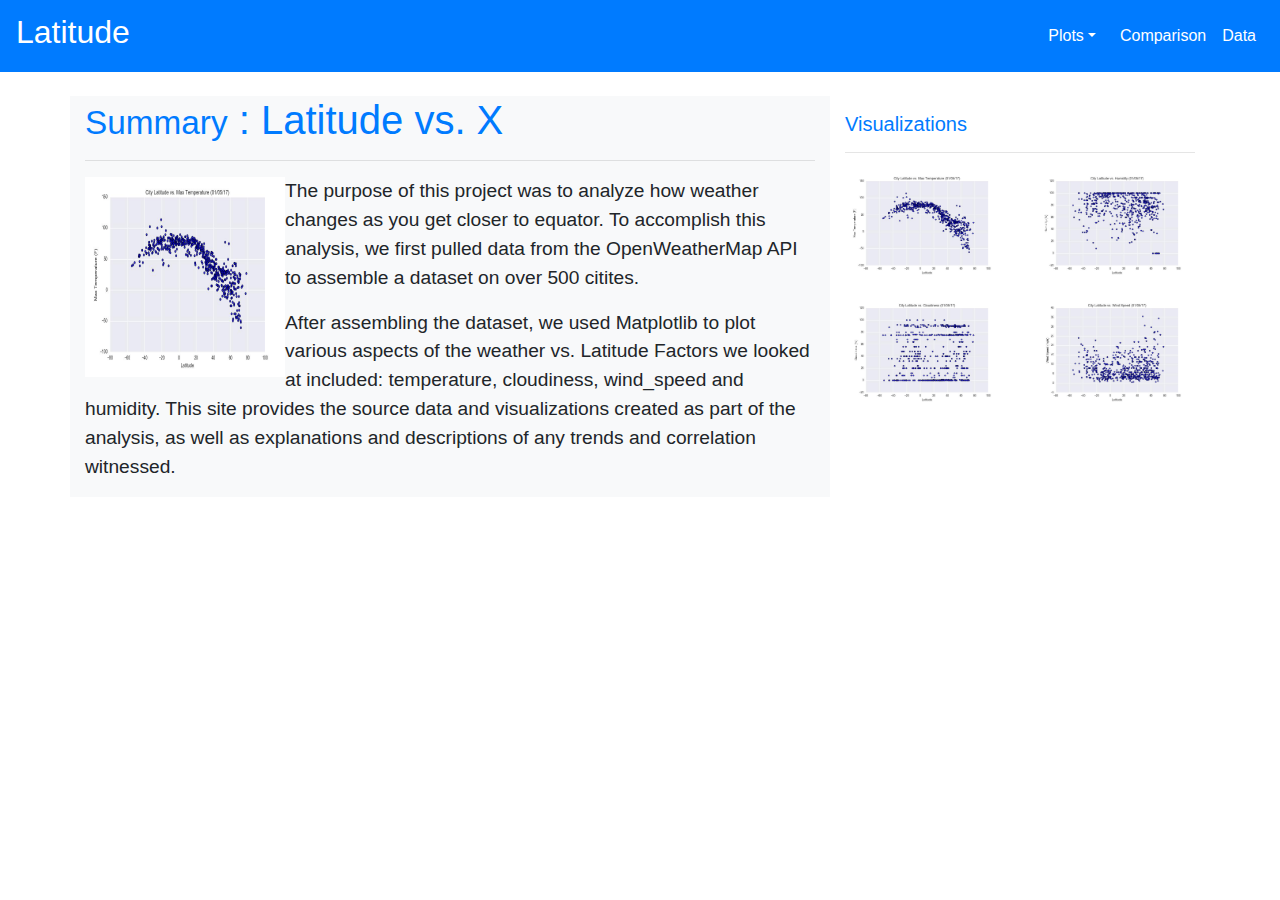
<file: index.html>
<!DOCTYPE html>
<html lang="en">

<head>
    <meta charset="UTF-8">
    <meta http-equiv="X-UA-Compatible" content="IE=edge">
    <meta name="viewport" content="width=device-width, initial-scale=1.0">
    <title>Web Visualization Dashboard</title>
    <link rel="stylesheet" href="https://cdn.jsdelivr.net/npm/bootstrap@4.3.1/dist/css/bootstrap.min.css"
        integrity="sha384-ggOyR0iXCbMQv3Xipma34MD+dH/1fQ784/j6cY/iJTQUOhcWr7x9JvoRxT2MZw1T" crossorigin="anonymous">
        <link rel="stylesheet" href="assets/css/styles.css">
</head>

<body>

        <!--Navbar-->
        <nav class="navbar navbar-expand-lg navbar-dark bg-primary primary-color">

            <!-- Navbar brand -->
            <a class="navbar-brand" href="index.html"><b>
                    <h2>Latitude</h2>
                </b> </a>
    
            <!-- Collapse button -->
            <button class="navbar-toggler" type="button" data-toggle="collapse" data-target="#basicExampleNav"
                aria-controls="basicExampleNav" aria-expanded="false" aria-label="Toggle navigation">
                <span class="navbar-toggler-icon"></span>
            </button>
    
            <!-- Collapsible content -->
            <div class="collapse navbar-collapse" id="basicExampleNav">
    
                <!-- Links -->
                <ul class="navbar-nav ml-auto">
                    <!-- Dropdown -->
                    <li class="nav-item dropdown mr-sm-2">
                        <a class="nav-link dropdown-toggle" id="navbarDropdownMenuLink" data-toggle="dropdown"
                            aria-haspopup="true" aria-expanded="false" style="color: #fff;">Plots</a>
                        <div class="dropdown-menu dropdown-primary" aria-labelledby="navbarDropdownMenuLink">
                            <a target="__blank" href="visualizations/temperature.html" class="dropdown-item">Max
                                Temperature</a>
                            <a target="__blank" href="visualizations/humidity.html" class="dropdown-item">Humidity</a>
                            <a target="__blank" href="visualizations/cloudiness.html" class="dropdown-item">Cloudiness</a>
                            <a target="__blank" href="visualizations/windspeed.html" class="dropdown-item">Wind Speed</a>
                        </div>
                    </li>
    
                    <li class="nav-item">
                        <a class="nav-link" style="color: #fff;" href="compare.html">Comparison</a>
                    </li>
                    <li class="nav-item">
                        <a class="nav-link" style="color: #fff;" href="data.html">Data</a>
                    </li>
    
    
    
                </ul>
                <!-- Links -->
    
                <!-- Collapsible content -->
    
        </nav>
        <!--/.Navbar-->

    <!-- body -->

    <div class="container mt-4">
        <div class="row">
            <div class= "col-md-8 bg-light">
                
                    <section>
                        <h1 class="text-primary"> <span style="font-size: smaller;">Summary</span> : Latitude vs. X </h1>
                        <hr>
                        <figure>
                            <img src="assets/images/latitutevstemp.jpeg" width="200" height="200"
                            alt="Latitude vs. Temperature" title="Landing page" style="float: left"/>
                        </figure>
                        <section style="font-size: larger;">
                            <p> The purpose of this project was to analyze how weather changes as you get closer to equator.
                                To accomplish this analysis, we first pulled data from the OpenWeatherMap API to assemble a dataset
                                on over 500 citites.
                            </p>
                
                            <p> After assembling the dataset, we used Matplotlib to plot various aspects of the weather vs. Latitude
                                Factors we looked at included: temperature, cloudiness, wind_speed and humidity. This site provides
                                the source data and visualizations created as part of the analysis, as well as explanations and 
                                descriptions of any trends and correlation witnessed.
                            </p>
                        </section>
                        
                    </section>
               
            </div>
            <div class="col-md-4 mt-3">
                <div>
                    <h5 class="text-primary"> Visualizations</h5>
                    <hr>
                    <div class ="row">
                        <div class="col-xs-6 col-sm-3 col-md-6">
                            <figure>
                                <a target="__blank" href= "visualizations/temperature.html">
                                    <img id="landing" src="assets/images/latitutevstemp.jpeg" alt="City Latitude vs. Temperature">
                                </a>
                            </figure>
                        </div>
                        <div class="col-xs-6 col-sm-3 col-md-6">
                            <figure>
                                <a target="__blank" href="visualizations/humidity.html">
                                    <img id="landing" src="assets/images/latitudevshumidity.jpeg" alt="City Latitude vs. Humidity">
                                </a>
                            </figure>
                        </div>
                        <div class="col-xs-6 col-sm-3 col-md-6">
                            <figure>
                                <a target="__blank" href="visualizations/cloudiness.html">
                                    <img id="landing" src="assets/images/latitutevscloudness.jpeg" alt="City Latitude vs. Cloudiness">
                                </a>
                            </figure>
                        </div>
                        <div class="col-xs-6 col-sm-3 col-md-6">
                            <figure>
                                <a target="__blank" href="visualizations/windspeed.html">
                                    <img id="landing" src="assets/images/latitudevswindspeed.jpeg" alt="City Latitude vs. Windspeed">
                                </a>
                            </figure>
                        </div>

                    </div>

                </div>
            </div>
        </div>
    </div>



    <!-- body -->




   
    <script src="https://code.jquery.com/jquery-3.3.1.slim.min.js"
        integrity="sha384-q8i/X+965DzO0rT7abK41JStQIAqVgRVzpbzo5smXKp4YfRvH+8abtTE1Pi6jizo"
        crossorigin="anonymous"></script>
    <script src="https://cdn.jsdelivr.net/npm/popper.js@1.14.7/dist/umd/popper.min.js"
        integrity="sha384-UO2eT0CpHqdSJQ6hJty5KVphtPhzWj9WO1clHTMGa3JDZwrnQq4sF86dIHNDz0W1"
        crossorigin="anonymous"></script>
    <script src="https://cdn.jsdelivr.net/npm/bootstrap@4.3.1/dist/js/bootstrap.min.js"
        integrity="sha384-JjSmVgyd0p3pXB1rRibZUAYoIIy6OrQ6VrjIEaFf/nJGzIxFDsf4x0xIM+B07jRM"
        crossorigin="anonymous"></script>
</body>

</html>
</file>
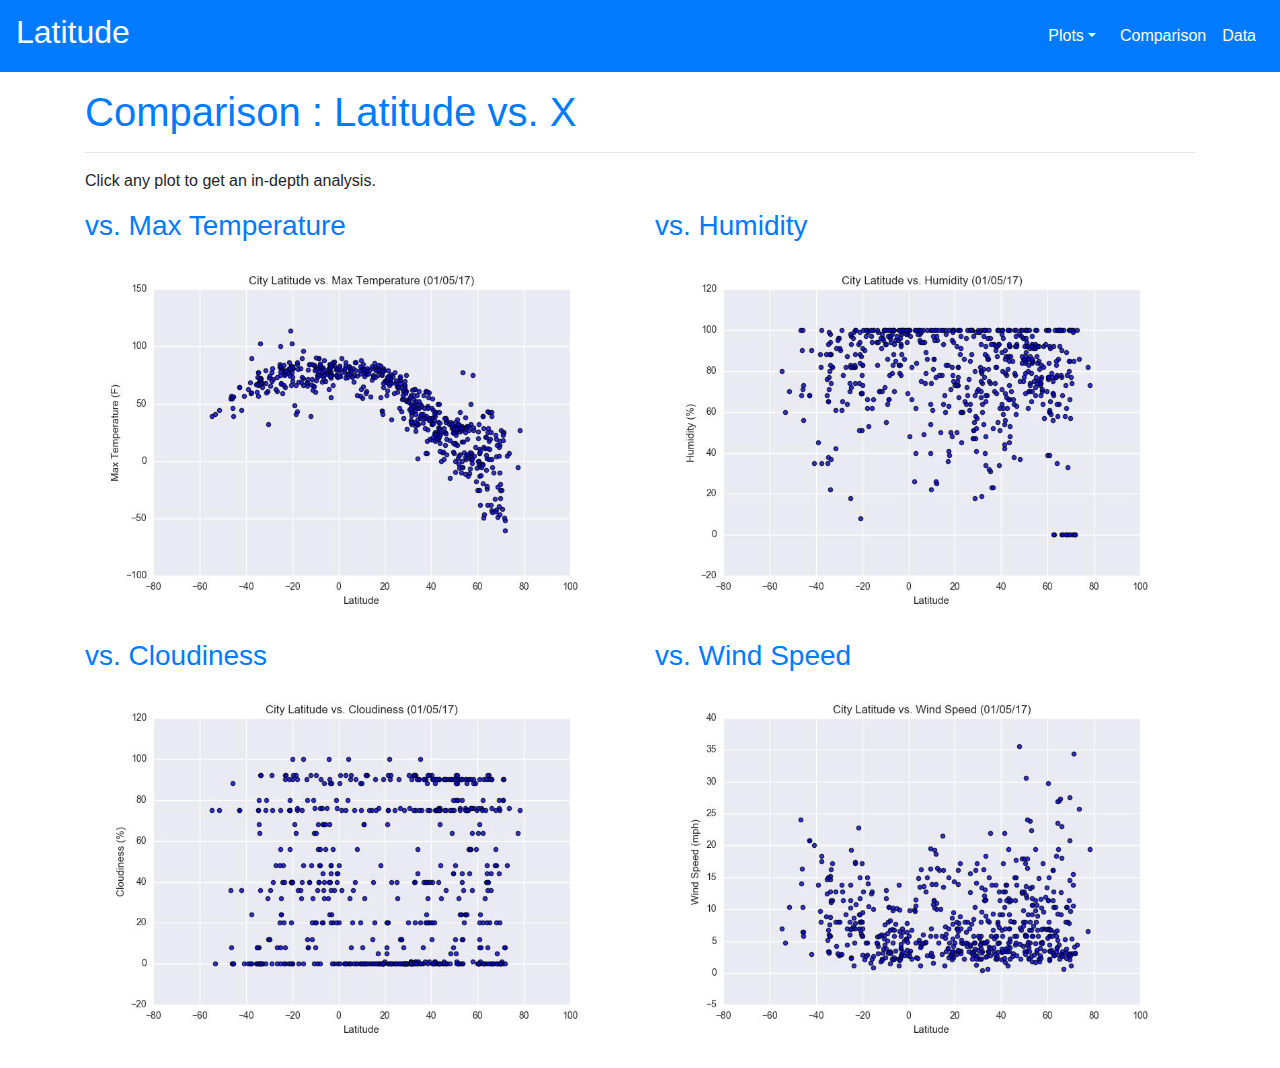
<file: compare.html>
<!DOCTYPE html>
<html lang="en-us">

<head>
    <meta charset="UTF-8">
    <meta name="viewport" content="width=device-width, initial-scale=1, minimum-scale=1" />
    <title> Latitude Weather Analysis</title>
    <link rel="stylesheet" href="https://stackpath.bootstrapcdn.com/bootstrap/4.3.1/css/bootstrap.min.css"
        integrity="sha384-ggOyR0iXCbMQv3Xipma34MD+dH/1fQ784/j6cY/iJTQUOhcWr7x9JvoRxT2MZw1T" crossorigin="anonymous">
    <link rel="stylesheet" href="assets/css/styles.css">
</head>

<body>
    <!--Navbar-->
    <nav class="navbar navbar-expand-lg navbar-dark bg-primary primary-color">

        <!-- Navbar brand -->
        <a class="navbar-brand" href="index.html"><b>
                <h2>Latitude</h2>
            </b> </a>

        <!-- Collapse button -->
        <button class="navbar-toggler" type="button" data-toggle="collapse" data-target="#basicExampleNav"
            aria-controls="basicExampleNav" aria-expanded="false" aria-label="Toggle navigation">
            <span class="navbar-toggler-icon"></span>
        </button>

        <!-- Collapsible content -->
        <div class="collapse navbar-collapse" id="basicExampleNav">

            <!-- Links -->
            <ul class="navbar-nav ml-auto">
                <!-- Dropdown -->
                <li class="nav-item dropdown mr-sm-2">
                    <a class="nav-link dropdown-toggle" id="navbarDropdownMenuLink" data-toggle="dropdown"
                        aria-haspopup="true" aria-expanded="false" style="color: #fff;">Plots</a>
                    <div class="dropdown-menu dropdown-primary" aria-labelledby="navbarDropdownMenuLink">
                        <a target="__blank" href="visualizations/temperature.html" class="dropdown-item">Max
                            Temperature</a>
                        <a target="__blank" href="visualizations/humidity.html" class="dropdown-item">Humidity</a>
                        <a target="__blank" href="visualizations/cloudiness.html" class="dropdown-item">Cloudiness</a>
                        <a target="__blank" href="visualizations/windspeed.html" class="dropdown-item">Wind Speed</a>
                    </div>
                </li>

                <li class="nav-item">
                    <a class="nav-link" style="color: #fff;" href="compare.html">Comparison</a>
                </li>
                <li class="nav-item">
                    <a class="nav-link" style="color: #fff;" href="data.html">Data</a>
                </li>



            </ul>
            <!-- Links -->

            <!-- Collapsible content -->

    </nav>
    <!--/.Navbar-->
    <div class="container mt-3">
        <section id="Introduction">
            <h1 class="text-primary"> Comparison : Latitude vs. X</h1>
            <hr>
            <section id="Summary">
                <p>Click any plot to get an in-depth analysis. </p>
            </section>
        </section>
        <div class="row">
            <div class="col-xs-12 col-md-6">
                <h3 class="text-primary"> vs. Max Temperature</h3>
                <figure>
                    <a target="__blank" href="visualizations/temperature.html">
                        <img id="landing" src="assets/images/latitutevstemp.jpeg"
                            alt="City Latitude vs. Max Temperature">
                    </a>

                </figure>

            </div>
            <div class="col-xs-12 col-md-6">
                <h3 class="text-primary"> vs. Humidity</h3>
                <figure>
                    <a target="__blank" href="humidity.html">
                        <img id="landing" src="assets/images/latitudevshumidity.jpeg" alt="City Latitude vs. Humidity">
                    </a>
                </figure>
            </div>
            <div class="col-xs-12 col-md-6">
                <h3 class="text-primary"> vs. Cloudiness</h3>
                <figure>
                    <a target="__blank" href="cloudiness.html">
                        <img id="landing" src="assets/images/latitutevscloudness.jpeg"
                            alt="City Latitude vs. Cloudiness">
                    </a>
                </figure>
            </div>
            <div class="col-xs-12 col-md-6">
                <h3 class="text-primary"> vs. Wind Speed</h3>
                <figure>
                    <a target="__blank" href="wind_speed.html">
                        <img id="landing" src="assets/images/latitudevswindspeed.jpeg"
                            alt="City Latitude vs. Windspeed">
                    </a>
                </figure>
            </div>


        </div>

        <script src="https://code.jquery.com/jquery-3.3.1.slim.min.js"
            integrity="sha384-q8i/X+965DzO0rT7abK41JStQIAqVgRVzpbzo5smXKp4YfRvH+8abtTE1Pi6jizo"
            crossorigin="anonymous"></script>
        <script src="https://cdnjs.cloudflare.com/ajax/libs/popper.js/1.14.7/umd/popper.min.js"
            integrity="sha384-UO2eT0CpHqdSJQ6hJty5KVphtPhzWj9WO1clHTMGa3JDZwrnQq4sF86dIHNDz0W1"
            crossorigin="anonymous"></script>
        <script src="https://stackpath.bootstrapcdn.com/bootstrap/4.3.1/js/bootstrap.min.js"
            integrity="sha384-JjSmVgyd0p3pXB1rRibZUAYoIIy6OrQ6VrjIEaFf/nJGzIxFDsf4x0xIM+B07jRM"
            crossorigin="anonymous"></script>
</body>

</html>
</file>
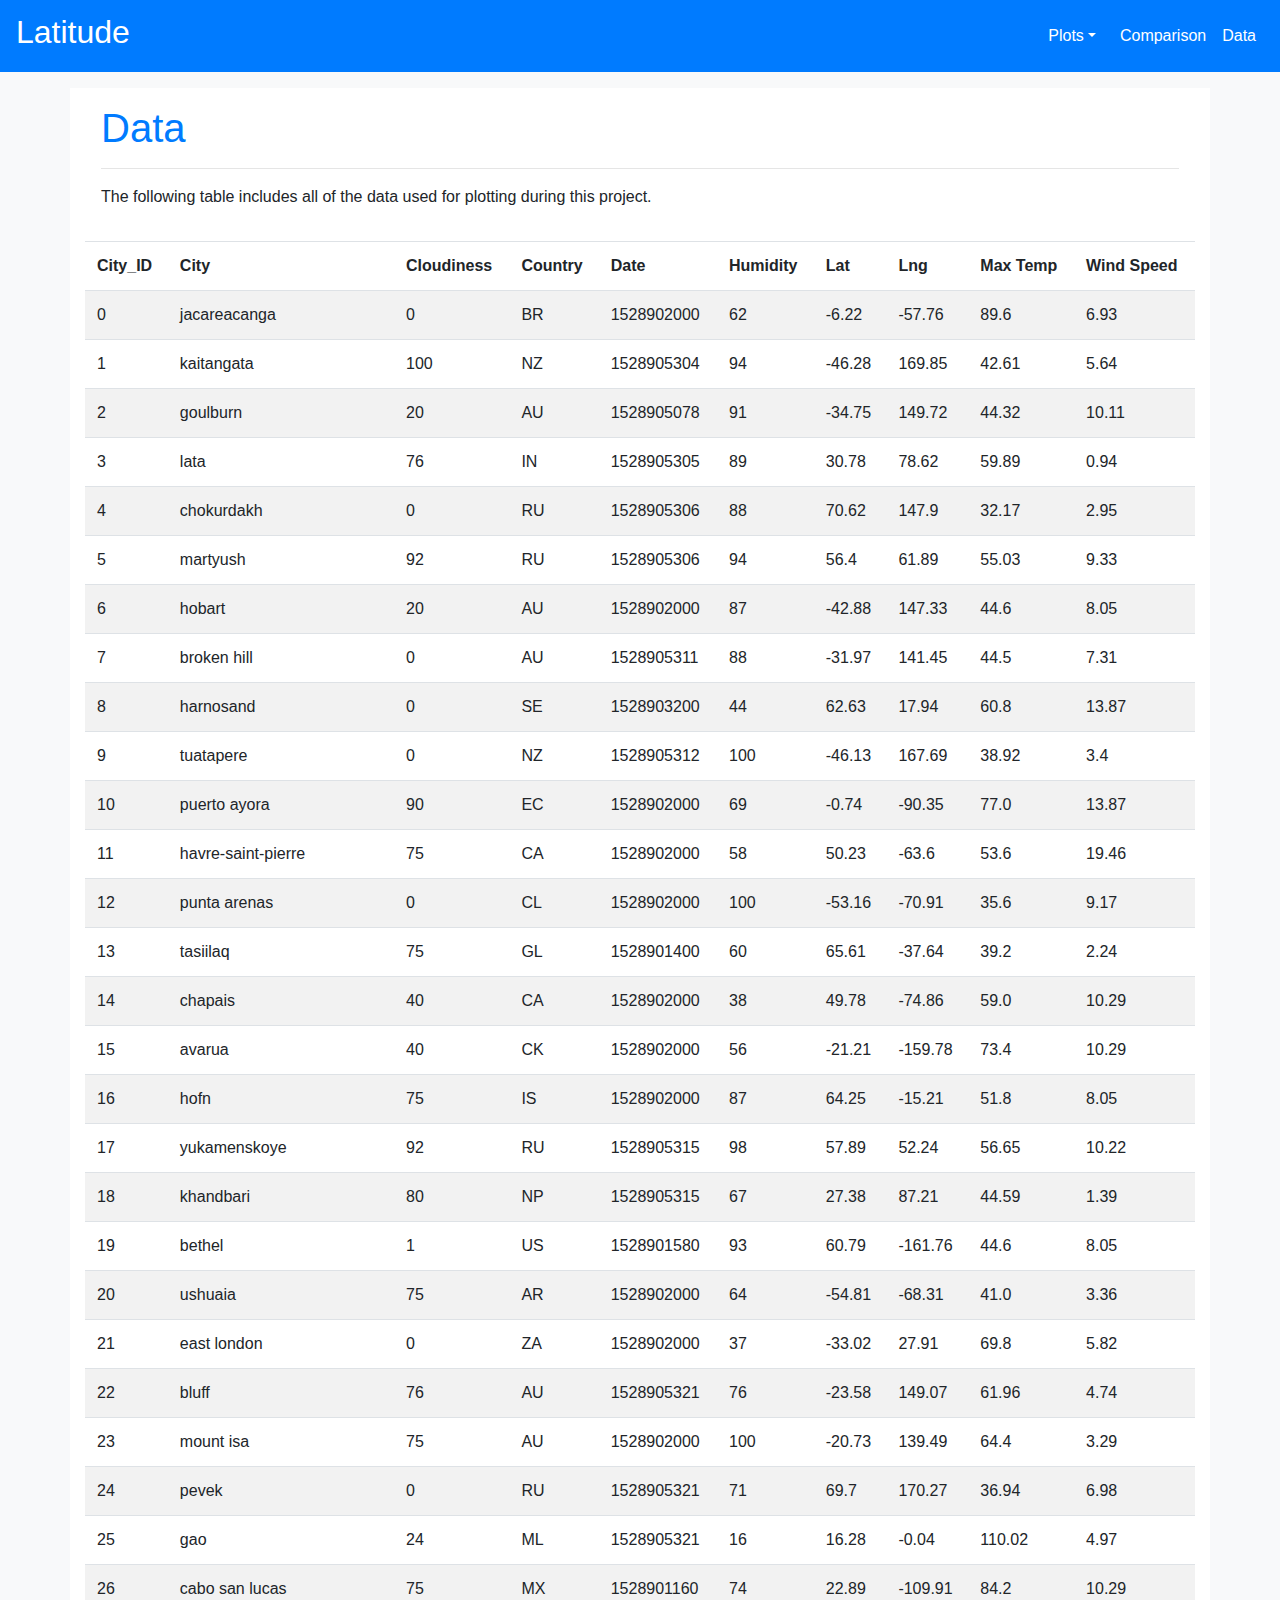
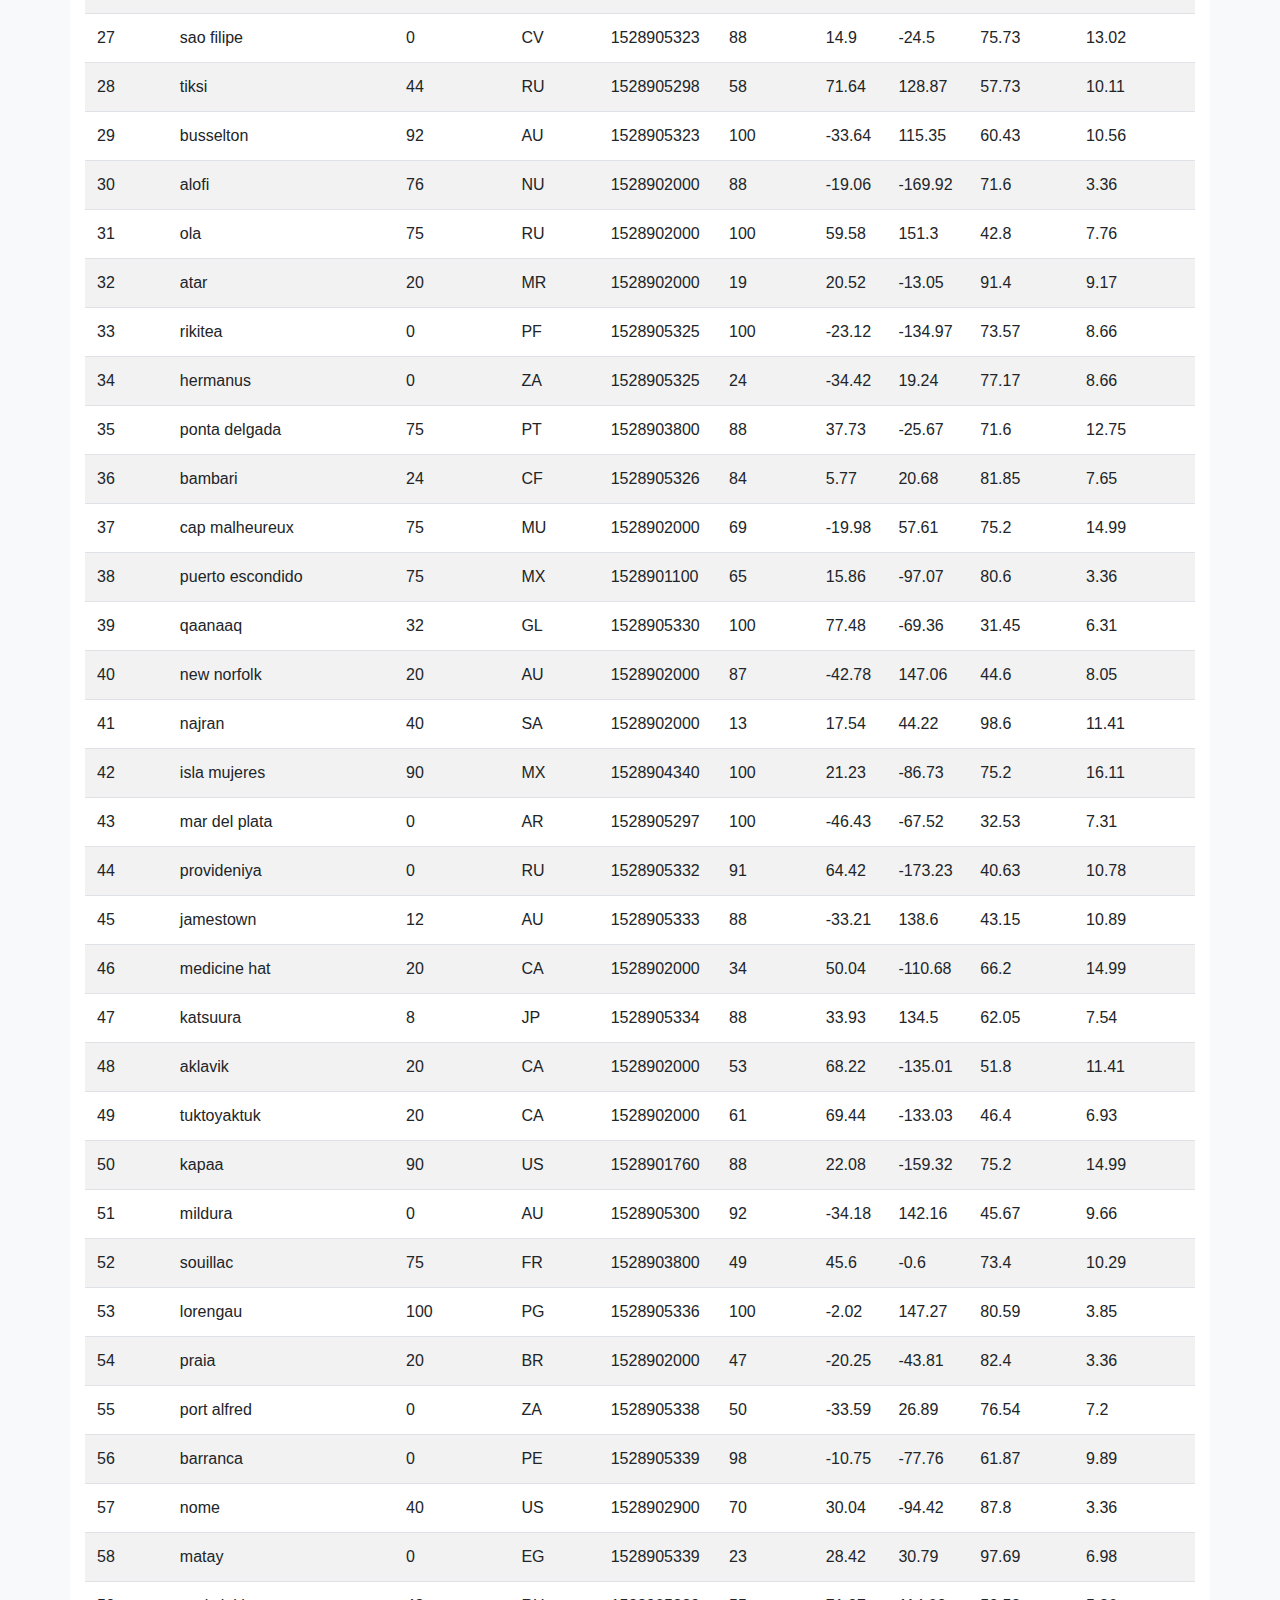
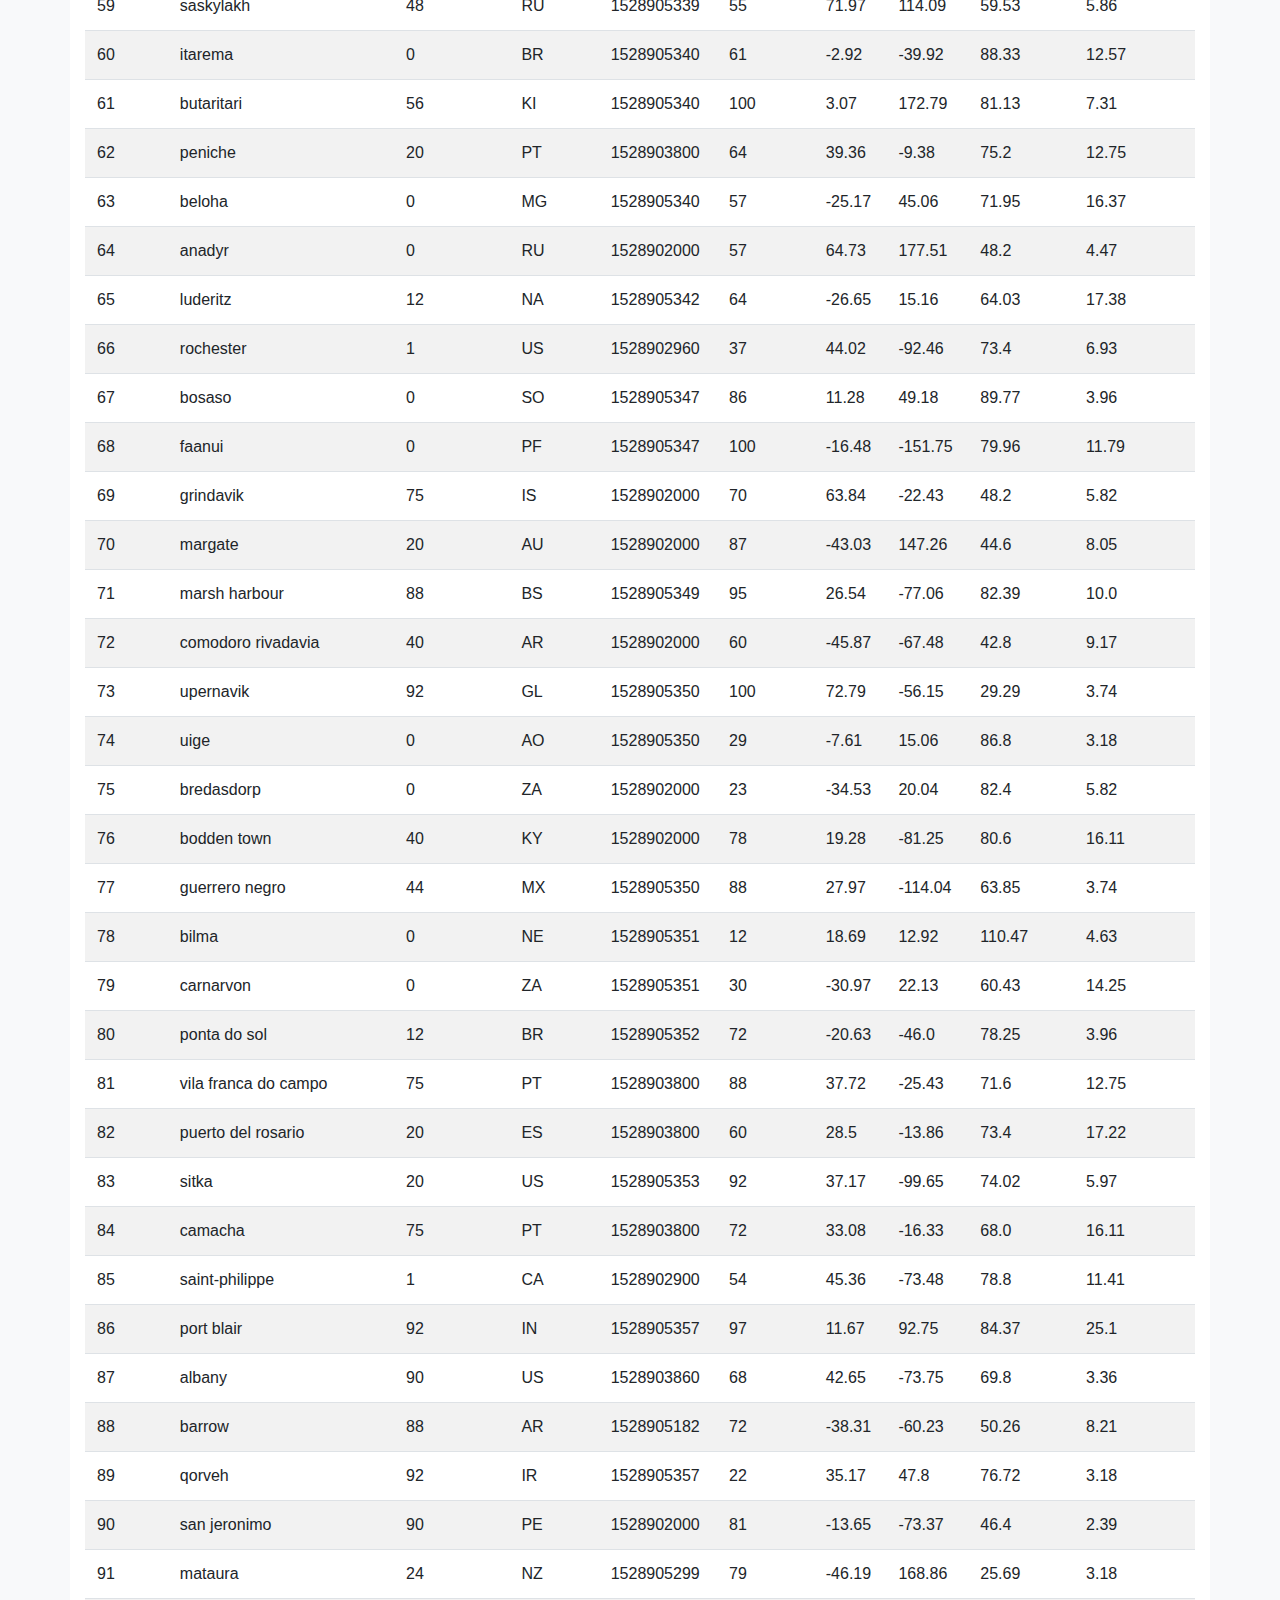
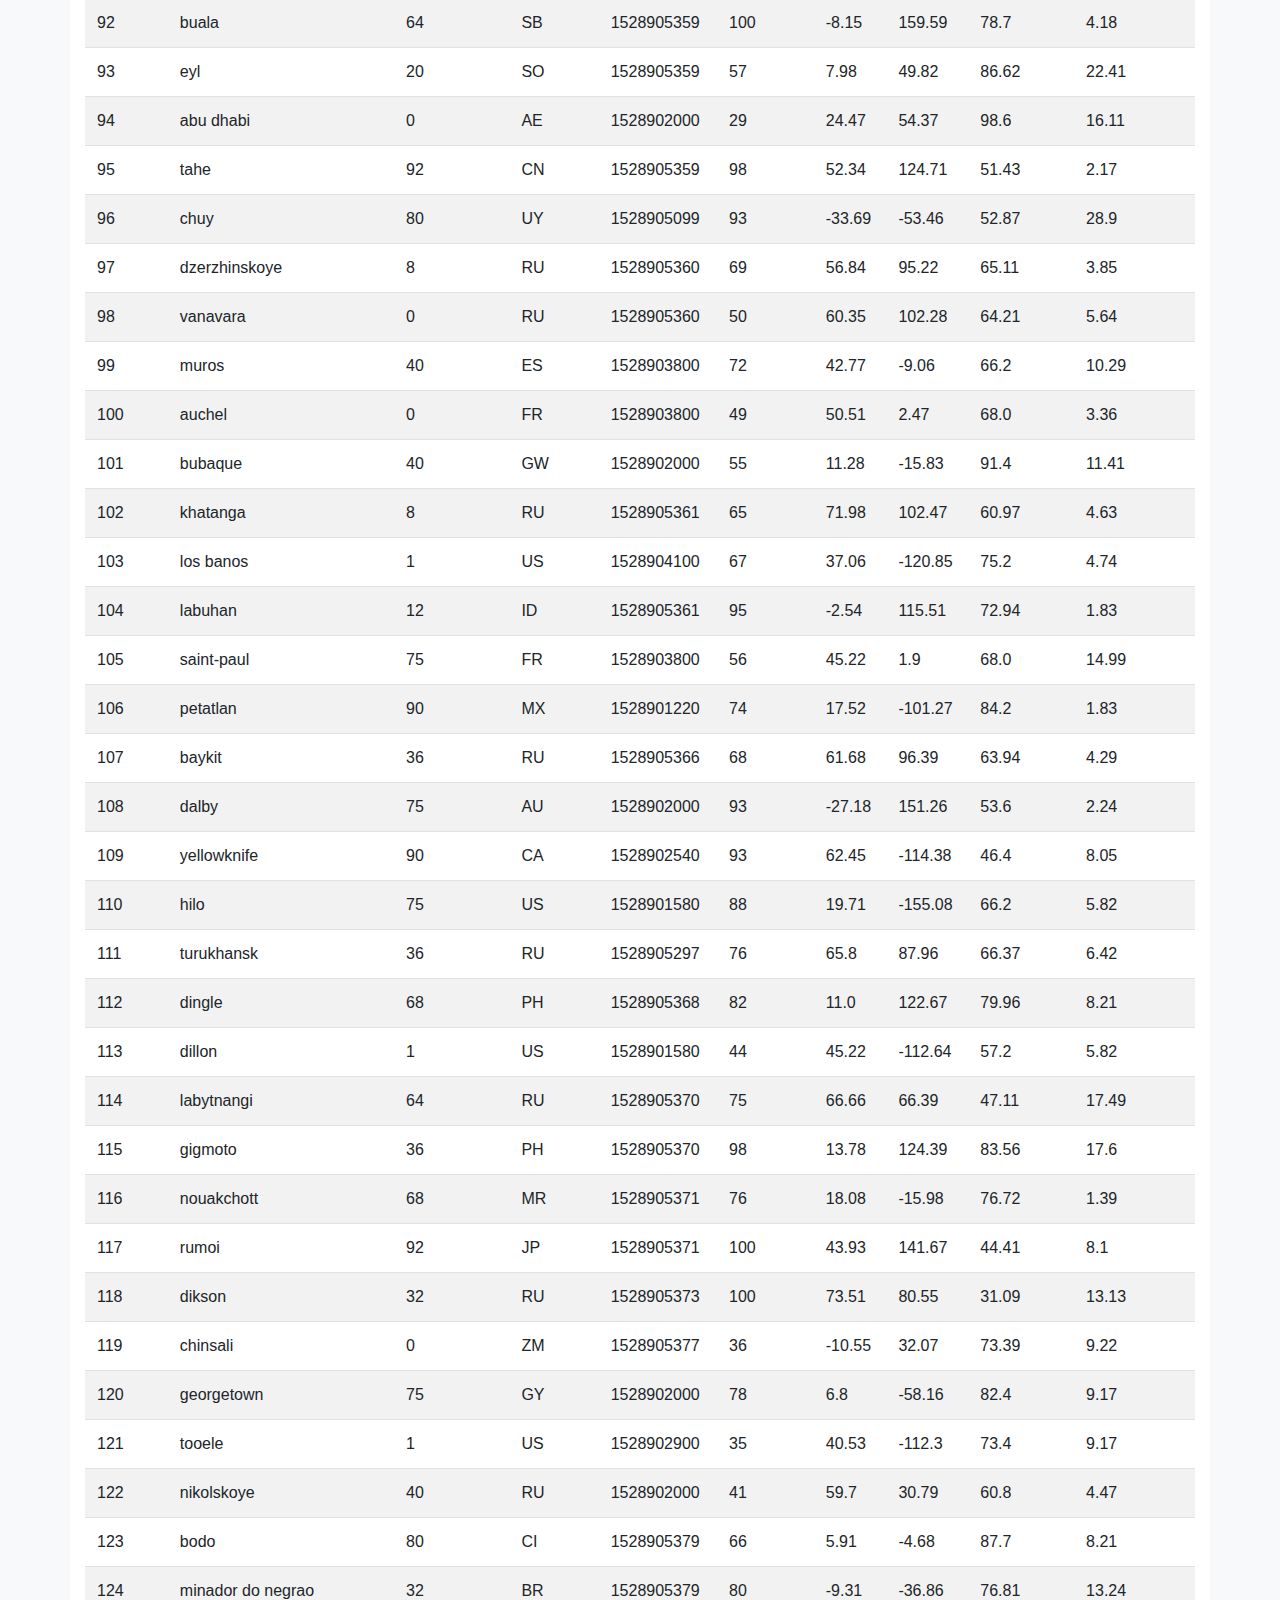
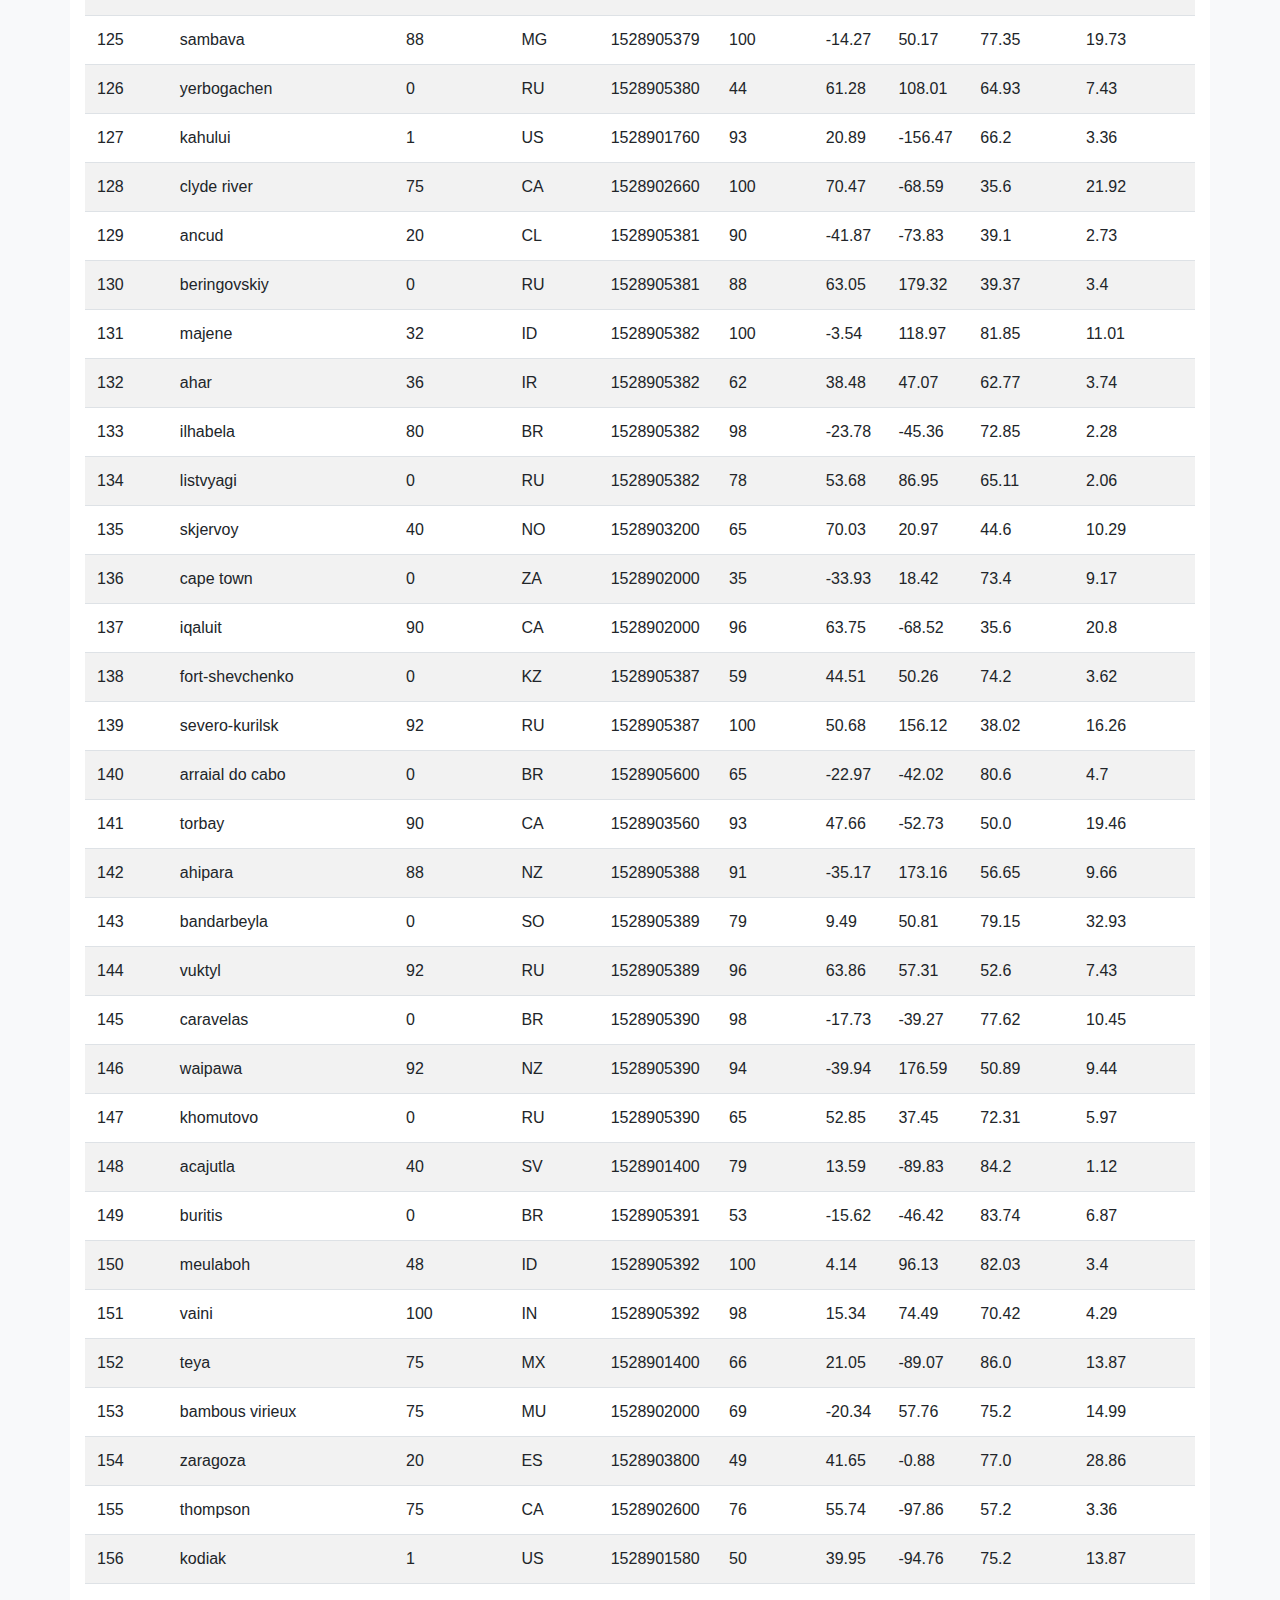
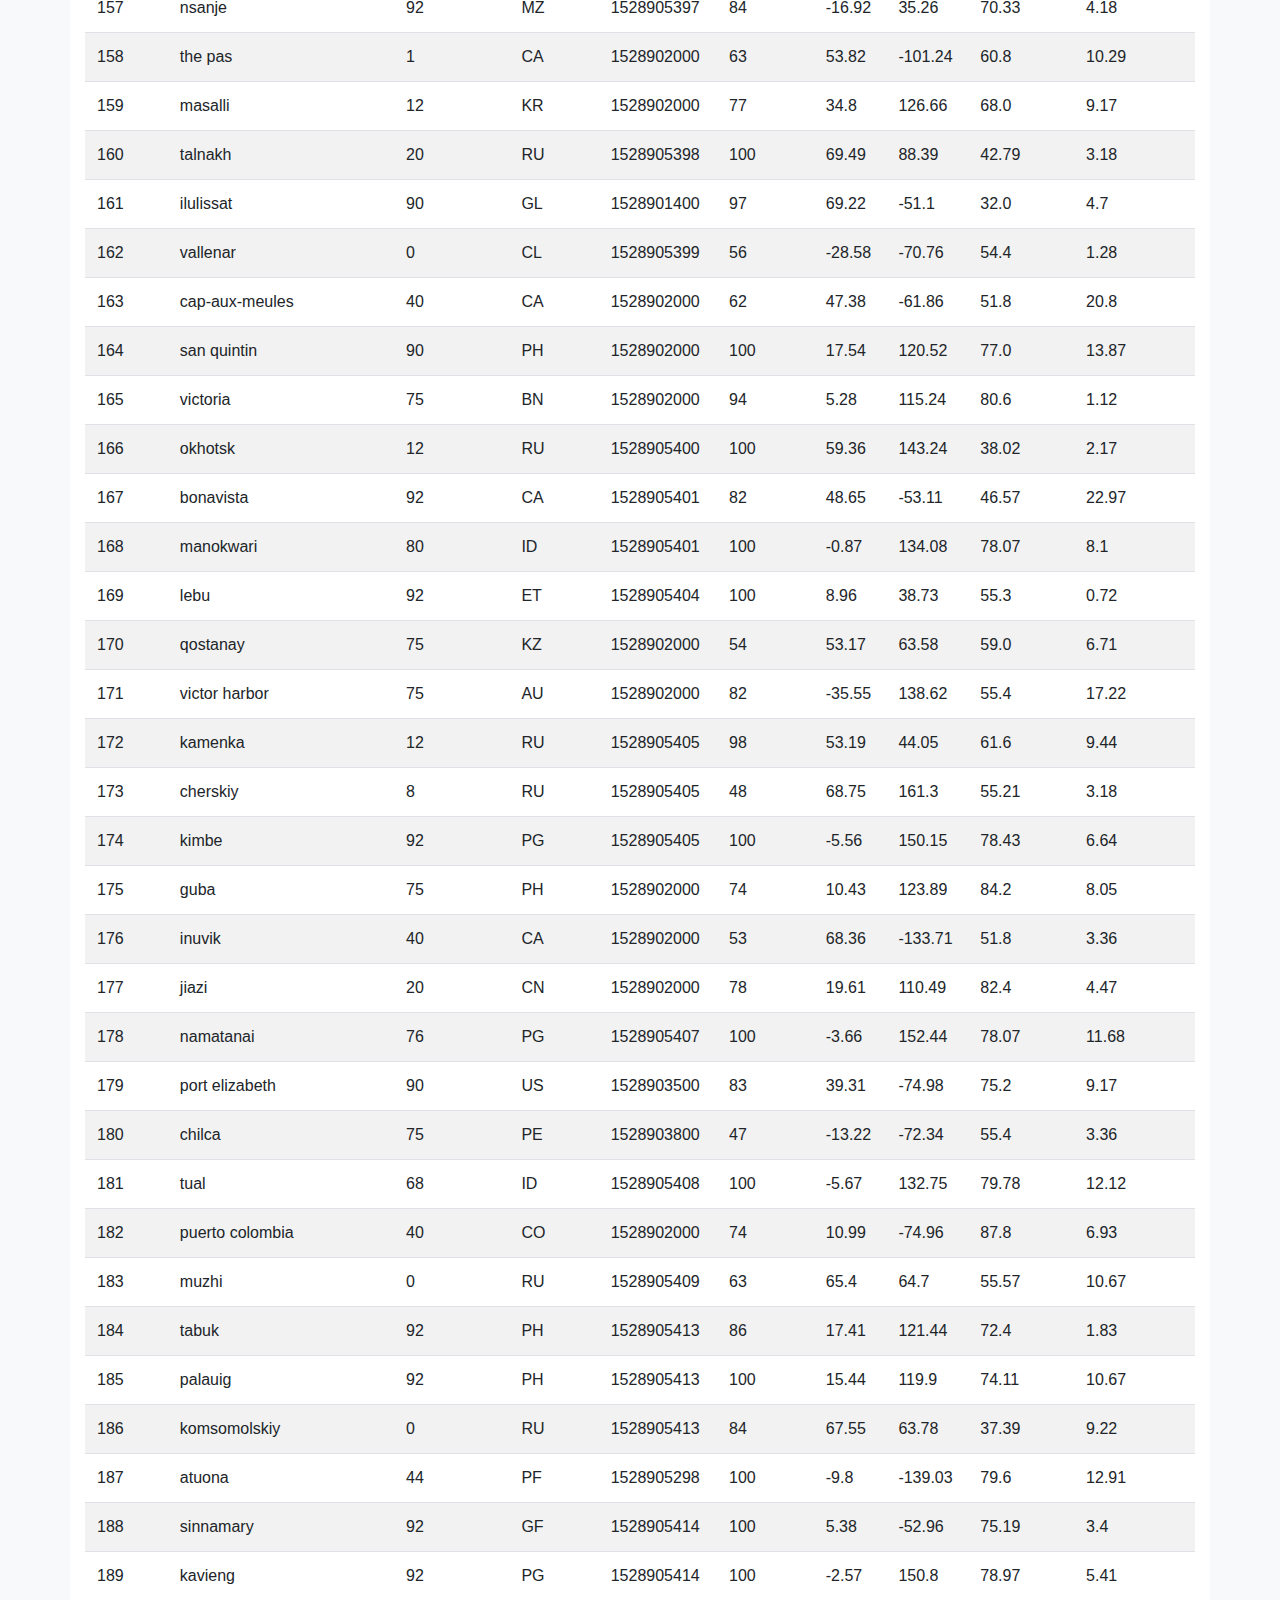
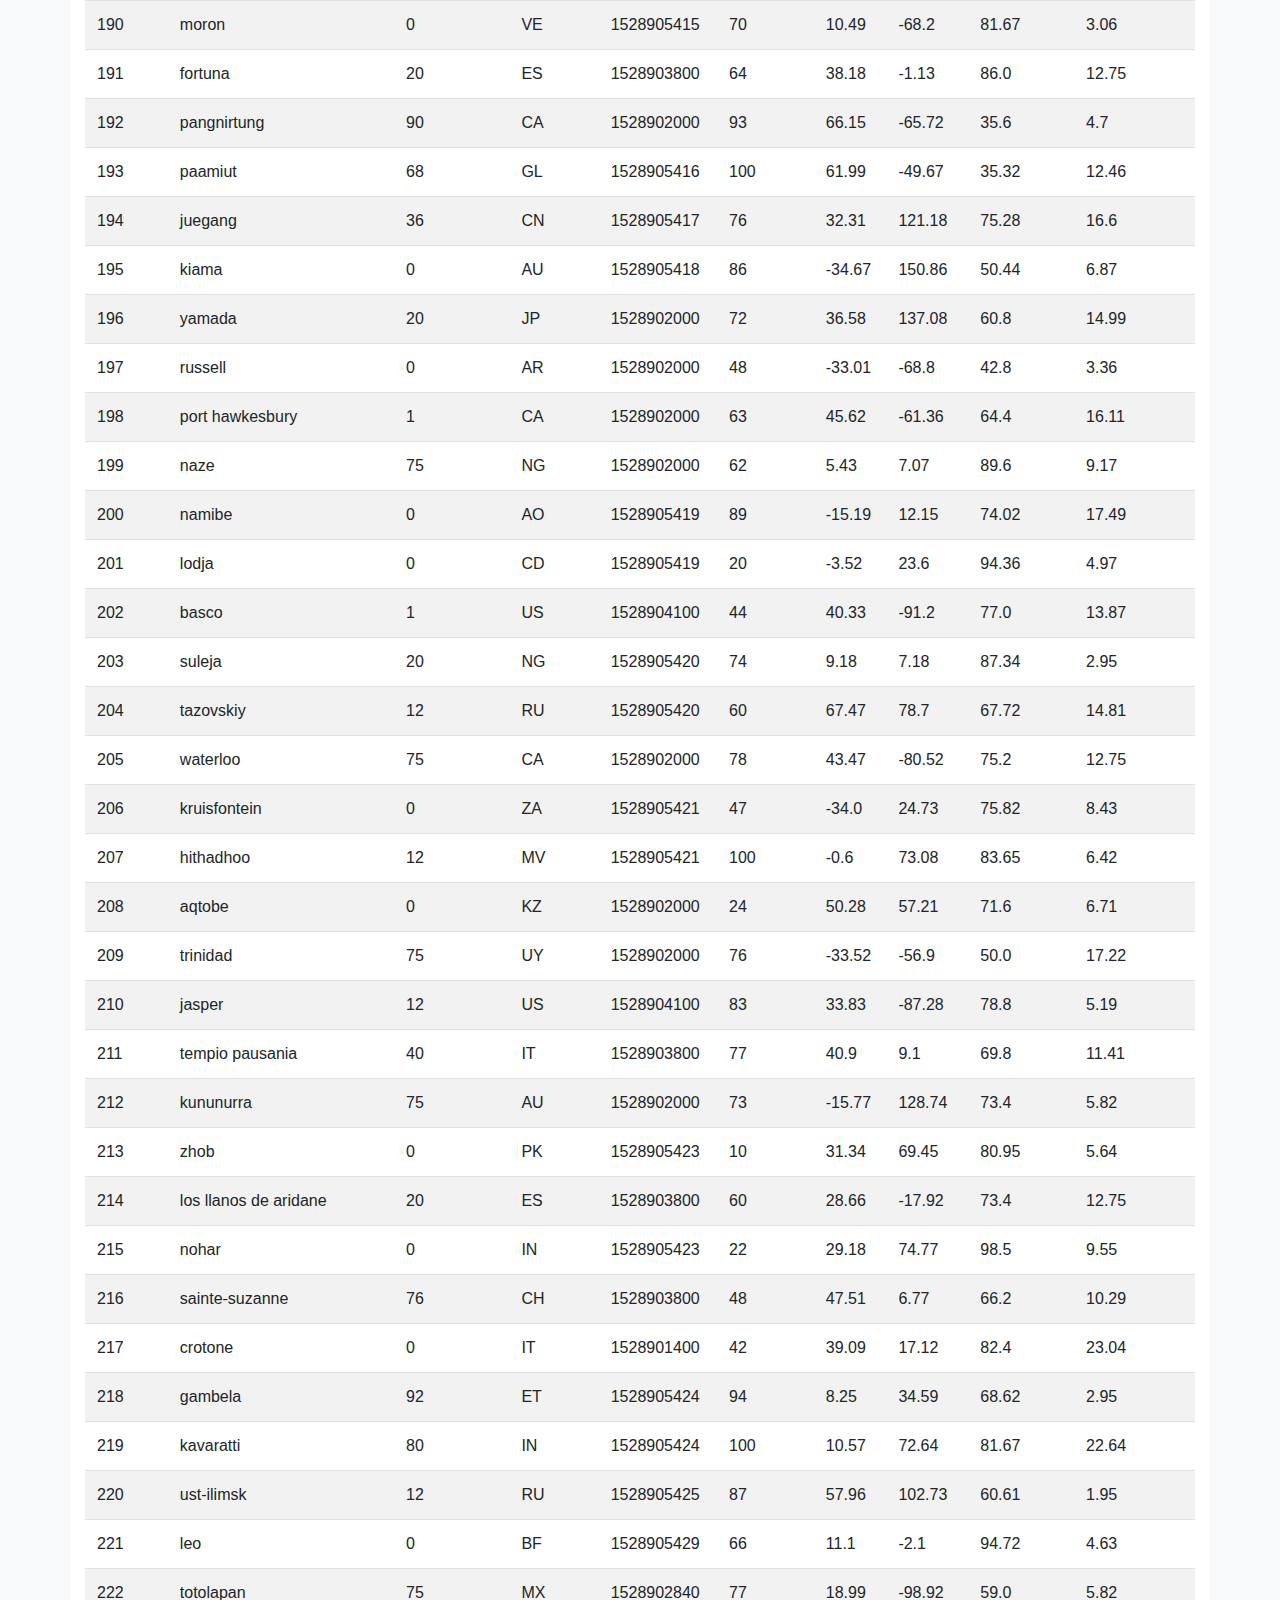
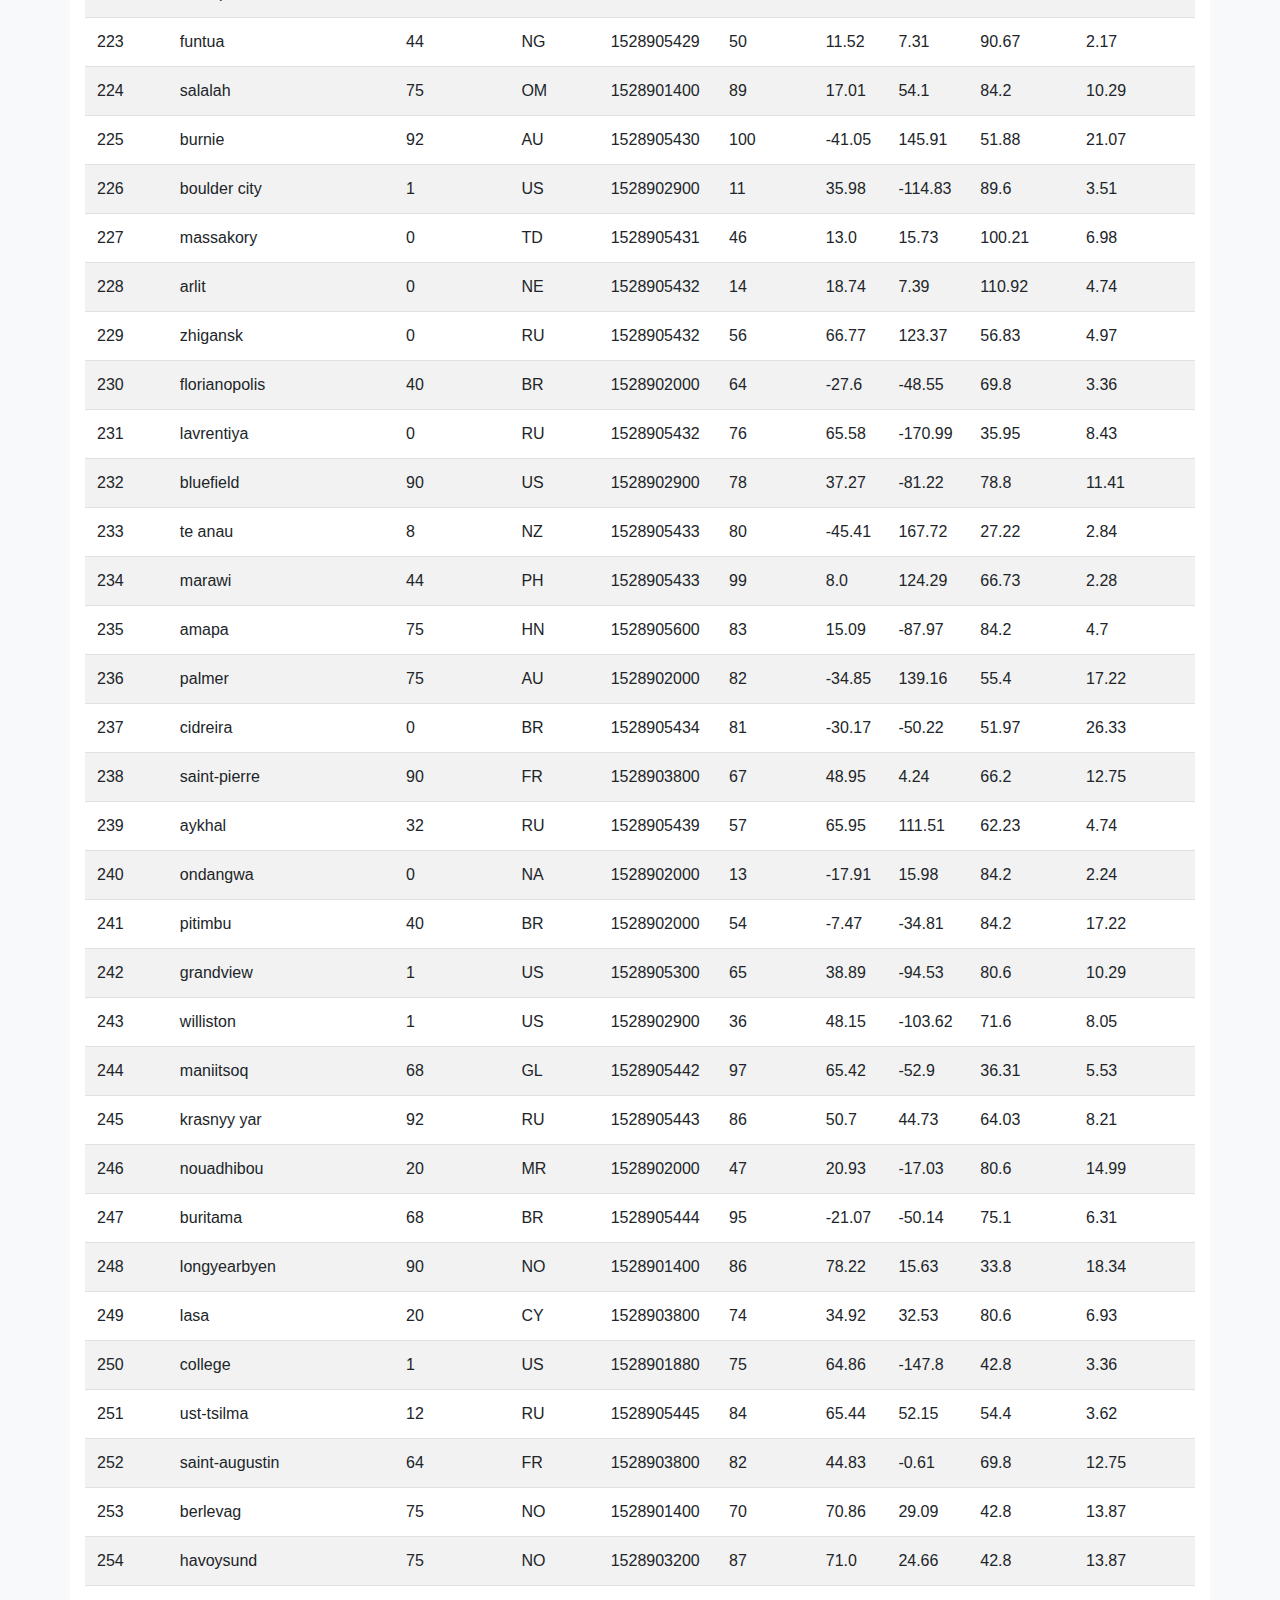
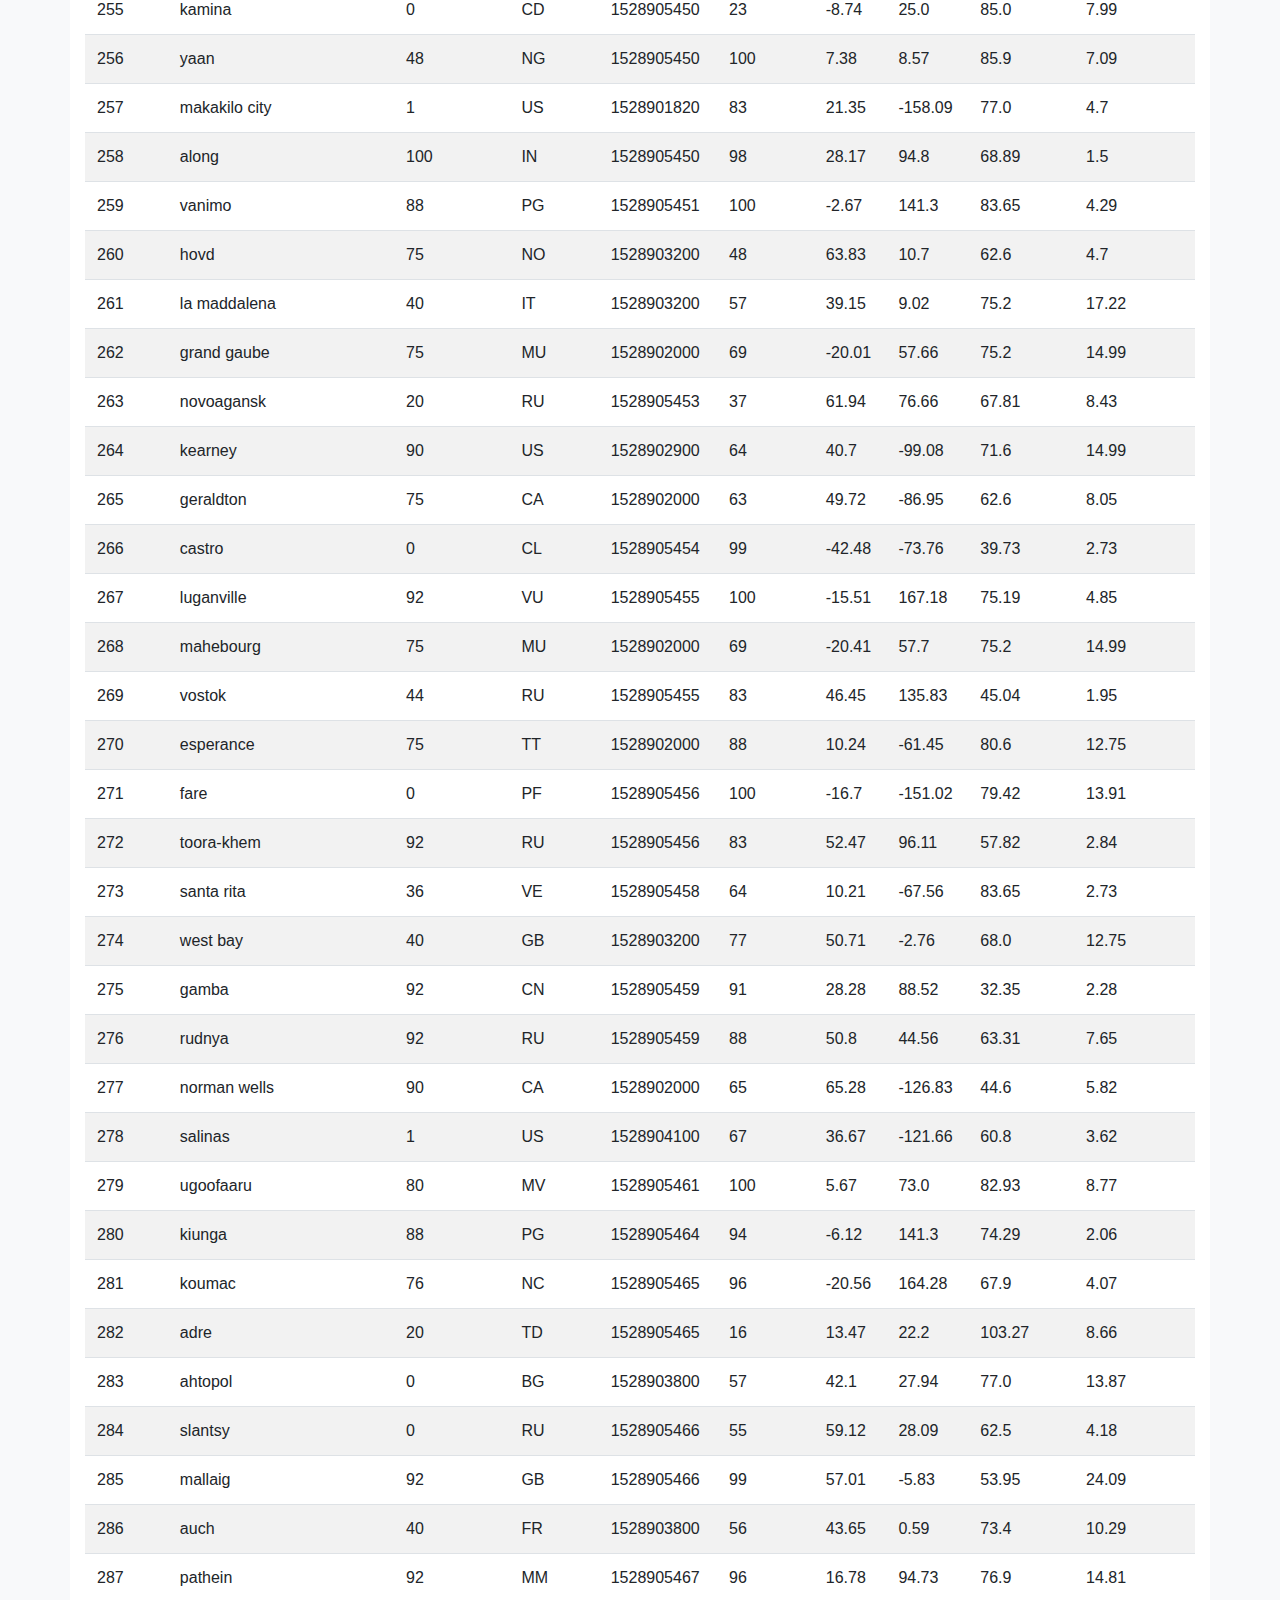
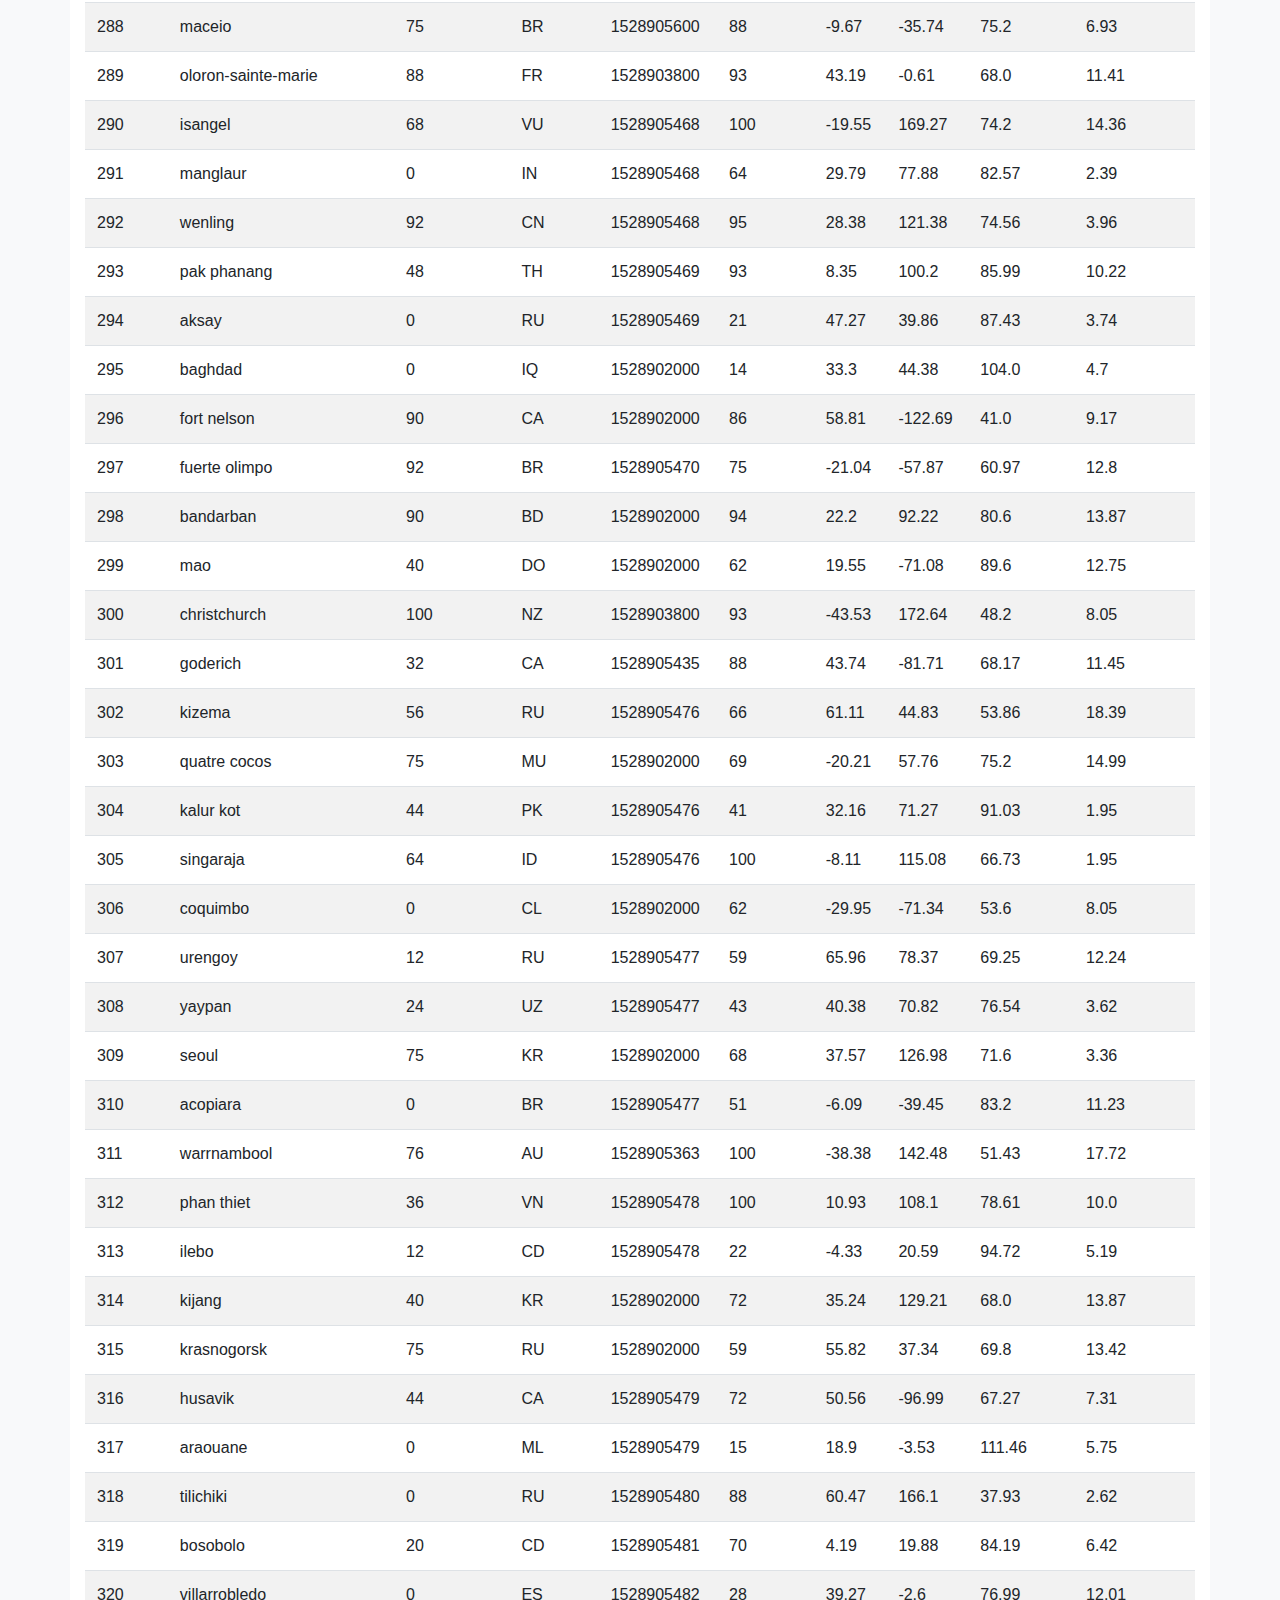
<file: data.html>
<!DOCTYPE html>
<html lang="en-us">

<head>
    <meta charset="UTF-8">
    <meta name="viewport" content="width=device-width, initial-scale=1, minimum-scale=1" />
    <title>Web Visualization Dashboard</title>
    <link rel="stylesheet" href="https://cdn.jsdelivr.net/npm/bootstrap@4.3.1/dist/css/bootstrap.min.css"
        integrity="sha384-ggOyR0iXCbMQv3Xipma34MD+dH/1fQ784/j6cY/iJTQUOhcWr7x9JvoRxT2MZw1T" crossorigin="anonymous">
    <link rel="stylesheet" href="assets/css/styles.css">
</head>

<body class="bg-light">


    <!--Navbar-->
    <nav class="navbar navbar-expand-lg navbar-dark bg-primary primary-color">

        <!-- Navbar brand -->
        <a class="navbar-brand" href="index.html"><b>
                <h2>Latitude</h2>
            </b> </a>

        <!-- Collapse button -->
        <button class="navbar-toggler" type="button" data-toggle="collapse" data-target="#basicExampleNav"
            aria-controls="basicExampleNav" aria-expanded="false" aria-label="Toggle navigation">
            <span class="navbar-toggler-icon"></span>
        </button>

        <!-- Collapsible content -->
        <div class="collapse navbar-collapse" id="basicExampleNav">

            <!-- Links -->
            <ul class="navbar-nav ml-auto">
                <!-- Dropdown -->
                <li class="nav-item dropdown mr-sm-2">
                    <a class="nav-link dropdown-toggle" id="navbarDropdownMenuLink" data-toggle="dropdown"
                        aria-haspopup="true" aria-expanded="false" style="color: #fff;">Plots</a>
                    <div class="dropdown-menu dropdown-primary" aria-labelledby="navbarDropdownMenuLink">
                        <a target="__blank" href="visualizations/temperature.html" class="dropdown-item">Max
                            Temperature</a>
                        <a target="__blank" href="visualizations/humidity.html" class="dropdown-item">Humidity</a>
                        <a target="__blank" href="visualizations/cloudiness.html" class="dropdown-item">Cloudiness</a>
                        <a target="__blank" href="visualizations/windspeed.html" class="dropdown-item">Wind Speed</a>
                    </div>
                </li>

                <li class="nav-item">
                    <a class="nav-link" style="color: #fff;" href="compare.html">Comparison</a>
                </li>
                <li class="nav-item">
                    <a class="nav-link" style="color: #fff;" href="data.html">Data</a>
                </li>



            </ul>
            <!-- Links -->

            <!-- Collapsible content -->

    </nav>
    <!--/.Navbar-->

    <div class="container mt-3" style="background-color: #fff;">
        <section class="p-3">
            <h1 class="text-primary">Data</h1>
            <hr>
            <section>
                <p>The following table includes all of the data used for plotting during this project. </p>
            </section>
        </section>
        <table class="table table-striped">
            <thead style="font-weight: bold;">
                <tr>
                    <td>City_ID</td>
                    <td>City</td>
                    <td>Cloudiness</td>
                    <td>Country</td>
                    <td>Date</td>
                    <td>Humidity</td>
                    <td>Lat</td>
                    <td>Lng</td>
                    <td>Max Temp</td>
                    <td>Wind Speed</td>
                </tr>
            </thead>
            <tbody>
                <tr>
                    <td>0</td>
                    <td>jacareacanga</td>
                    <td>0</td>
                    <td>BR</td>
                    <td>1528902000</td>
                    <td>62</td>
                    <td>-6.22</td>
                    <td>-57.76</td>
                    <td>89.6</td>
                    <td>6.93</td>
                </tr>
                <tr>
                    <td>1</td>
                    <td>kaitangata</td>
                    <td>100</td>
                    <td>NZ</td>
                    <td>1528905304</td>
                    <td>94</td>
                    <td>-46.28</td>
                    <td>169.85</td>
                    <td>42.61</td>
                    <td>5.64</td>
                </tr>
                <tr>
                    <td>2</td>
                    <td>goulburn</td>
                    <td>20</td>
                    <td>AU</td>
                    <td>1528905078</td>
                    <td>91</td>
                    <td>-34.75</td>
                    <td>149.72</td>
                    <td>44.32</td>
                    <td>10.11</td>
                </tr>
                <tr>
                    <td>3</td>
                    <td>lata</td>
                    <td>76</td>
                    <td>IN</td>
                    <td>1528905305</td>
                    <td>89</td>
                    <td>30.78</td>
                    <td>78.62</td>
                    <td>59.89</td>
                    <td>0.94</td>
                </tr>
                <tr>
                    <td>4</td>
                    <td>chokurdakh</td>
                    <td>0</td>
                    <td>RU</td>
                    <td>1528905306</td>
                    <td>88</td>
                    <td>70.62</td>
                    <td>147.9</td>
                    <td>32.17</td>
                    <td>2.95</td>
                </tr>
                <tr>
                    <td>5</td>
                    <td>martyush</td>
                    <td>92</td>
                    <td>RU</td>
                    <td>1528905306</td>
                    <td>94</td>
                    <td>56.4</td>
                    <td>61.89</td>
                    <td>55.03</td>
                    <td>9.33</td>
                </tr>
                <tr>
                    <td>6</td>
                    <td>hobart</td>
                    <td>20</td>
                    <td>AU</td>
                    <td>1528902000</td>
                    <td>87</td>
                    <td>-42.88</td>
                    <td>147.33</td>
                    <td>44.6</td>
                    <td>8.05</td>
                </tr>
                <tr>
                    <td>7</td>
                    <td>broken hill</td>
                    <td>0</td>
                    <td>AU</td>
                    <td>1528905311</td>
                    <td>88</td>
                    <td>-31.97</td>
                    <td>141.45</td>
                    <td>44.5</td>
                    <td>7.31</td>
                </tr>
                <tr>
                    <td>8</td>
                    <td>harnosand</td>
                    <td>0</td>
                    <td>SE</td>
                    <td>1528903200</td>
                    <td>44</td>
                    <td>62.63</td>
                    <td>17.94</td>
                    <td>60.8</td>
                    <td>13.87</td>
                </tr>
                <tr>
                    <td>9</td>
                    <td>tuatapere</td>
                    <td>0</td>
                    <td>NZ</td>
                    <td>1528905312</td>
                    <td>100</td>
                    <td>-46.13</td>
                    <td>167.69</td>
                    <td>38.92</td>
                    <td>3.4</td>
                </tr>
                <tr>
                    <td>10</td>
                    <td>puerto ayora</td>
                    <td>90</td>
                    <td>EC</td>
                    <td>1528902000</td>
                    <td>69</td>
                    <td>-0.74</td>
                    <td>-90.35</td>
                    <td>77.0</td>
                    <td>13.87</td>
                </tr>
                <tr>
                    <td>11</td>
                    <td>havre-saint-pierre</td>
                    <td>75</td>
                    <td>CA</td>
                    <td>1528902000</td>
                    <td>58</td>
                    <td>50.23</td>
                    <td>-63.6</td>
                    <td>53.6</td>
                    <td>19.46</td>
                </tr>
                <tr>
                    <td>12</td>
                    <td>punta arenas</td>
                    <td>0</td>
                    <td>CL</td>
                    <td>1528902000</td>
                    <td>100</td>
                    <td>-53.16</td>
                    <td>-70.91</td>
                    <td>35.6</td>
                    <td>9.17</td>
                </tr>
                <tr>
                    <td>13</td>
                    <td>tasiilaq</td>
                    <td>75</td>
                    <td>GL</td>
                    <td>1528901400</td>
                    <td>60</td>
                    <td>65.61</td>
                    <td>-37.64</td>
                    <td>39.2</td>
                    <td>2.24</td>
                </tr>
                <tr>
                    <td>14</td>
                    <td>chapais</td>
                    <td>40</td>
                    <td>CA</td>
                    <td>1528902000</td>
                    <td>38</td>
                    <td>49.78</td>
                    <td>-74.86</td>
                    <td>59.0</td>
                    <td>10.29</td>
                </tr>
                <tr>
                    <td>15</td>
                    <td>avarua</td>
                    <td>40</td>
                    <td>CK</td>
                    <td>1528902000</td>
                    <td>56</td>
                    <td>-21.21</td>
                    <td>-159.78</td>
                    <td>73.4</td>
                    <td>10.29</td>
                </tr>
                <tr>
                    <td>16</td>
                    <td>hofn</td>
                    <td>75</td>
                    <td>IS</td>
                    <td>1528902000</td>
                    <td>87</td>
                    <td>64.25</td>
                    <td>-15.21</td>
                    <td>51.8</td>
                    <td>8.05</td>
                </tr>
                <tr>
                    <td>17</td>
                    <td>yukamenskoye</td>
                    <td>92</td>
                    <td>RU</td>
                    <td>1528905315</td>
                    <td>98</td>
                    <td>57.89</td>
                    <td>52.24</td>
                    <td>56.65</td>
                    <td>10.22</td>
                </tr>
                <tr>
                    <td>18</td>
                    <td>khandbari</td>
                    <td>80</td>
                    <td>NP</td>
                    <td>1528905315</td>
                    <td>67</td>
                    <td>27.38</td>
                    <td>87.21</td>
                    <td>44.59</td>
                    <td>1.39</td>
                </tr>
                <tr>
                    <td>19</td>
                    <td>bethel</td>
                    <td>1</td>
                    <td>US</td>
                    <td>1528901580</td>
                    <td>93</td>
                    <td>60.79</td>
                    <td>-161.76</td>
                    <td>44.6</td>
                    <td>8.05</td>
                </tr>
                <tr>
                    <td>20</td>
                    <td>ushuaia</td>
                    <td>75</td>
                    <td>AR</td>
                    <td>1528902000</td>
                    <td>64</td>
                    <td>-54.81</td>
                    <td>-68.31</td>
                    <td>41.0</td>
                    <td>3.36</td>
                </tr>
                <tr>
                    <td>21</td>
                    <td>east london</td>
                    <td>0</td>
                    <td>ZA</td>
                    <td>1528902000</td>
                    <td>37</td>
                    <td>-33.02</td>
                    <td>27.91</td>
                    <td>69.8</td>
                    <td>5.82</td>
                </tr>
                <tr>
                    <td>22</td>
                    <td>bluff</td>
                    <td>76</td>
                    <td>AU</td>
                    <td>1528905321</td>
                    <td>76</td>
                    <td>-23.58</td>
                    <td>149.07</td>
                    <td>61.96</td>
                    <td>4.74</td>
                </tr>
                <tr>
                    <td>23</td>
                    <td>mount isa</td>
                    <td>75</td>
                    <td>AU</td>
                    <td>1528902000</td>
                    <td>100</td>
                    <td>-20.73</td>
                    <td>139.49</td>
                    <td>64.4</td>
                    <td>3.29</td>
                </tr>
                <tr>
                    <td>24</td>
                    <td>pevek</td>
                    <td>0</td>
                    <td>RU</td>
                    <td>1528905321</td>
                    <td>71</td>
                    <td>69.7</td>
                    <td>170.27</td>
                    <td>36.94</td>
                    <td>6.98</td>
                </tr>
                <tr>
                    <td>25</td>
                    <td>gao</td>
                    <td>24</td>
                    <td>ML</td>
                    <td>1528905321</td>
                    <td>16</td>
                    <td>16.28</td>
                    <td>-0.04</td>
                    <td>110.02</td>
                    <td>4.97</td>
                </tr>
                <tr>
                    <td>26</td>
                    <td>cabo san lucas</td>
                    <td>75</td>
                    <td>MX</td>
                    <td>1528901160</td>
                    <td>74</td>
                    <td>22.89</td>
                    <td>-109.91</td>
                    <td>84.2</td>
                    <td>10.29</td>
                </tr>
                <tr>
                    <td>27</td>
                    <td>sao filipe</td>
                    <td>0</td>
                    <td>CV</td>
                    <td>1528905323</td>
                    <td>88</td>
                    <td>14.9</td>
                    <td>-24.5</td>
                    <td>75.73</td>
                    <td>13.02</td>
                </tr>
                <tr>
                    <td>28</td>
                    <td>tiksi</td>
                    <td>44</td>
                    <td>RU</td>
                    <td>1528905298</td>
                    <td>58</td>
                    <td>71.64</td>
                    <td>128.87</td>
                    <td>57.73</td>
                    <td>10.11</td>
                </tr>
                <tr>
                    <td>29</td>
                    <td>busselton</td>
                    <td>92</td>
                    <td>AU</td>
                    <td>1528905323</td>
                    <td>100</td>
                    <td>-33.64</td>
                    <td>115.35</td>
                    <td>60.43</td>
                    <td>10.56</td>
                </tr>
                <tr>
                    <td>30</td>
                    <td>alofi</td>
                    <td>76</td>
                    <td>NU</td>
                    <td>1528902000</td>
                    <td>88</td>
                    <td>-19.06</td>
                    <td>-169.92</td>
                    <td>71.6</td>
                    <td>3.36</td>
                </tr>
                <tr>
                    <td>31</td>
                    <td>ola</td>
                    <td>75</td>
                    <td>RU</td>
                    <td>1528902000</td>
                    <td>100</td>
                    <td>59.58</td>
                    <td>151.3</td>
                    <td>42.8</td>
                    <td>7.76</td>
                </tr>
                <tr>
                    <td>32</td>
                    <td>atar</td>
                    <td>20</td>
                    <td>MR</td>
                    <td>1528902000</td>
                    <td>19</td>
                    <td>20.52</td>
                    <td>-13.05</td>
                    <td>91.4</td>
                    <td>9.17</td>
                </tr>
                <tr>
                    <td>33</td>
                    <td>rikitea</td>
                    <td>0</td>
                    <td>PF</td>
                    <td>1528905325</td>
                    <td>100</td>
                    <td>-23.12</td>
                    <td>-134.97</td>
                    <td>73.57</td>
                    <td>8.66</td>
                </tr>
                <tr>
                    <td>34</td>
                    <td>hermanus</td>
                    <td>0</td>
                    <td>ZA</td>
                    <td>1528905325</td>
                    <td>24</td>
                    <td>-34.42</td>
                    <td>19.24</td>
                    <td>77.17</td>
                    <td>8.66</td>
                </tr>
                <tr>
                    <td>35</td>
                    <td>ponta delgada</td>
                    <td>75</td>
                    <td>PT</td>
                    <td>1528903800</td>
                    <td>88</td>
                    <td>37.73</td>
                    <td>-25.67</td>
                    <td>71.6</td>
                    <td>12.75</td>
                </tr>
                <tr>
                    <td>36</td>
                    <td>bambari</td>
                    <td>24</td>
                    <td>CF</td>
                    <td>1528905326</td>
                    <td>84</td>
                    <td>5.77</td>
                    <td>20.68</td>
                    <td>81.85</td>
                    <td>7.65</td>
                </tr>
                <tr>
                    <td>37</td>
                    <td>cap malheureux</td>
                    <td>75</td>
                    <td>MU</td>
                    <td>1528902000</td>
                    <td>69</td>
                    <td>-19.98</td>
                    <td>57.61</td>
                    <td>75.2</td>
                    <td>14.99</td>
                </tr>
                <tr>
                    <td>38</td>
                    <td>puerto escondido</td>
                    <td>75</td>
                    <td>MX</td>
                    <td>1528901100</td>
                    <td>65</td>
                    <td>15.86</td>
                    <td>-97.07</td>
                    <td>80.6</td>
                    <td>3.36</td>
                </tr>
                <tr>
                    <td>39</td>
                    <td>qaanaaq</td>
                    <td>32</td>
                    <td>GL</td>
                    <td>1528905330</td>
                    <td>100</td>
                    <td>77.48</td>
                    <td>-69.36</td>
                    <td>31.45</td>
                    <td>6.31</td>
                </tr>
                <tr>
                    <td>40</td>
                    <td>new norfolk</td>
                    <td>20</td>
                    <td>AU</td>
                    <td>1528902000</td>
                    <td>87</td>
                    <td>-42.78</td>
                    <td>147.06</td>
                    <td>44.6</td>
                    <td>8.05</td>
                </tr>
                <tr>
                    <td>41</td>
                    <td>najran</td>
                    <td>40</td>
                    <td>SA</td>
                    <td>1528902000</td>
                    <td>13</td>
                    <td>17.54</td>
                    <td>44.22</td>
                    <td>98.6</td>
                    <td>11.41</td>
                </tr>
                <tr>
                    <td>42</td>
                    <td>isla mujeres</td>
                    <td>90</td>
                    <td>MX</td>
                    <td>1528904340</td>
                    <td>100</td>
                    <td>21.23</td>
                    <td>-86.73</td>
                    <td>75.2</td>
                    <td>16.11</td>
                </tr>
                <tr>
                    <td>43</td>
                    <td>mar del plata</td>
                    <td>0</td>
                    <td>AR</td>
                    <td>1528905297</td>
                    <td>100</td>
                    <td>-46.43</td>
                    <td>-67.52</td>
                    <td>32.53</td>
                    <td>7.31</td>
                </tr>
                <tr>
                    <td>44</td>
                    <td>provideniya</td>
                    <td>0</td>
                    <td>RU</td>
                    <td>1528905332</td>
                    <td>91</td>
                    <td>64.42</td>
                    <td>-173.23</td>
                    <td>40.63</td>
                    <td>10.78</td>
                </tr>
                <tr>
                    <td>45</td>
                    <td>jamestown</td>
                    <td>12</td>
                    <td>AU</td>
                    <td>1528905333</td>
                    <td>88</td>
                    <td>-33.21</td>
                    <td>138.6</td>
                    <td>43.15</td>
                    <td>10.89</td>
                </tr>
                <tr>
                    <td>46</td>
                    <td>medicine hat</td>
                    <td>20</td>
                    <td>CA</td>
                    <td>1528902000</td>
                    <td>34</td>
                    <td>50.04</td>
                    <td>-110.68</td>
                    <td>66.2</td>
                    <td>14.99</td>
                </tr>
                <tr>
                    <td>47</td>
                    <td>katsuura</td>
                    <td>8</td>
                    <td>JP</td>
                    <td>1528905334</td>
                    <td>88</td>
                    <td>33.93</td>
                    <td>134.5</td>
                    <td>62.05</td>
                    <td>7.54</td>
                </tr>
                <tr>
                    <td>48</td>
                    <td>aklavik</td>
                    <td>20</td>
                    <td>CA</td>
                    <td>1528902000</td>
                    <td>53</td>
                    <td>68.22</td>
                    <td>-135.01</td>
                    <td>51.8</td>
                    <td>11.41</td>
                </tr>
                <tr>
                    <td>49</td>
                    <td>tuktoyaktuk</td>
                    <td>20</td>
                    <td>CA</td>
                    <td>1528902000</td>
                    <td>61</td>
                    <td>69.44</td>
                    <td>-133.03</td>
                    <td>46.4</td>
                    <td>6.93</td>
                </tr>
                <tr>
                    <td>50</td>
                    <td>kapaa</td>
                    <td>90</td>
                    <td>US</td>
                    <td>1528901760</td>
                    <td>88</td>
                    <td>22.08</td>
                    <td>-159.32</td>
                    <td>75.2</td>
                    <td>14.99</td>
                </tr>
                <tr>
                    <td>51</td>
                    <td>mildura</td>
                    <td>0</td>
                    <td>AU</td>
                    <td>1528905300</td>
                    <td>92</td>
                    <td>-34.18</td>
                    <td>142.16</td>
                    <td>45.67</td>
                    <td>9.66</td>
                </tr>
                <tr>
                    <td>52</td>
                    <td>souillac</td>
                    <td>75</td>
                    <td>FR</td>
                    <td>1528903800</td>
                    <td>49</td>
                    <td>45.6</td>
                    <td>-0.6</td>
                    <td>73.4</td>
                    <td>10.29</td>
                </tr>
                <tr>
                    <td>53</td>
                    <td>lorengau</td>
                    <td>100</td>
                    <td>PG</td>
                    <td>1528905336</td>
                    <td>100</td>
                    <td>-2.02</td>
                    <td>147.27</td>
                    <td>80.59</td>
                    <td>3.85</td>
                </tr>
                <tr>
                    <td>54</td>
                    <td>praia</td>
                    <td>20</td>
                    <td>BR</td>
                    <td>1528902000</td>
                    <td>47</td>
                    <td>-20.25</td>
                    <td>-43.81</td>
                    <td>82.4</td>
                    <td>3.36</td>
                </tr>
                <tr>
                    <td>55</td>
                    <td>port alfred</td>
                    <td>0</td>
                    <td>ZA</td>
                    <td>1528905338</td>
                    <td>50</td>
                    <td>-33.59</td>
                    <td>26.89</td>
                    <td>76.54</td>
                    <td>7.2</td>
                </tr>
                <tr>
                    <td>56</td>
                    <td>barranca</td>
                    <td>0</td>
                    <td>PE</td>
                    <td>1528905339</td>
                    <td>98</td>
                    <td>-10.75</td>
                    <td>-77.76</td>
                    <td>61.87</td>
                    <td>9.89</td>
                </tr>
                <tr>
                    <td>57</td>
                    <td>nome</td>
                    <td>40</td>
                    <td>US</td>
                    <td>1528902900</td>
                    <td>70</td>
                    <td>30.04</td>
                    <td>-94.42</td>
                    <td>87.8</td>
                    <td>3.36</td>
                </tr>
                <tr>
                    <td>58</td>
                    <td>matay</td>
                    <td>0</td>
                    <td>EG</td>
                    <td>1528905339</td>
                    <td>23</td>
                    <td>28.42</td>
                    <td>30.79</td>
                    <td>97.69</td>
                    <td>6.98</td>
                </tr>
                <tr>
                    <td>59</td>
                    <td>saskylakh</td>
                    <td>48</td>
                    <td>RU</td>
                    <td>1528905339</td>
                    <td>55</td>
                    <td>71.97</td>
                    <td>114.09</td>
                    <td>59.53</td>
                    <td>5.86</td>
                </tr>
                <tr>
                    <td>60</td>
                    <td>itarema</td>
                    <td>0</td>
                    <td>BR</td>
                    <td>1528905340</td>
                    <td>61</td>
                    <td>-2.92</td>
                    <td>-39.92</td>
                    <td>88.33</td>
                    <td>12.57</td>
                </tr>
                <tr>
                    <td>61</td>
                    <td>butaritari</td>
                    <td>56</td>
                    <td>KI</td>
                    <td>1528905340</td>
                    <td>100</td>
                    <td>3.07</td>
                    <td>172.79</td>
                    <td>81.13</td>
                    <td>7.31</td>
                </tr>
                <tr>
                    <td>62</td>
                    <td>peniche</td>
                    <td>20</td>
                    <td>PT</td>
                    <td>1528903800</td>
                    <td>64</td>
                    <td>39.36</td>
                    <td>-9.38</td>
                    <td>75.2</td>
                    <td>12.75</td>
                </tr>
                <tr>
                    <td>63</td>
                    <td>beloha</td>
                    <td>0</td>
                    <td>MG</td>
                    <td>1528905340</td>
                    <td>57</td>
                    <td>-25.17</td>
                    <td>45.06</td>
                    <td>71.95</td>
                    <td>16.37</td>
                </tr>
                <tr>
                    <td>64</td>
                    <td>anadyr</td>
                    <td>0</td>
                    <td>RU</td>
                    <td>1528902000</td>
                    <td>57</td>
                    <td>64.73</td>
                    <td>177.51</td>
                    <td>48.2</td>
                    <td>4.47</td>
                </tr>
                <tr>
                    <td>65</td>
                    <td>luderitz</td>
                    <td>12</td>
                    <td>NA</td>
                    <td>1528905342</td>
                    <td>64</td>
                    <td>-26.65</td>
                    <td>15.16</td>
                    <td>64.03</td>
                    <td>17.38</td>
                </tr>
                <tr>
                    <td>66</td>
                    <td>rochester</td>
                    <td>1</td>
                    <td>US</td>
                    <td>1528902960</td>
                    <td>37</td>
                    <td>44.02</td>
                    <td>-92.46</td>
                    <td>73.4</td>
                    <td>6.93</td>
                </tr>
                <tr>
                    <td>67</td>
                    <td>bosaso</td>
                    <td>0</td>
                    <td>SO</td>
                    <td>1528905347</td>
                    <td>86</td>
                    <td>11.28</td>
                    <td>49.18</td>
                    <td>89.77</td>
                    <td>3.96</td>
                </tr>
                <tr>
                    <td>68</td>
                    <td>faanui</td>
                    <td>0</td>
                    <td>PF</td>
                    <td>1528905347</td>
                    <td>100</td>
                    <td>-16.48</td>
                    <td>-151.75</td>
                    <td>79.96</td>
                    <td>11.79</td>
                </tr>
                <tr>
                    <td>69</td>
                    <td>grindavik</td>
                    <td>75</td>
                    <td>IS</td>
                    <td>1528902000</td>
                    <td>70</td>
                    <td>63.84</td>
                    <td>-22.43</td>
                    <td>48.2</td>
                    <td>5.82</td>
                </tr>
                <tr>
                    <td>70</td>
                    <td>margate</td>
                    <td>20</td>
                    <td>AU</td>
                    <td>1528902000</td>
                    <td>87</td>
                    <td>-43.03</td>
                    <td>147.26</td>
                    <td>44.6</td>
                    <td>8.05</td>
                </tr>
                <tr>
                    <td>71</td>
                    <td>marsh harbour</td>
                    <td>88</td>
                    <td>BS</td>
                    <td>1528905349</td>
                    <td>95</td>
                    <td>26.54</td>
                    <td>-77.06</td>
                    <td>82.39</td>
                    <td>10.0</td>
                </tr>
                <tr>
                    <td>72</td>
                    <td>comodoro rivadavia</td>
                    <td>40</td>
                    <td>AR</td>
                    <td>1528902000</td>
                    <td>60</td>
                    <td>-45.87</td>
                    <td>-67.48</td>
                    <td>42.8</td>
                    <td>9.17</td>
                </tr>
                <tr>
                    <td>73</td>
                    <td>upernavik</td>
                    <td>92</td>
                    <td>GL</td>
                    <td>1528905350</td>
                    <td>100</td>
                    <td>72.79</td>
                    <td>-56.15</td>
                    <td>29.29</td>
                    <td>3.74</td>
                </tr>
                <tr>
                    <td>74</td>
                    <td>uige</td>
                    <td>0</td>
                    <td>AO</td>
                    <td>1528905350</td>
                    <td>29</td>
                    <td>-7.61</td>
                    <td>15.06</td>
                    <td>86.8</td>
                    <td>3.18</td>
                </tr>
                <tr>
                    <td>75</td>
                    <td>bredasdorp</td>
                    <td>0</td>
                    <td>ZA</td>
                    <td>1528902000</td>
                    <td>23</td>
                    <td>-34.53</td>
                    <td>20.04</td>
                    <td>82.4</td>
                    <td>5.82</td>
                </tr>
                <tr>
                    <td>76</td>
                    <td>bodden town</td>
                    <td>40</td>
                    <td>KY</td>
                    <td>1528902000</td>
                    <td>78</td>
                    <td>19.28</td>
                    <td>-81.25</td>
                    <td>80.6</td>
                    <td>16.11</td>
                </tr>
                <tr>
                    <td>77</td>
                    <td>guerrero negro</td>
                    <td>44</td>
                    <td>MX</td>
                    <td>1528905350</td>
                    <td>88</td>
                    <td>27.97</td>
                    <td>-114.04</td>
                    <td>63.85</td>
                    <td>3.74</td>
                </tr>
                <tr>
                    <td>78</td>
                    <td>bilma</td>
                    <td>0</td>
                    <td>NE</td>
                    <td>1528905351</td>
                    <td>12</td>
                    <td>18.69</td>
                    <td>12.92</td>
                    <td>110.47</td>
                    <td>4.63</td>
                </tr>
                <tr>
                    <td>79</td>
                    <td>carnarvon</td>
                    <td>0</td>
                    <td>ZA</td>
                    <td>1528905351</td>
                    <td>30</td>
                    <td>-30.97</td>
                    <td>22.13</td>
                    <td>60.43</td>
                    <td>14.25</td>
                </tr>
                <tr>
                    <td>80</td>
                    <td>ponta do sol</td>
                    <td>12</td>
                    <td>BR</td>
                    <td>1528905352</td>
                    <td>72</td>
                    <td>-20.63</td>
                    <td>-46.0</td>
                    <td>78.25</td>
                    <td>3.96</td>
                </tr>
                <tr>
                    <td>81</td>
                    <td>vila franca do campo</td>
                    <td>75</td>
                    <td>PT</td>
                    <td>1528903800</td>
                    <td>88</td>
                    <td>37.72</td>
                    <td>-25.43</td>
                    <td>71.6</td>
                    <td>12.75</td>
                </tr>
                <tr>
                    <td>82</td>
                    <td>puerto del rosario</td>
                    <td>20</td>
                    <td>ES</td>
                    <td>1528903800</td>
                    <td>60</td>
                    <td>28.5</td>
                    <td>-13.86</td>
                    <td>73.4</td>
                    <td>17.22</td>
                </tr>
                <tr>
                    <td>83</td>
                    <td>sitka</td>
                    <td>20</td>
                    <td>US</td>
                    <td>1528905353</td>
                    <td>92</td>
                    <td>37.17</td>
                    <td>-99.65</td>
                    <td>74.02</td>
                    <td>5.97</td>
                </tr>
                <tr>
                    <td>84</td>
                    <td>camacha</td>
                    <td>75</td>
                    <td>PT</td>
                    <td>1528903800</td>
                    <td>72</td>
                    <td>33.08</td>
                    <td>-16.33</td>
                    <td>68.0</td>
                    <td>16.11</td>
                </tr>
                <tr>
                    <td>85</td>
                    <td>saint-philippe</td>
                    <td>1</td>
                    <td>CA</td>
                    <td>1528902900</td>
                    <td>54</td>
                    <td>45.36</td>
                    <td>-73.48</td>
                    <td>78.8</td>
                    <td>11.41</td>
                </tr>
                <tr>
                    <td>86</td>
                    <td>port blair</td>
                    <td>92</td>
                    <td>IN</td>
                    <td>1528905357</td>
                    <td>97</td>
                    <td>11.67</td>
                    <td>92.75</td>
                    <td>84.37</td>
                    <td>25.1</td>
                </tr>
                <tr>
                    <td>87</td>
                    <td>albany</td>
                    <td>90</td>
                    <td>US</td>
                    <td>1528903860</td>
                    <td>68</td>
                    <td>42.65</td>
                    <td>-73.75</td>
                    <td>69.8</td>
                    <td>3.36</td>
                </tr>
                <tr>
                    <td>88</td>
                    <td>barrow</td>
                    <td>88</td>
                    <td>AR</td>
                    <td>1528905182</td>
                    <td>72</td>
                    <td>-38.31</td>
                    <td>-60.23</td>
                    <td>50.26</td>
                    <td>8.21</td>
                </tr>
                <tr>
                    <td>89</td>
                    <td>qorveh</td>
                    <td>92</td>
                    <td>IR</td>
                    <td>1528905357</td>
                    <td>22</td>
                    <td>35.17</td>
                    <td>47.8</td>
                    <td>76.72</td>
                    <td>3.18</td>
                </tr>
                <tr>
                    <td>90</td>
                    <td>san jeronimo</td>
                    <td>90</td>
                    <td>PE</td>
                    <td>1528902000</td>
                    <td>81</td>
                    <td>-13.65</td>
                    <td>-73.37</td>
                    <td>46.4</td>
                    <td>2.39</td>
                </tr>
                <tr>
                    <td>91</td>
                    <td>mataura</td>
                    <td>24</td>
                    <td>NZ</td>
                    <td>1528905299</td>
                    <td>79</td>
                    <td>-46.19</td>
                    <td>168.86</td>
                    <td>25.69</td>
                    <td>3.18</td>
                </tr>
                <tr>
                    <td>92</td>
                    <td>buala</td>
                    <td>64</td>
                    <td>SB</td>
                    <td>1528905359</td>
                    <td>100</td>
                    <td>-8.15</td>
                    <td>159.59</td>
                    <td>78.7</td>
                    <td>4.18</td>
                </tr>
                <tr>
                    <td>93</td>
                    <td>eyl</td>
                    <td>20</td>
                    <td>SO</td>
                    <td>1528905359</td>
                    <td>57</td>
                    <td>7.98</td>
                    <td>49.82</td>
                    <td>86.62</td>
                    <td>22.41</td>
                </tr>
                <tr>
                    <td>94</td>
                    <td>abu dhabi</td>
                    <td>0</td>
                    <td>AE</td>
                    <td>1528902000</td>
                    <td>29</td>
                    <td>24.47</td>
                    <td>54.37</td>
                    <td>98.6</td>
                    <td>16.11</td>
                </tr>
                <tr>
                    <td>95</td>
                    <td>tahe</td>
                    <td>92</td>
                    <td>CN</td>
                    <td>1528905359</td>
                    <td>98</td>
                    <td>52.34</td>
                    <td>124.71</td>
                    <td>51.43</td>
                    <td>2.17</td>
                </tr>
                <tr>
                    <td>96</td>
                    <td>chuy</td>
                    <td>80</td>
                    <td>UY</td>
                    <td>1528905099</td>
                    <td>93</td>
                    <td>-33.69</td>
                    <td>-53.46</td>
                    <td>52.87</td>
                    <td>28.9</td>
                </tr>
                <tr>
                    <td>97</td>
                    <td>dzerzhinskoye</td>
                    <td>8</td>
                    <td>RU</td>
                    <td>1528905360</td>
                    <td>69</td>
                    <td>56.84</td>
                    <td>95.22</td>
                    <td>65.11</td>
                    <td>3.85</td>
                </tr>
                <tr>
                    <td>98</td>
                    <td>vanavara</td>
                    <td>0</td>
                    <td>RU</td>
                    <td>1528905360</td>
                    <td>50</td>
                    <td>60.35</td>
                    <td>102.28</td>
                    <td>64.21</td>
                    <td>5.64</td>
                </tr>
                <tr>
                    <td>99</td>
                    <td>muros</td>
                    <td>40</td>
                    <td>ES</td>
                    <td>1528903800</td>
                    <td>72</td>
                    <td>42.77</td>
                    <td>-9.06</td>
                    <td>66.2</td>
                    <td>10.29</td>
                </tr>
                <tr>
                    <td>100</td>
                    <td>auchel</td>
                    <td>0</td>
                    <td>FR</td>
                    <td>1528903800</td>
                    <td>49</td>
                    <td>50.51</td>
                    <td>2.47</td>
                    <td>68.0</td>
                    <td>3.36</td>
                </tr>
                <tr>
                    <td>101</td>
                    <td>bubaque</td>
                    <td>40</td>
                    <td>GW</td>
                    <td>1528902000</td>
                    <td>55</td>
                    <td>11.28</td>
                    <td>-15.83</td>
                    <td>91.4</td>
                    <td>11.41</td>
                </tr>
                <tr>
                    <td>102</td>
                    <td>khatanga</td>
                    <td>8</td>
                    <td>RU</td>
                    <td>1528905361</td>
                    <td>65</td>
                    <td>71.98</td>
                    <td>102.47</td>
                    <td>60.97</td>
                    <td>4.63</td>
                </tr>
                <tr>
                    <td>103</td>
                    <td>los banos</td>
                    <td>1</td>
                    <td>US</td>
                    <td>1528904100</td>
                    <td>67</td>
                    <td>37.06</td>
                    <td>-120.85</td>
                    <td>75.2</td>
                    <td>4.74</td>
                </tr>
                <tr>
                    <td>104</td>
                    <td>labuhan</td>
                    <td>12</td>
                    <td>ID</td>
                    <td>1528905361</td>
                    <td>95</td>
                    <td>-2.54</td>
                    <td>115.51</td>
                    <td>72.94</td>
                    <td>1.83</td>
                </tr>
                <tr>
                    <td>105</td>
                    <td>saint-paul</td>
                    <td>75</td>
                    <td>FR</td>
                    <td>1528903800</td>
                    <td>56</td>
                    <td>45.22</td>
                    <td>1.9</td>
                    <td>68.0</td>
                    <td>14.99</td>
                </tr>
                <tr>
                    <td>106</td>
                    <td>petatlan</td>
                    <td>90</td>
                    <td>MX</td>
                    <td>1528901220</td>
                    <td>74</td>
                    <td>17.52</td>
                    <td>-101.27</td>
                    <td>84.2</td>
                    <td>1.83</td>
                </tr>
                <tr>
                    <td>107</td>
                    <td>baykit</td>
                    <td>36</td>
                    <td>RU</td>
                    <td>1528905366</td>
                    <td>68</td>
                    <td>61.68</td>
                    <td>96.39</td>
                    <td>63.94</td>
                    <td>4.29</td>
                </tr>
                <tr>
                    <td>108</td>
                    <td>dalby</td>
                    <td>75</td>
                    <td>AU</td>
                    <td>1528902000</td>
                    <td>93</td>
                    <td>-27.18</td>
                    <td>151.26</td>
                    <td>53.6</td>
                    <td>2.24</td>
                </tr>
                <tr>
                    <td>109</td>
                    <td>yellowknife</td>
                    <td>90</td>
                    <td>CA</td>
                    <td>1528902540</td>
                    <td>93</td>
                    <td>62.45</td>
                    <td>-114.38</td>
                    <td>46.4</td>
                    <td>8.05</td>
                </tr>
                <tr>
                    <td>110</td>
                    <td>hilo</td>
                    <td>75</td>
                    <td>US</td>
                    <td>1528901580</td>
                    <td>88</td>
                    <td>19.71</td>
                    <td>-155.08</td>
                    <td>66.2</td>
                    <td>5.82</td>
                </tr>
                <tr>
                    <td>111</td>
                    <td>turukhansk</td>
                    <td>36</td>
                    <td>RU</td>
                    <td>1528905297</td>
                    <td>76</td>
                    <td>65.8</td>
                    <td>87.96</td>
                    <td>66.37</td>
                    <td>6.42</td>
                </tr>
                <tr>
                    <td>112</td>
                    <td>dingle</td>
                    <td>68</td>
                    <td>PH</td>
                    <td>1528905368</td>
                    <td>82</td>
                    <td>11.0</td>
                    <td>122.67</td>
                    <td>79.96</td>
                    <td>8.21</td>
                </tr>
                <tr>
                    <td>113</td>
                    <td>dillon</td>
                    <td>1</td>
                    <td>US</td>
                    <td>1528901580</td>
                    <td>44</td>
                    <td>45.22</td>
                    <td>-112.64</td>
                    <td>57.2</td>
                    <td>5.82</td>
                </tr>
                <tr>
                    <td>114</td>
                    <td>labytnangi</td>
                    <td>64</td>
                    <td>RU</td>
                    <td>1528905370</td>
                    <td>75</td>
                    <td>66.66</td>
                    <td>66.39</td>
                    <td>47.11</td>
                    <td>17.49</td>
                </tr>
                <tr>
                    <td>115</td>
                    <td>gigmoto</td>
                    <td>36</td>
                    <td>PH</td>
                    <td>1528905370</td>
                    <td>98</td>
                    <td>13.78</td>
                    <td>124.39</td>
                    <td>83.56</td>
                    <td>17.6</td>
                </tr>
                <tr>
                    <td>116</td>
                    <td>nouakchott</td>
                    <td>68</td>
                    <td>MR</td>
                    <td>1528905371</td>
                    <td>76</td>
                    <td>18.08</td>
                    <td>-15.98</td>
                    <td>76.72</td>
                    <td>1.39</td>
                </tr>
                <tr>
                    <td>117</td>
                    <td>rumoi</td>
                    <td>92</td>
                    <td>JP</td>
                    <td>1528905371</td>
                    <td>100</td>
                    <td>43.93</td>
                    <td>141.67</td>
                    <td>44.41</td>
                    <td>8.1</td>
                </tr>
                <tr>
                    <td>118</td>
                    <td>dikson</td>
                    <td>32</td>
                    <td>RU</td>
                    <td>1528905373</td>
                    <td>100</td>
                    <td>73.51</td>
                    <td>80.55</td>
                    <td>31.09</td>
                    <td>13.13</td>
                </tr>
                <tr>
                    <td>119</td>
                    <td>chinsali</td>
                    <td>0</td>
                    <td>ZM</td>
                    <td>1528905377</td>
                    <td>36</td>
                    <td>-10.55</td>
                    <td>32.07</td>
                    <td>73.39</td>
                    <td>9.22</td>
                </tr>
                <tr>
                    <td>120</td>
                    <td>georgetown</td>
                    <td>75</td>
                    <td>GY</td>
                    <td>1528902000</td>
                    <td>78</td>
                    <td>6.8</td>
                    <td>-58.16</td>
                    <td>82.4</td>
                    <td>9.17</td>
                </tr>
                <tr>
                    <td>121</td>
                    <td>tooele</td>
                    <td>1</td>
                    <td>US</td>
                    <td>1528902900</td>
                    <td>35</td>
                    <td>40.53</td>
                    <td>-112.3</td>
                    <td>73.4</td>
                    <td>9.17</td>
                </tr>
                <tr>
                    <td>122</td>
                    <td>nikolskoye</td>
                    <td>40</td>
                    <td>RU</td>
                    <td>1528902000</td>
                    <td>41</td>
                    <td>59.7</td>
                    <td>30.79</td>
                    <td>60.8</td>
                    <td>4.47</td>
                </tr>
                <tr>
                    <td>123</td>
                    <td>bodo</td>
                    <td>80</td>
                    <td>CI</td>
                    <td>1528905379</td>
                    <td>66</td>
                    <td>5.91</td>
                    <td>-4.68</td>
                    <td>87.7</td>
                    <td>8.21</td>
                </tr>
                <tr>
                    <td>124</td>
                    <td>minador do negrao</td>
                    <td>32</td>
                    <td>BR</td>
                    <td>1528905379</td>
                    <td>80</td>
                    <td>-9.31</td>
                    <td>-36.86</td>
                    <td>76.81</td>
                    <td>13.24</td>
                </tr>
                <tr>
                    <td>125</td>
                    <td>sambava</td>
                    <td>88</td>
                    <td>MG</td>
                    <td>1528905379</td>
                    <td>100</td>
                    <td>-14.27</td>
                    <td>50.17</td>
                    <td>77.35</td>
                    <td>19.73</td>
                </tr>
                <tr>
                    <td>126</td>
                    <td>yerbogachen</td>
                    <td>0</td>
                    <td>RU</td>
                    <td>1528905380</td>
                    <td>44</td>
                    <td>61.28</td>
                    <td>108.01</td>
                    <td>64.93</td>
                    <td>7.43</td>
                </tr>
                <tr>
                    <td>127</td>
                    <td>kahului</td>
                    <td>1</td>
                    <td>US</td>
                    <td>1528901760</td>
                    <td>93</td>
                    <td>20.89</td>
                    <td>-156.47</td>
                    <td>66.2</td>
                    <td>3.36</td>
                </tr>
                <tr>
                    <td>128</td>
                    <td>clyde river</td>
                    <td>75</td>
                    <td>CA</td>
                    <td>1528902660</td>
                    <td>100</td>
                    <td>70.47</td>
                    <td>-68.59</td>
                    <td>35.6</td>
                    <td>21.92</td>
                </tr>
                <tr>
                    <td>129</td>
                    <td>ancud</td>
                    <td>20</td>
                    <td>CL</td>
                    <td>1528905381</td>
                    <td>90</td>
                    <td>-41.87</td>
                    <td>-73.83</td>
                    <td>39.1</td>
                    <td>2.73</td>
                </tr>
                <tr>
                    <td>130</td>
                    <td>beringovskiy</td>
                    <td>0</td>
                    <td>RU</td>
                    <td>1528905381</td>
                    <td>88</td>
                    <td>63.05</td>
                    <td>179.32</td>
                    <td>39.37</td>
                    <td>3.4</td>
                </tr>
                <tr>
                    <td>131</td>
                    <td>majene</td>
                    <td>32</td>
                    <td>ID</td>
                    <td>1528905382</td>
                    <td>100</td>
                    <td>-3.54</td>
                    <td>118.97</td>
                    <td>81.85</td>
                    <td>11.01</td>
                </tr>
                <tr>
                    <td>132</td>
                    <td>ahar</td>
                    <td>36</td>
                    <td>IR</td>
                    <td>1528905382</td>
                    <td>62</td>
                    <td>38.48</td>
                    <td>47.07</td>
                    <td>62.77</td>
                    <td>3.74</td>
                </tr>
                <tr>
                    <td>133</td>
                    <td>ilhabela</td>
                    <td>80</td>
                    <td>BR</td>
                    <td>1528905382</td>
                    <td>98</td>
                    <td>-23.78</td>
                    <td>-45.36</td>
                    <td>72.85</td>
                    <td>2.28</td>
                </tr>
                <tr>
                    <td>134</td>
                    <td>listvyagi</td>
                    <td>0</td>
                    <td>RU</td>
                    <td>1528905382</td>
                    <td>78</td>
                    <td>53.68</td>
                    <td>86.95</td>
                    <td>65.11</td>
                    <td>2.06</td>
                </tr>
                <tr>
                    <td>135</td>
                    <td>skjervoy</td>
                    <td>40</td>
                    <td>NO</td>
                    <td>1528903200</td>
                    <td>65</td>
                    <td>70.03</td>
                    <td>20.97</td>
                    <td>44.6</td>
                    <td>10.29</td>
                </tr>
                <tr>
                    <td>136</td>
                    <td>cape town</td>
                    <td>0</td>
                    <td>ZA</td>
                    <td>1528902000</td>
                    <td>35</td>
                    <td>-33.93</td>
                    <td>18.42</td>
                    <td>73.4</td>
                    <td>9.17</td>
                </tr>
                <tr>
                    <td>137</td>
                    <td>iqaluit</td>
                    <td>90</td>
                    <td>CA</td>
                    <td>1528902000</td>
                    <td>96</td>
                    <td>63.75</td>
                    <td>-68.52</td>
                    <td>35.6</td>
                    <td>20.8</td>
                </tr>
                <tr>
                    <td>138</td>
                    <td>fort-shevchenko</td>
                    <td>0</td>
                    <td>KZ</td>
                    <td>1528905387</td>
                    <td>59</td>
                    <td>44.51</td>
                    <td>50.26</td>
                    <td>74.2</td>
                    <td>3.62</td>
                </tr>
                <tr>
                    <td>139</td>
                    <td>severo-kurilsk</td>
                    <td>92</td>
                    <td>RU</td>
                    <td>1528905387</td>
                    <td>100</td>
                    <td>50.68</td>
                    <td>156.12</td>
                    <td>38.02</td>
                    <td>16.26</td>
                </tr>
                <tr>
                    <td>140</td>
                    <td>arraial do cabo</td>
                    <td>0</td>
                    <td>BR</td>
                    <td>1528905600</td>
                    <td>65</td>
                    <td>-22.97</td>
                    <td>-42.02</td>
                    <td>80.6</td>
                    <td>4.7</td>
                </tr>
                <tr>
                    <td>141</td>
                    <td>torbay</td>
                    <td>90</td>
                    <td>CA</td>
                    <td>1528903560</td>
                    <td>93</td>
                    <td>47.66</td>
                    <td>-52.73</td>
                    <td>50.0</td>
                    <td>19.46</td>
                </tr>
                <tr>
                    <td>142</td>
                    <td>ahipara</td>
                    <td>88</td>
                    <td>NZ</td>
                    <td>1528905388</td>
                    <td>91</td>
                    <td>-35.17</td>
                    <td>173.16</td>
                    <td>56.65</td>
                    <td>9.66</td>
                </tr>
                <tr>
                    <td>143</td>
                    <td>bandarbeyla</td>
                    <td>0</td>
                    <td>SO</td>
                    <td>1528905389</td>
                    <td>79</td>
                    <td>9.49</td>
                    <td>50.81</td>
                    <td>79.15</td>
                    <td>32.93</td>
                </tr>
                <tr>
                    <td>144</td>
                    <td>vuktyl</td>
                    <td>92</td>
                    <td>RU</td>
                    <td>1528905389</td>
                    <td>96</td>
                    <td>63.86</td>
                    <td>57.31</td>
                    <td>52.6</td>
                    <td>7.43</td>
                </tr>
                <tr>
                    <td>145</td>
                    <td>caravelas</td>
                    <td>0</td>
                    <td>BR</td>
                    <td>1528905390</td>
                    <td>98</td>
                    <td>-17.73</td>
                    <td>-39.27</td>
                    <td>77.62</td>
                    <td>10.45</td>
                </tr>
                <tr>
                    <td>146</td>
                    <td>waipawa</td>
                    <td>92</td>
                    <td>NZ</td>
                    <td>1528905390</td>
                    <td>94</td>
                    <td>-39.94</td>
                    <td>176.59</td>
                    <td>50.89</td>
                    <td>9.44</td>
                </tr>
                <tr>
                    <td>147</td>
                    <td>khomutovo</td>
                    <td>0</td>
                    <td>RU</td>
                    <td>1528905390</td>
                    <td>65</td>
                    <td>52.85</td>
                    <td>37.45</td>
                    <td>72.31</td>
                    <td>5.97</td>
                </tr>
                <tr>
                    <td>148</td>
                    <td>acajutla</td>
                    <td>40</td>
                    <td>SV</td>
                    <td>1528901400</td>
                    <td>79</td>
                    <td>13.59</td>
                    <td>-89.83</td>
                    <td>84.2</td>
                    <td>1.12</td>
                </tr>
                <tr>
                    <td>149</td>
                    <td>buritis</td>
                    <td>0</td>
                    <td>BR</td>
                    <td>1528905391</td>
                    <td>53</td>
                    <td>-15.62</td>
                    <td>-46.42</td>
                    <td>83.74</td>
                    <td>6.87</td>
                </tr>
                <tr>
                    <td>150</td>
                    <td>meulaboh</td>
                    <td>48</td>
                    <td>ID</td>
                    <td>1528905392</td>
                    <td>100</td>
                    <td>4.14</td>
                    <td>96.13</td>
                    <td>82.03</td>
                    <td>3.4</td>
                </tr>
                <tr>
                    <td>151</td>
                    <td>vaini</td>
                    <td>100</td>
                    <td>IN</td>
                    <td>1528905392</td>
                    <td>98</td>
                    <td>15.34</td>
                    <td>74.49</td>
                    <td>70.42</td>
                    <td>4.29</td>
                </tr>
                <tr>
                    <td>152</td>
                    <td>teya</td>
                    <td>75</td>
                    <td>MX</td>
                    <td>1528901400</td>
                    <td>66</td>
                    <td>21.05</td>
                    <td>-89.07</td>
                    <td>86.0</td>
                    <td>13.87</td>
                </tr>
                <tr>
                    <td>153</td>
                    <td>bambous virieux</td>
                    <td>75</td>
                    <td>MU</td>
                    <td>1528902000</td>
                    <td>69</td>
                    <td>-20.34</td>
                    <td>57.76</td>
                    <td>75.2</td>
                    <td>14.99</td>
                </tr>
                <tr>
                    <td>154</td>
                    <td>zaragoza</td>
                    <td>20</td>
                    <td>ES</td>
                    <td>1528903800</td>
                    <td>49</td>
                    <td>41.65</td>
                    <td>-0.88</td>
                    <td>77.0</td>
                    <td>28.86</td>
                </tr>
                <tr>
                    <td>155</td>
                    <td>thompson</td>
                    <td>75</td>
                    <td>CA</td>
                    <td>1528902600</td>
                    <td>76</td>
                    <td>55.74</td>
                    <td>-97.86</td>
                    <td>57.2</td>
                    <td>3.36</td>
                </tr>
                <tr>
                    <td>156</td>
                    <td>kodiak</td>
                    <td>1</td>
                    <td>US</td>
                    <td>1528901580</td>
                    <td>50</td>
                    <td>39.95</td>
                    <td>-94.76</td>
                    <td>75.2</td>
                    <td>13.87</td>
                </tr>
                <tr>
                    <td>157</td>
                    <td>nsanje</td>
                    <td>92</td>
                    <td>MZ</td>
                    <td>1528905397</td>
                    <td>84</td>
                    <td>-16.92</td>
                    <td>35.26</td>
                    <td>70.33</td>
                    <td>4.18</td>
                </tr>
                <tr>
                    <td>158</td>
                    <td>the pas</td>
                    <td>1</td>
                    <td>CA</td>
                    <td>1528902000</td>
                    <td>63</td>
                    <td>53.82</td>
                    <td>-101.24</td>
                    <td>60.8</td>
                    <td>10.29</td>
                </tr>
                <tr>
                    <td>159</td>
                    <td>masalli</td>
                    <td>12</td>
                    <td>KR</td>
                    <td>1528902000</td>
                    <td>77</td>
                    <td>34.8</td>
                    <td>126.66</td>
                    <td>68.0</td>
                    <td>9.17</td>
                </tr>
                <tr>
                    <td>160</td>
                    <td>talnakh</td>
                    <td>20</td>
                    <td>RU</td>
                    <td>1528905398</td>
                    <td>100</td>
                    <td>69.49</td>
                    <td>88.39</td>
                    <td>42.79</td>
                    <td>3.18</td>
                </tr>
                <tr>
                    <td>161</td>
                    <td>ilulissat</td>
                    <td>90</td>
                    <td>GL</td>
                    <td>1528901400</td>
                    <td>97</td>
                    <td>69.22</td>
                    <td>-51.1</td>
                    <td>32.0</td>
                    <td>4.7</td>
                </tr>
                <tr>
                    <td>162</td>
                    <td>vallenar</td>
                    <td>0</td>
                    <td>CL</td>
                    <td>1528905399</td>
                    <td>56</td>
                    <td>-28.58</td>
                    <td>-70.76</td>
                    <td>54.4</td>
                    <td>1.28</td>
                </tr>
                <tr>
                    <td>163</td>
                    <td>cap-aux-meules</td>
                    <td>40</td>
                    <td>CA</td>
                    <td>1528902000</td>
                    <td>62</td>
                    <td>47.38</td>
                    <td>-61.86</td>
                    <td>51.8</td>
                    <td>20.8</td>
                </tr>
                <tr>
                    <td>164</td>
                    <td>san quintin</td>
                    <td>90</td>
                    <td>PH</td>
                    <td>1528902000</td>
                    <td>100</td>
                    <td>17.54</td>
                    <td>120.52</td>
                    <td>77.0</td>
                    <td>13.87</td>
                </tr>
                <tr>
                    <td>165</td>
                    <td>victoria</td>
                    <td>75</td>
                    <td>BN</td>
                    <td>1528902000</td>
                    <td>94</td>
                    <td>5.28</td>
                    <td>115.24</td>
                    <td>80.6</td>
                    <td>1.12</td>
                </tr>
                <tr>
                    <td>166</td>
                    <td>okhotsk</td>
                    <td>12</td>
                    <td>RU</td>
                    <td>1528905400</td>
                    <td>100</td>
                    <td>59.36</td>
                    <td>143.24</td>
                    <td>38.02</td>
                    <td>2.17</td>
                </tr>
                <tr>
                    <td>167</td>
                    <td>bonavista</td>
                    <td>92</td>
                    <td>CA</td>
                    <td>1528905401</td>
                    <td>82</td>
                    <td>48.65</td>
                    <td>-53.11</td>
                    <td>46.57</td>
                    <td>22.97</td>
                </tr>
                <tr>
                    <td>168</td>
                    <td>manokwari</td>
                    <td>80</td>
                    <td>ID</td>
                    <td>1528905401</td>
                    <td>100</td>
                    <td>-0.87</td>
                    <td>134.08</td>
                    <td>78.07</td>
                    <td>8.1</td>
                </tr>
                <tr>
                    <td>169</td>
                    <td>lebu</td>
                    <td>92</td>
                    <td>ET</td>
                    <td>1528905404</td>
                    <td>100</td>
                    <td>8.96</td>
                    <td>38.73</td>
                    <td>55.3</td>
                    <td>0.72</td>
                </tr>
                <tr>
                    <td>170</td>
                    <td>qostanay</td>
                    <td>75</td>
                    <td>KZ</td>
                    <td>1528902000</td>
                    <td>54</td>
                    <td>53.17</td>
                    <td>63.58</td>
                    <td>59.0</td>
                    <td>6.71</td>
                </tr>
                <tr>
                    <td>171</td>
                    <td>victor harbor</td>
                    <td>75</td>
                    <td>AU</td>
                    <td>1528902000</td>
                    <td>82</td>
                    <td>-35.55</td>
                    <td>138.62</td>
                    <td>55.4</td>
                    <td>17.22</td>
                </tr>
                <tr>
                    <td>172</td>
                    <td>kamenka</td>
                    <td>12</td>
                    <td>RU</td>
                    <td>1528905405</td>
                    <td>98</td>
                    <td>53.19</td>
                    <td>44.05</td>
                    <td>61.6</td>
                    <td>9.44</td>
                </tr>
                <tr>
                    <td>173</td>
                    <td>cherskiy</td>
                    <td>8</td>
                    <td>RU</td>
                    <td>1528905405</td>
                    <td>48</td>
                    <td>68.75</td>
                    <td>161.3</td>
                    <td>55.21</td>
                    <td>3.18</td>
                </tr>
                <tr>
                    <td>174</td>
                    <td>kimbe</td>
                    <td>92</td>
                    <td>PG</td>
                    <td>1528905405</td>
                    <td>100</td>
                    <td>-5.56</td>
                    <td>150.15</td>
                    <td>78.43</td>
                    <td>6.64</td>
                </tr>
                <tr>
                    <td>175</td>
                    <td>guba</td>
                    <td>75</td>
                    <td>PH</td>
                    <td>1528902000</td>
                    <td>74</td>
                    <td>10.43</td>
                    <td>123.89</td>
                    <td>84.2</td>
                    <td>8.05</td>
                </tr>
                <tr>
                    <td>176</td>
                    <td>inuvik</td>
                    <td>40</td>
                    <td>CA</td>
                    <td>1528902000</td>
                    <td>53</td>
                    <td>68.36</td>
                    <td>-133.71</td>
                    <td>51.8</td>
                    <td>3.36</td>
                </tr>
                <tr>
                    <td>177</td>
                    <td>jiazi</td>
                    <td>20</td>
                    <td>CN</td>
                    <td>1528902000</td>
                    <td>78</td>
                    <td>19.61</td>
                    <td>110.49</td>
                    <td>82.4</td>
                    <td>4.47</td>
                </tr>
                <tr>
                    <td>178</td>
                    <td>namatanai</td>
                    <td>76</td>
                    <td>PG</td>
                    <td>1528905407</td>
                    <td>100</td>
                    <td>-3.66</td>
                    <td>152.44</td>
                    <td>78.07</td>
                    <td>11.68</td>
                </tr>
                <tr>
                    <td>179</td>
                    <td>port elizabeth</td>
                    <td>90</td>
                    <td>US</td>
                    <td>1528903500</td>
                    <td>83</td>
                    <td>39.31</td>
                    <td>-74.98</td>
                    <td>75.2</td>
                    <td>9.17</td>
                </tr>
                <tr>
                    <td>180</td>
                    <td>chilca</td>
                    <td>75</td>
                    <td>PE</td>
                    <td>1528903800</td>
                    <td>47</td>
                    <td>-13.22</td>
                    <td>-72.34</td>
                    <td>55.4</td>
                    <td>3.36</td>
                </tr>
                <tr>
                    <td>181</td>
                    <td>tual</td>
                    <td>68</td>
                    <td>ID</td>
                    <td>1528905408</td>
                    <td>100</td>
                    <td>-5.67</td>
                    <td>132.75</td>
                    <td>79.78</td>
                    <td>12.12</td>
                </tr>
                <tr>
                    <td>182</td>
                    <td>puerto colombia</td>
                    <td>40</td>
                    <td>CO</td>
                    <td>1528902000</td>
                    <td>74</td>
                    <td>10.99</td>
                    <td>-74.96</td>
                    <td>87.8</td>
                    <td>6.93</td>
                </tr>
                <tr>
                    <td>183</td>
                    <td>muzhi</td>
                    <td>0</td>
                    <td>RU</td>
                    <td>1528905409</td>
                    <td>63</td>
                    <td>65.4</td>
                    <td>64.7</td>
                    <td>55.57</td>
                    <td>10.67</td>
                </tr>
                <tr>
                    <td>184</td>
                    <td>tabuk</td>
                    <td>92</td>
                    <td>PH</td>
                    <td>1528905413</td>
                    <td>86</td>
                    <td>17.41</td>
                    <td>121.44</td>
                    <td>72.4</td>
                    <td>1.83</td>
                </tr>
                <tr>
                    <td>185</td>
                    <td>palauig</td>
                    <td>92</td>
                    <td>PH</td>
                    <td>1528905413</td>
                    <td>100</td>
                    <td>15.44</td>
                    <td>119.9</td>
                    <td>74.11</td>
                    <td>10.67</td>
                </tr>
                <tr>
                    <td>186</td>
                    <td>komsomolskiy</td>
                    <td>0</td>
                    <td>RU</td>
                    <td>1528905413</td>
                    <td>84</td>
                    <td>67.55</td>
                    <td>63.78</td>
                    <td>37.39</td>
                    <td>9.22</td>
                </tr>
                <tr>
                    <td>187</td>
                    <td>atuona</td>
                    <td>44</td>
                    <td>PF</td>
                    <td>1528905298</td>
                    <td>100</td>
                    <td>-9.8</td>
                    <td>-139.03</td>
                    <td>79.6</td>
                    <td>12.91</td>
                </tr>
                <tr>
                    <td>188</td>
                    <td>sinnamary</td>
                    <td>92</td>
                    <td>GF</td>
                    <td>1528905414</td>
                    <td>100</td>
                    <td>5.38</td>
                    <td>-52.96</td>
                    <td>75.19</td>
                    <td>3.4</td>
                </tr>
                <tr>
                    <td>189</td>
                    <td>kavieng</td>
                    <td>92</td>
                    <td>PG</td>
                    <td>1528905414</td>
                    <td>100</td>
                    <td>-2.57</td>
                    <td>150.8</td>
                    <td>78.97</td>
                    <td>5.41</td>
                </tr>
                <tr>
                    <td>190</td>
                    <td>moron</td>
                    <td>0</td>
                    <td>VE</td>
                    <td>1528905415</td>
                    <td>70</td>
                    <td>10.49</td>
                    <td>-68.2</td>
                    <td>81.67</td>
                    <td>3.06</td>
                </tr>
                <tr>
                    <td>191</td>
                    <td>fortuna</td>
                    <td>20</td>
                    <td>ES</td>
                    <td>1528903800</td>
                    <td>64</td>
                    <td>38.18</td>
                    <td>-1.13</td>
                    <td>86.0</td>
                    <td>12.75</td>
                </tr>
                <tr>
                    <td>192</td>
                    <td>pangnirtung</td>
                    <td>90</td>
                    <td>CA</td>
                    <td>1528902000</td>
                    <td>93</td>
                    <td>66.15</td>
                    <td>-65.72</td>
                    <td>35.6</td>
                    <td>4.7</td>
                </tr>
                <tr>
                    <td>193</td>
                    <td>paamiut</td>
                    <td>68</td>
                    <td>GL</td>
                    <td>1528905416</td>
                    <td>100</td>
                    <td>61.99</td>
                    <td>-49.67</td>
                    <td>35.32</td>
                    <td>12.46</td>
                </tr>
                <tr>
                    <td>194</td>
                    <td>juegang</td>
                    <td>36</td>
                    <td>CN</td>
                    <td>1528905417</td>
                    <td>76</td>
                    <td>32.31</td>
                    <td>121.18</td>
                    <td>75.28</td>
                    <td>16.6</td>
                </tr>
                <tr>
                    <td>195</td>
                    <td>kiama</td>
                    <td>0</td>
                    <td>AU</td>
                    <td>1528905418</td>
                    <td>86</td>
                    <td>-34.67</td>
                    <td>150.86</td>
                    <td>50.44</td>
                    <td>6.87</td>
                </tr>
                <tr>
                    <td>196</td>
                    <td>yamada</td>
                    <td>20</td>
                    <td>JP</td>
                    <td>1528902000</td>
                    <td>72</td>
                    <td>36.58</td>
                    <td>137.08</td>
                    <td>60.8</td>
                    <td>14.99</td>
                </tr>
                <tr>
                    <td>197</td>
                    <td>russell</td>
                    <td>0</td>
                    <td>AR</td>
                    <td>1528902000</td>
                    <td>48</td>
                    <td>-33.01</td>
                    <td>-68.8</td>
                    <td>42.8</td>
                    <td>3.36</td>
                </tr>
                <tr>
                    <td>198</td>
                    <td>port hawkesbury</td>
                    <td>1</td>
                    <td>CA</td>
                    <td>1528902000</td>
                    <td>63</td>
                    <td>45.62</td>
                    <td>-61.36</td>
                    <td>64.4</td>
                    <td>16.11</td>
                </tr>
                <tr>
                    <td>199</td>
                    <td>naze</td>
                    <td>75</td>
                    <td>NG</td>
                    <td>1528902000</td>
                    <td>62</td>
                    <td>5.43</td>
                    <td>7.07</td>
                    <td>89.6</td>
                    <td>9.17</td>
                </tr>
                <tr>
                    <td>200</td>
                    <td>namibe</td>
                    <td>0</td>
                    <td>AO</td>
                    <td>1528905419</td>
                    <td>89</td>
                    <td>-15.19</td>
                    <td>12.15</td>
                    <td>74.02</td>
                    <td>17.49</td>
                </tr>
                <tr>
                    <td>201</td>
                    <td>lodja</td>
                    <td>0</td>
                    <td>CD</td>
                    <td>1528905419</td>
                    <td>20</td>
                    <td>-3.52</td>
                    <td>23.6</td>
                    <td>94.36</td>
                    <td>4.97</td>
                </tr>
                <tr>
                    <td>202</td>
                    <td>basco</td>
                    <td>1</td>
                    <td>US</td>
                    <td>1528904100</td>
                    <td>44</td>
                    <td>40.33</td>
                    <td>-91.2</td>
                    <td>77.0</td>
                    <td>13.87</td>
                </tr>
                <tr>
                    <td>203</td>
                    <td>suleja</td>
                    <td>20</td>
                    <td>NG</td>
                    <td>1528905420</td>
                    <td>74</td>
                    <td>9.18</td>
                    <td>7.18</td>
                    <td>87.34</td>
                    <td>2.95</td>
                </tr>
                <tr>
                    <td>204</td>
                    <td>tazovskiy</td>
                    <td>12</td>
                    <td>RU</td>
                    <td>1528905420</td>
                    <td>60</td>
                    <td>67.47</td>
                    <td>78.7</td>
                    <td>67.72</td>
                    <td>14.81</td>
                </tr>
                <tr>
                    <td>205</td>
                    <td>waterloo</td>
                    <td>75</td>
                    <td>CA</td>
                    <td>1528902000</td>
                    <td>78</td>
                    <td>43.47</td>
                    <td>-80.52</td>
                    <td>75.2</td>
                    <td>12.75</td>
                </tr>
                <tr>
                    <td>206</td>
                    <td>kruisfontein</td>
                    <td>0</td>
                    <td>ZA</td>
                    <td>1528905421</td>
                    <td>47</td>
                    <td>-34.0</td>
                    <td>24.73</td>
                    <td>75.82</td>
                    <td>8.43</td>
                </tr>
                <tr>
                    <td>207</td>
                    <td>hithadhoo</td>
                    <td>12</td>
                    <td>MV</td>
                    <td>1528905421</td>
                    <td>100</td>
                    <td>-0.6</td>
                    <td>73.08</td>
                    <td>83.65</td>
                    <td>6.42</td>
                </tr>
                <tr>
                    <td>208</td>
                    <td>aqtobe</td>
                    <td>0</td>
                    <td>KZ</td>
                    <td>1528902000</td>
                    <td>24</td>
                    <td>50.28</td>
                    <td>57.21</td>
                    <td>71.6</td>
                    <td>6.71</td>
                </tr>
                <tr>
                    <td>209</td>
                    <td>trinidad</td>
                    <td>75</td>
                    <td>UY</td>
                    <td>1528902000</td>
                    <td>76</td>
                    <td>-33.52</td>
                    <td>-56.9</td>
                    <td>50.0</td>
                    <td>17.22</td>
                </tr>
                <tr>
                    <td>210</td>
                    <td>jasper</td>
                    <td>12</td>
                    <td>US</td>
                    <td>1528904100</td>
                    <td>83</td>
                    <td>33.83</td>
                    <td>-87.28</td>
                    <td>78.8</td>
                    <td>5.19</td>
                </tr>
                <tr>
                    <td>211</td>
                    <td>tempio pausania</td>
                    <td>40</td>
                    <td>IT</td>
                    <td>1528903800</td>
                    <td>77</td>
                    <td>40.9</td>
                    <td>9.1</td>
                    <td>69.8</td>
                    <td>11.41</td>
                </tr>
                <tr>
                    <td>212</td>
                    <td>kununurra</td>
                    <td>75</td>
                    <td>AU</td>
                    <td>1528902000</td>
                    <td>73</td>
                    <td>-15.77</td>
                    <td>128.74</td>
                    <td>73.4</td>
                    <td>5.82</td>
                </tr>
                <tr>
                    <td>213</td>
                    <td>zhob</td>
                    <td>0</td>
                    <td>PK</td>
                    <td>1528905423</td>
                    <td>10</td>
                    <td>31.34</td>
                    <td>69.45</td>
                    <td>80.95</td>
                    <td>5.64</td>
                </tr>
                <tr>
                    <td>214</td>
                    <td>los llanos de aridane</td>
                    <td>20</td>
                    <td>ES</td>
                    <td>1528903800</td>
                    <td>60</td>
                    <td>28.66</td>
                    <td>-17.92</td>
                    <td>73.4</td>
                    <td>12.75</td>
                </tr>
                <tr>
                    <td>215</td>
                    <td>nohar</td>
                    <td>0</td>
                    <td>IN</td>
                    <td>1528905423</td>
                    <td>22</td>
                    <td>29.18</td>
                    <td>74.77</td>
                    <td>98.5</td>
                    <td>9.55</td>
                </tr>
                <tr>
                    <td>216</td>
                    <td>sainte-suzanne</td>
                    <td>76</td>
                    <td>CH</td>
                    <td>1528903800</td>
                    <td>48</td>
                    <td>47.51</td>
                    <td>6.77</td>
                    <td>66.2</td>
                    <td>10.29</td>
                </tr>
                <tr>
                    <td>217</td>
                    <td>crotone</td>
                    <td>0</td>
                    <td>IT</td>
                    <td>1528901400</td>
                    <td>42</td>
                    <td>39.09</td>
                    <td>17.12</td>
                    <td>82.4</td>
                    <td>23.04</td>
                </tr>
                <tr>
                    <td>218</td>
                    <td>gambela</td>
                    <td>92</td>
                    <td>ET</td>
                    <td>1528905424</td>
                    <td>94</td>
                    <td>8.25</td>
                    <td>34.59</td>
                    <td>68.62</td>
                    <td>2.95</td>
                </tr>
                <tr>
                    <td>219</td>
                    <td>kavaratti</td>
                    <td>80</td>
                    <td>IN</td>
                    <td>1528905424</td>
                    <td>100</td>
                    <td>10.57</td>
                    <td>72.64</td>
                    <td>81.67</td>
                    <td>22.64</td>
                </tr>
                <tr>
                    <td>220</td>
                    <td>ust-ilimsk</td>
                    <td>12</td>
                    <td>RU</td>
                    <td>1528905425</td>
                    <td>87</td>
                    <td>57.96</td>
                    <td>102.73</td>
                    <td>60.61</td>
                    <td>1.95</td>
                </tr>
                <tr>
                    <td>221</td>
                    <td>leo</td>
                    <td>0</td>
                    <td>BF</td>
                    <td>1528905429</td>
                    <td>66</td>
                    <td>11.1</td>
                    <td>-2.1</td>
                    <td>94.72</td>
                    <td>4.63</td>
                </tr>
                <tr>
                    <td>222</td>
                    <td>totolapan</td>
                    <td>75</td>
                    <td>MX</td>
                    <td>1528902840</td>
                    <td>77</td>
                    <td>18.99</td>
                    <td>-98.92</td>
                    <td>59.0</td>
                    <td>5.82</td>
                </tr>
                <tr>
                    <td>223</td>
                    <td>funtua</td>
                    <td>44</td>
                    <td>NG</td>
                    <td>1528905429</td>
                    <td>50</td>
                    <td>11.52</td>
                    <td>7.31</td>
                    <td>90.67</td>
                    <td>2.17</td>
                </tr>
                <tr>
                    <td>224</td>
                    <td>salalah</td>
                    <td>75</td>
                    <td>OM</td>
                    <td>1528901400</td>
                    <td>89</td>
                    <td>17.01</td>
                    <td>54.1</td>
                    <td>84.2</td>
                    <td>10.29</td>
                </tr>
                <tr>
                    <td>225</td>
                    <td>burnie</td>
                    <td>92</td>
                    <td>AU</td>
                    <td>1528905430</td>
                    <td>100</td>
                    <td>-41.05</td>
                    <td>145.91</td>
                    <td>51.88</td>
                    <td>21.07</td>
                </tr>
                <tr>
                    <td>226</td>
                    <td>boulder city</td>
                    <td>1</td>
                    <td>US</td>
                    <td>1528902900</td>
                    <td>11</td>
                    <td>35.98</td>
                    <td>-114.83</td>
                    <td>89.6</td>
                    <td>3.51</td>
                </tr>
                <tr>
                    <td>227</td>
                    <td>massakory</td>
                    <td>0</td>
                    <td>TD</td>
                    <td>1528905431</td>
                    <td>46</td>
                    <td>13.0</td>
                    <td>15.73</td>
                    <td>100.21</td>
                    <td>6.98</td>
                </tr>
                <tr>
                    <td>228</td>
                    <td>arlit</td>
                    <td>0</td>
                    <td>NE</td>
                    <td>1528905432</td>
                    <td>14</td>
                    <td>18.74</td>
                    <td>7.39</td>
                    <td>110.92</td>
                    <td>4.74</td>
                </tr>
                <tr>
                    <td>229</td>
                    <td>zhigansk</td>
                    <td>0</td>
                    <td>RU</td>
                    <td>1528905432</td>
                    <td>56</td>
                    <td>66.77</td>
                    <td>123.37</td>
                    <td>56.83</td>
                    <td>4.97</td>
                </tr>
                <tr>
                    <td>230</td>
                    <td>florianopolis</td>
                    <td>40</td>
                    <td>BR</td>
                    <td>1528902000</td>
                    <td>64</td>
                    <td>-27.6</td>
                    <td>-48.55</td>
                    <td>69.8</td>
                    <td>3.36</td>
                </tr>
                <tr>
                    <td>231</td>
                    <td>lavrentiya</td>
                    <td>0</td>
                    <td>RU</td>
                    <td>1528905432</td>
                    <td>76</td>
                    <td>65.58</td>
                    <td>-170.99</td>
                    <td>35.95</td>
                    <td>8.43</td>
                </tr>
                <tr>
                    <td>232</td>
                    <td>bluefield</td>
                    <td>90</td>
                    <td>US</td>
                    <td>1528902900</td>
                    <td>78</td>
                    <td>37.27</td>
                    <td>-81.22</td>
                    <td>78.8</td>
                    <td>11.41</td>
                </tr>
                <tr>
                    <td>233</td>
                    <td>te anau</td>
                    <td>8</td>
                    <td>NZ</td>
                    <td>1528905433</td>
                    <td>80</td>
                    <td>-45.41</td>
                    <td>167.72</td>
                    <td>27.22</td>
                    <td>2.84</td>
                </tr>
                <tr>
                    <td>234</td>
                    <td>marawi</td>
                    <td>44</td>
                    <td>PH</td>
                    <td>1528905433</td>
                    <td>99</td>
                    <td>8.0</td>
                    <td>124.29</td>
                    <td>66.73</td>
                    <td>2.28</td>
                </tr>
                <tr>
                    <td>235</td>
                    <td>amapa</td>
                    <td>75</td>
                    <td>HN</td>
                    <td>1528905600</td>
                    <td>83</td>
                    <td>15.09</td>
                    <td>-87.97</td>
                    <td>84.2</td>
                    <td>4.7</td>
                </tr>
                <tr>
                    <td>236</td>
                    <td>palmer</td>
                    <td>75</td>
                    <td>AU</td>
                    <td>1528902000</td>
                    <td>82</td>
                    <td>-34.85</td>
                    <td>139.16</td>
                    <td>55.4</td>
                    <td>17.22</td>
                </tr>
                <tr>
                    <td>237</td>
                    <td>cidreira</td>
                    <td>0</td>
                    <td>BR</td>
                    <td>1528905434</td>
                    <td>81</td>
                    <td>-30.17</td>
                    <td>-50.22</td>
                    <td>51.97</td>
                    <td>26.33</td>
                </tr>
                <tr>
                    <td>238</td>
                    <td>saint-pierre</td>
                    <td>90</td>
                    <td>FR</td>
                    <td>1528903800</td>
                    <td>67</td>
                    <td>48.95</td>
                    <td>4.24</td>
                    <td>66.2</td>
                    <td>12.75</td>
                </tr>
                <tr>
                    <td>239</td>
                    <td>aykhal</td>
                    <td>32</td>
                    <td>RU</td>
                    <td>1528905439</td>
                    <td>57</td>
                    <td>65.95</td>
                    <td>111.51</td>
                    <td>62.23</td>
                    <td>4.74</td>
                </tr>
                <tr>
                    <td>240</td>
                    <td>ondangwa</td>
                    <td>0</td>
                    <td>NA</td>
                    <td>1528902000</td>
                    <td>13</td>
                    <td>-17.91</td>
                    <td>15.98</td>
                    <td>84.2</td>
                    <td>2.24</td>
                </tr>
                <tr>
                    <td>241</td>
                    <td>pitimbu</td>
                    <td>40</td>
                    <td>BR</td>
                    <td>1528902000</td>
                    <td>54</td>
                    <td>-7.47</td>
                    <td>-34.81</td>
                    <td>84.2</td>
                    <td>17.22</td>
                </tr>
                <tr>
                    <td>242</td>
                    <td>grandview</td>
                    <td>1</td>
                    <td>US</td>
                    <td>1528905300</td>
                    <td>65</td>
                    <td>38.89</td>
                    <td>-94.53</td>
                    <td>80.6</td>
                    <td>10.29</td>
                </tr>
                <tr>
                    <td>243</td>
                    <td>williston</td>
                    <td>1</td>
                    <td>US</td>
                    <td>1528902900</td>
                    <td>36</td>
                    <td>48.15</td>
                    <td>-103.62</td>
                    <td>71.6</td>
                    <td>8.05</td>
                </tr>
                <tr>
                    <td>244</td>
                    <td>maniitsoq</td>
                    <td>68</td>
                    <td>GL</td>
                    <td>1528905442</td>
                    <td>97</td>
                    <td>65.42</td>
                    <td>-52.9</td>
                    <td>36.31</td>
                    <td>5.53</td>
                </tr>
                <tr>
                    <td>245</td>
                    <td>krasnyy yar</td>
                    <td>92</td>
                    <td>RU</td>
                    <td>1528905443</td>
                    <td>86</td>
                    <td>50.7</td>
                    <td>44.73</td>
                    <td>64.03</td>
                    <td>8.21</td>
                </tr>
                <tr>
                    <td>246</td>
                    <td>nouadhibou</td>
                    <td>20</td>
                    <td>MR</td>
                    <td>1528902000</td>
                    <td>47</td>
                    <td>20.93</td>
                    <td>-17.03</td>
                    <td>80.6</td>
                    <td>14.99</td>
                </tr>
                <tr>
                    <td>247</td>
                    <td>buritama</td>
                    <td>68</td>
                    <td>BR</td>
                    <td>1528905444</td>
                    <td>95</td>
                    <td>-21.07</td>
                    <td>-50.14</td>
                    <td>75.1</td>
                    <td>6.31</td>
                </tr>
                <tr>
                    <td>248</td>
                    <td>longyearbyen</td>
                    <td>90</td>
                    <td>NO</td>
                    <td>1528901400</td>
                    <td>86</td>
                    <td>78.22</td>
                    <td>15.63</td>
                    <td>33.8</td>
                    <td>18.34</td>
                </tr>
                <tr>
                    <td>249</td>
                    <td>lasa</td>
                    <td>20</td>
                    <td>CY</td>
                    <td>1528903800</td>
                    <td>74</td>
                    <td>34.92</td>
                    <td>32.53</td>
                    <td>80.6</td>
                    <td>6.93</td>
                </tr>
                <tr>
                    <td>250</td>
                    <td>college</td>
                    <td>1</td>
                    <td>US</td>
                    <td>1528901880</td>
                    <td>75</td>
                    <td>64.86</td>
                    <td>-147.8</td>
                    <td>42.8</td>
                    <td>3.36</td>
                </tr>
                <tr>
                    <td>251</td>
                    <td>ust-tsilma</td>
                    <td>12</td>
                    <td>RU</td>
                    <td>1528905445</td>
                    <td>84</td>
                    <td>65.44</td>
                    <td>52.15</td>
                    <td>54.4</td>
                    <td>3.62</td>
                </tr>
                <tr>
                    <td>252</td>
                    <td>saint-augustin</td>
                    <td>64</td>
                    <td>FR</td>
                    <td>1528903800</td>
                    <td>82</td>
                    <td>44.83</td>
                    <td>-0.61</td>
                    <td>69.8</td>
                    <td>12.75</td>
                </tr>
                <tr>
                    <td>253</td>
                    <td>berlevag</td>
                    <td>75</td>
                    <td>NO</td>
                    <td>1528901400</td>
                    <td>70</td>
                    <td>70.86</td>
                    <td>29.09</td>
                    <td>42.8</td>
                    <td>13.87</td>
                </tr>
                <tr>
                    <td>254</td>
                    <td>havoysund</td>
                    <td>75</td>
                    <td>NO</td>
                    <td>1528903200</td>
                    <td>87</td>
                    <td>71.0</td>
                    <td>24.66</td>
                    <td>42.8</td>
                    <td>13.87</td>
                </tr>
                <tr>
                    <td>255</td>
                    <td>kamina</td>
                    <td>0</td>
                    <td>CD</td>
                    <td>1528905450</td>
                    <td>23</td>
                    <td>-8.74</td>
                    <td>25.0</td>
                    <td>85.0</td>
                    <td>7.99</td>
                </tr>
                <tr>
                    <td>256</td>
                    <td>yaan</td>
                    <td>48</td>
                    <td>NG</td>
                    <td>1528905450</td>
                    <td>100</td>
                    <td>7.38</td>
                    <td>8.57</td>
                    <td>85.9</td>
                    <td>7.09</td>
                </tr>
                <tr>
                    <td>257</td>
                    <td>makakilo city</td>
                    <td>1</td>
                    <td>US</td>
                    <td>1528901820</td>
                    <td>83</td>
                    <td>21.35</td>
                    <td>-158.09</td>
                    <td>77.0</td>
                    <td>4.7</td>
                </tr>
                <tr>
                    <td>258</td>
                    <td>along</td>
                    <td>100</td>
                    <td>IN</td>
                    <td>1528905450</td>
                    <td>98</td>
                    <td>28.17</td>
                    <td>94.8</td>
                    <td>68.89</td>
                    <td>1.5</td>
                </tr>
                <tr>
                    <td>259</td>
                    <td>vanimo</td>
                    <td>88</td>
                    <td>PG</td>
                    <td>1528905451</td>
                    <td>100</td>
                    <td>-2.67</td>
                    <td>141.3</td>
                    <td>83.65</td>
                    <td>4.29</td>
                </tr>
                <tr>
                    <td>260</td>
                    <td>hovd</td>
                    <td>75</td>
                    <td>NO</td>
                    <td>1528903200</td>
                    <td>48</td>
                    <td>63.83</td>
                    <td>10.7</td>
                    <td>62.6</td>
                    <td>4.7</td>
                </tr>
                <tr>
                    <td>261</td>
                    <td>la maddalena</td>
                    <td>40</td>
                    <td>IT</td>
                    <td>1528903200</td>
                    <td>57</td>
                    <td>39.15</td>
                    <td>9.02</td>
                    <td>75.2</td>
                    <td>17.22</td>
                </tr>
                <tr>
                    <td>262</td>
                    <td>grand gaube</td>
                    <td>75</td>
                    <td>MU</td>
                    <td>1528902000</td>
                    <td>69</td>
                    <td>-20.01</td>
                    <td>57.66</td>
                    <td>75.2</td>
                    <td>14.99</td>
                </tr>
                <tr>
                    <td>263</td>
                    <td>novoagansk</td>
                    <td>20</td>
                    <td>RU</td>
                    <td>1528905453</td>
                    <td>37</td>
                    <td>61.94</td>
                    <td>76.66</td>
                    <td>67.81</td>
                    <td>8.43</td>
                </tr>
                <tr>
                    <td>264</td>
                    <td>kearney</td>
                    <td>90</td>
                    <td>US</td>
                    <td>1528902900</td>
                    <td>64</td>
                    <td>40.7</td>
                    <td>-99.08</td>
                    <td>71.6</td>
                    <td>14.99</td>
                </tr>
                <tr>
                    <td>265</td>
                    <td>geraldton</td>
                    <td>75</td>
                    <td>CA</td>
                    <td>1528902000</td>
                    <td>63</td>
                    <td>49.72</td>
                    <td>-86.95</td>
                    <td>62.6</td>
                    <td>8.05</td>
                </tr>
                <tr>
                    <td>266</td>
                    <td>castro</td>
                    <td>0</td>
                    <td>CL</td>
                    <td>1528905454</td>
                    <td>99</td>
                    <td>-42.48</td>
                    <td>-73.76</td>
                    <td>39.73</td>
                    <td>2.73</td>
                </tr>
                <tr>
                    <td>267</td>
                    <td>luganville</td>
                    <td>92</td>
                    <td>VU</td>
                    <td>1528905455</td>
                    <td>100</td>
                    <td>-15.51</td>
                    <td>167.18</td>
                    <td>75.19</td>
                    <td>4.85</td>
                </tr>
                <tr>
                    <td>268</td>
                    <td>mahebourg</td>
                    <td>75</td>
                    <td>MU</td>
                    <td>1528902000</td>
                    <td>69</td>
                    <td>-20.41</td>
                    <td>57.7</td>
                    <td>75.2</td>
                    <td>14.99</td>
                </tr>
                <tr>
                    <td>269</td>
                    <td>vostok</td>
                    <td>44</td>
                    <td>RU</td>
                    <td>1528905455</td>
                    <td>83</td>
                    <td>46.45</td>
                    <td>135.83</td>
                    <td>45.04</td>
                    <td>1.95</td>
                </tr>
                <tr>
                    <td>270</td>
                    <td>esperance</td>
                    <td>75</td>
                    <td>TT</td>
                    <td>1528902000</td>
                    <td>88</td>
                    <td>10.24</td>
                    <td>-61.45</td>
                    <td>80.6</td>
                    <td>12.75</td>
                </tr>
                <tr>
                    <td>271</td>
                    <td>fare</td>
                    <td>0</td>
                    <td>PF</td>
                    <td>1528905456</td>
                    <td>100</td>
                    <td>-16.7</td>
                    <td>-151.02</td>
                    <td>79.42</td>
                    <td>13.91</td>
                </tr>
                <tr>
                    <td>272</td>
                    <td>toora-khem</td>
                    <td>92</td>
                    <td>RU</td>
                    <td>1528905456</td>
                    <td>83</td>
                    <td>52.47</td>
                    <td>96.11</td>
                    <td>57.82</td>
                    <td>2.84</td>
                </tr>
                <tr>
                    <td>273</td>
                    <td>santa rita</td>
                    <td>36</td>
                    <td>VE</td>
                    <td>1528905458</td>
                    <td>64</td>
                    <td>10.21</td>
                    <td>-67.56</td>
                    <td>83.65</td>
                    <td>2.73</td>
                </tr>
                <tr>
                    <td>274</td>
                    <td>west bay</td>
                    <td>40</td>
                    <td>GB</td>
                    <td>1528903200</td>
                    <td>77</td>
                    <td>50.71</td>
                    <td>-2.76</td>
                    <td>68.0</td>
                    <td>12.75</td>
                </tr>
                <tr>
                    <td>275</td>
                    <td>gamba</td>
                    <td>92</td>
                    <td>CN</td>
                    <td>1528905459</td>
                    <td>91</td>
                    <td>28.28</td>
                    <td>88.52</td>
                    <td>32.35</td>
                    <td>2.28</td>
                </tr>
                <tr>
                    <td>276</td>
                    <td>rudnya</td>
                    <td>92</td>
                    <td>RU</td>
                    <td>1528905459</td>
                    <td>88</td>
                    <td>50.8</td>
                    <td>44.56</td>
                    <td>63.31</td>
                    <td>7.65</td>
                </tr>
                <tr>
                    <td>277</td>
                    <td>norman wells</td>
                    <td>90</td>
                    <td>CA</td>
                    <td>1528902000</td>
                    <td>65</td>
                    <td>65.28</td>
                    <td>-126.83</td>
                    <td>44.6</td>
                    <td>5.82</td>
                </tr>
                <tr>
                    <td>278</td>
                    <td>salinas</td>
                    <td>1</td>
                    <td>US</td>
                    <td>1528904100</td>
                    <td>67</td>
                    <td>36.67</td>
                    <td>-121.66</td>
                    <td>60.8</td>
                    <td>3.62</td>
                </tr>
                <tr>
                    <td>279</td>
                    <td>ugoofaaru</td>
                    <td>80</td>
                    <td>MV</td>
                    <td>1528905461</td>
                    <td>100</td>
                    <td>5.67</td>
                    <td>73.0</td>
                    <td>82.93</td>
                    <td>8.77</td>
                </tr>
                <tr>
                    <td>280</td>
                    <td>kiunga</td>
                    <td>88</td>
                    <td>PG</td>
                    <td>1528905464</td>
                    <td>94</td>
                    <td>-6.12</td>
                    <td>141.3</td>
                    <td>74.29</td>
                    <td>2.06</td>
                </tr>
                <tr>
                    <td>281</td>
                    <td>koumac</td>
                    <td>76</td>
                    <td>NC</td>
                    <td>1528905465</td>
                    <td>96</td>
                    <td>-20.56</td>
                    <td>164.28</td>
                    <td>67.9</td>
                    <td>4.07</td>
                </tr>
                <tr>
                    <td>282</td>
                    <td>adre</td>
                    <td>20</td>
                    <td>TD</td>
                    <td>1528905465</td>
                    <td>16</td>
                    <td>13.47</td>
                    <td>22.2</td>
                    <td>103.27</td>
                    <td>8.66</td>
                </tr>
                <tr>
                    <td>283</td>
                    <td>ahtopol</td>
                    <td>0</td>
                    <td>BG</td>
                    <td>1528903800</td>
                    <td>57</td>
                    <td>42.1</td>
                    <td>27.94</td>
                    <td>77.0</td>
                    <td>13.87</td>
                </tr>
                <tr>
                    <td>284</td>
                    <td>slantsy</td>
                    <td>0</td>
                    <td>RU</td>
                    <td>1528905466</td>
                    <td>55</td>
                    <td>59.12</td>
                    <td>28.09</td>
                    <td>62.5</td>
                    <td>4.18</td>
                </tr>
                <tr>
                    <td>285</td>
                    <td>mallaig</td>
                    <td>92</td>
                    <td>GB</td>
                    <td>1528905466</td>
                    <td>99</td>
                    <td>57.01</td>
                    <td>-5.83</td>
                    <td>53.95</td>
                    <td>24.09</td>
                </tr>
                <tr>
                    <td>286</td>
                    <td>auch</td>
                    <td>40</td>
                    <td>FR</td>
                    <td>1528903800</td>
                    <td>56</td>
                    <td>43.65</td>
                    <td>0.59</td>
                    <td>73.4</td>
                    <td>10.29</td>
                </tr>
                <tr>
                    <td>287</td>
                    <td>pathein</td>
                    <td>92</td>
                    <td>MM</td>
                    <td>1528905467</td>
                    <td>96</td>
                    <td>16.78</td>
                    <td>94.73</td>
                    <td>76.9</td>
                    <td>14.81</td>
                </tr>
                <tr>
                    <td>288</td>
                    <td>maceio</td>
                    <td>75</td>
                    <td>BR</td>
                    <td>1528905600</td>
                    <td>88</td>
                    <td>-9.67</td>
                    <td>-35.74</td>
                    <td>75.2</td>
                    <td>6.93</td>
                </tr>
                <tr>
                    <td>289</td>
                    <td>oloron-sainte-marie</td>
                    <td>88</td>
                    <td>FR</td>
                    <td>1528903800</td>
                    <td>93</td>
                    <td>43.19</td>
                    <td>-0.61</td>
                    <td>68.0</td>
                    <td>11.41</td>
                </tr>
                <tr>
                    <td>290</td>
                    <td>isangel</td>
                    <td>68</td>
                    <td>VU</td>
                    <td>1528905468</td>
                    <td>100</td>
                    <td>-19.55</td>
                    <td>169.27</td>
                    <td>74.2</td>
                    <td>14.36</td>
                </tr>
                <tr>
                    <td>291</td>
                    <td>manglaur</td>
                    <td>0</td>
                    <td>IN</td>
                    <td>1528905468</td>
                    <td>64</td>
                    <td>29.79</td>
                    <td>77.88</td>
                    <td>82.57</td>
                    <td>2.39</td>
                </tr>
                <tr>
                    <td>292</td>
                    <td>wenling</td>
                    <td>92</td>
                    <td>CN</td>
                    <td>1528905468</td>
                    <td>95</td>
                    <td>28.38</td>
                    <td>121.38</td>
                    <td>74.56</td>
                    <td>3.96</td>
                </tr>
                <tr>
                    <td>293</td>
                    <td>pak phanang</td>
                    <td>48</td>
                    <td>TH</td>
                    <td>1528905469</td>
                    <td>93</td>
                    <td>8.35</td>
                    <td>100.2</td>
                    <td>85.99</td>
                    <td>10.22</td>
                </tr>
                <tr>
                    <td>294</td>
                    <td>aksay</td>
                    <td>0</td>
                    <td>RU</td>
                    <td>1528905469</td>
                    <td>21</td>
                    <td>47.27</td>
                    <td>39.86</td>
                    <td>87.43</td>
                    <td>3.74</td>
                </tr>
                <tr>
                    <td>295</td>
                    <td>baghdad</td>
                    <td>0</td>
                    <td>IQ</td>
                    <td>1528902000</td>
                    <td>14</td>
                    <td>33.3</td>
                    <td>44.38</td>
                    <td>104.0</td>
                    <td>4.7</td>
                </tr>
                <tr>
                    <td>296</td>
                    <td>fort nelson</td>
                    <td>90</td>
                    <td>CA</td>
                    <td>1528902000</td>
                    <td>86</td>
                    <td>58.81</td>
                    <td>-122.69</td>
                    <td>41.0</td>
                    <td>9.17</td>
                </tr>
                <tr>
                    <td>297</td>
                    <td>fuerte olimpo</td>
                    <td>92</td>
                    <td>BR</td>
                    <td>1528905470</td>
                    <td>75</td>
                    <td>-21.04</td>
                    <td>-57.87</td>
                    <td>60.97</td>
                    <td>12.8</td>
                </tr>
                <tr>
                    <td>298</td>
                    <td>bandarban</td>
                    <td>90</td>
                    <td>BD</td>
                    <td>1528902000</td>
                    <td>94</td>
                    <td>22.2</td>
                    <td>92.22</td>
                    <td>80.6</td>
                    <td>13.87</td>
                </tr>
                <tr>
                    <td>299</td>
                    <td>mao</td>
                    <td>40</td>
                    <td>DO</td>
                    <td>1528902000</td>
                    <td>62</td>
                    <td>19.55</td>
                    <td>-71.08</td>
                    <td>89.6</td>
                    <td>12.75</td>
                </tr>
                <tr>
                    <td>300</td>
                    <td>christchurch</td>
                    <td>100</td>
                    <td>NZ</td>
                    <td>1528903800</td>
                    <td>93</td>
                    <td>-43.53</td>
                    <td>172.64</td>
                    <td>48.2</td>
                    <td>8.05</td>
                </tr>
                <tr>
                    <td>301</td>
                    <td>goderich</td>
                    <td>32</td>
                    <td>CA</td>
                    <td>1528905435</td>
                    <td>88</td>
                    <td>43.74</td>
                    <td>-81.71</td>
                    <td>68.17</td>
                    <td>11.45</td>
                </tr>
                <tr>
                    <td>302</td>
                    <td>kizema</td>
                    <td>56</td>
                    <td>RU</td>
                    <td>1528905476</td>
                    <td>66</td>
                    <td>61.11</td>
                    <td>44.83</td>
                    <td>53.86</td>
                    <td>18.39</td>
                </tr>
                <tr>
                    <td>303</td>
                    <td>quatre cocos</td>
                    <td>75</td>
                    <td>MU</td>
                    <td>1528902000</td>
                    <td>69</td>
                    <td>-20.21</td>
                    <td>57.76</td>
                    <td>75.2</td>
                    <td>14.99</td>
                </tr>
                <tr>
                    <td>304</td>
                    <td>kalur kot</td>
                    <td>44</td>
                    <td>PK</td>
                    <td>1528905476</td>
                    <td>41</td>
                    <td>32.16</td>
                    <td>71.27</td>
                    <td>91.03</td>
                    <td>1.95</td>
                </tr>
                <tr>
                    <td>305</td>
                    <td>singaraja</td>
                    <td>64</td>
                    <td>ID</td>
                    <td>1528905476</td>
                    <td>100</td>
                    <td>-8.11</td>
                    <td>115.08</td>
                    <td>66.73</td>
                    <td>1.95</td>
                </tr>
                <tr>
                    <td>306</td>
                    <td>coquimbo</td>
                    <td>0</td>
                    <td>CL</td>
                    <td>1528902000</td>
                    <td>62</td>
                    <td>-29.95</td>
                    <td>-71.34</td>
                    <td>53.6</td>
                    <td>8.05</td>
                </tr>
                <tr>
                    <td>307</td>
                    <td>urengoy</td>
                    <td>12</td>
                    <td>RU</td>
                    <td>1528905477</td>
                    <td>59</td>
                    <td>65.96</td>
                    <td>78.37</td>
                    <td>69.25</td>
                    <td>12.24</td>
                </tr>
                <tr>
                    <td>308</td>
                    <td>yaypan</td>
                    <td>24</td>
                    <td>UZ</td>
                    <td>1528905477</td>
                    <td>43</td>
                    <td>40.38</td>
                    <td>70.82</td>
                    <td>76.54</td>
                    <td>3.62</td>
                </tr>
                <tr>
                    <td>309</td>
                    <td>seoul</td>
                    <td>75</td>
                    <td>KR</td>
                    <td>1528902000</td>
                    <td>68</td>
                    <td>37.57</td>
                    <td>126.98</td>
                    <td>71.6</td>
                    <td>3.36</td>
                </tr>
                <tr>
                    <td>310</td>
                    <td>acopiara</td>
                    <td>0</td>
                    <td>BR</td>
                    <td>1528905477</td>
                    <td>51</td>
                    <td>-6.09</td>
                    <td>-39.45</td>
                    <td>83.2</td>
                    <td>11.23</td>
                </tr>
                <tr>
                    <td>311</td>
                    <td>warrnambool</td>
                    <td>76</td>
                    <td>AU</td>
                    <td>1528905363</td>
                    <td>100</td>
                    <td>-38.38</td>
                    <td>142.48</td>
                    <td>51.43</td>
                    <td>17.72</td>
                </tr>
                <tr>
                    <td>312</td>
                    <td>phan thiet</td>
                    <td>36</td>
                    <td>VN</td>
                    <td>1528905478</td>
                    <td>100</td>
                    <td>10.93</td>
                    <td>108.1</td>
                    <td>78.61</td>
                    <td>10.0</td>
                </tr>
                <tr>
                    <td>313</td>
                    <td>ilebo</td>
                    <td>12</td>
                    <td>CD</td>
                    <td>1528905478</td>
                    <td>22</td>
                    <td>-4.33</td>
                    <td>20.59</td>
                    <td>94.72</td>
                    <td>5.19</td>
                </tr>
                <tr>
                    <td>314</td>
                    <td>kijang</td>
                    <td>40</td>
                    <td>KR</td>
                    <td>1528902000</td>
                    <td>72</td>
                    <td>35.24</td>
                    <td>129.21</td>
                    <td>68.0</td>
                    <td>13.87</td>
                </tr>
                <tr>
                    <td>315</td>
                    <td>krasnogorsk</td>
                    <td>75</td>
                    <td>RU</td>
                    <td>1528902000</td>
                    <td>59</td>
                    <td>55.82</td>
                    <td>37.34</td>
                    <td>69.8</td>
                    <td>13.42</td>
                </tr>
                <tr>
                    <td>316</td>
                    <td>husavik</td>
                    <td>44</td>
                    <td>CA</td>
                    <td>1528905479</td>
                    <td>72</td>
                    <td>50.56</td>
                    <td>-96.99</td>
                    <td>67.27</td>
                    <td>7.31</td>
                </tr>
                <tr>
                    <td>317</td>
                    <td>araouane</td>
                    <td>0</td>
                    <td>ML</td>
                    <td>1528905479</td>
                    <td>15</td>
                    <td>18.9</td>
                    <td>-3.53</td>
                    <td>111.46</td>
                    <td>5.75</td>
                </tr>
                <tr>
                    <td>318</td>
                    <td>tilichiki</td>
                    <td>0</td>
                    <td>RU</td>
                    <td>1528905480</td>
                    <td>88</td>
                    <td>60.47</td>
                    <td>166.1</td>
                    <td>37.93</td>
                    <td>2.62</td>
                </tr>
                <tr>
                    <td>319</td>
                    <td>bosobolo</td>
                    <td>20</td>
                    <td>CD</td>
                    <td>1528905481</td>
                    <td>70</td>
                    <td>4.19</td>
                    <td>19.88</td>
                    <td>84.19</td>
                    <td>6.42</td>
                </tr>
                <tr>
                    <td>320</td>
                    <td>villarrobledo</td>
                    <td>0</td>
                    <td>ES</td>
                    <td>1528905482</td>
                    <td>28</td>
                    <td>39.27</td>
                    <td>-2.6</td>
                    <td>76.99</td>
                    <td>12.01</td>
                </tr>
                <tr>
                    <td>321</td>
                    <td>ribeira grande</td>
                    <td>40</td>
                    <td>PT</td>
                    <td>1528903800</td>
                    <td>83</td>
                    <td>38.52</td>
                    <td>-28.7</td>
                    <td>75.2</td>
                    <td>11.41</td>
                </tr>
                <tr>
                    <td>322</td>
                    <td>shakawe</td>
                    <td>0</td>
                    <td>BW</td>
                    <td>1528905485</td>
                    <td>23</td>
                    <td>-18.36</td>
                    <td>21.84</td>
                    <td>73.93</td>
                    <td>5.19</td>
                </tr>
                <tr>
                    <td>323</td>
                    <td>nemuro</td>
                    <td>80</td>
                    <td>JP</td>
                    <td>1528905486</td>
                    <td>100</td>
                    <td>43.32</td>
                    <td>145.57</td>
                    <td>48.64</td>
                    <td>17.83</td>
                </tr>
                <tr>
                    <td>324</td>
                    <td>miramar</td>
                    <td>0</td>
                    <td>CR</td>
                    <td>1528902000</td>
                    <td>61</td>
                    <td>10.09</td>
                    <td>-84.73</td>
                    <td>80.6</td>
                    <td>3.36</td>
                </tr>
                <tr>
                    <td>325</td>
                    <td>kerman</td>
                    <td>20</td>
                    <td>IR</td>
                    <td>1528902000</td>
                    <td>5</td>
                    <td>30.29</td>
                    <td>57.06</td>
                    <td>91.4</td>
                    <td>13.87</td>
                </tr>
                <tr>
                    <td>326</td>
                    <td>davidson</td>
                    <td>40</td>
                    <td>US</td>
                    <td>1528905600</td>
                    <td>65</td>
                    <td>35.5</td>
                    <td>-80.85</td>
                    <td>78.8</td>
                    <td>4.7</td>
                </tr>
                <tr>
                    <td>327</td>
                    <td>oksfjord</td>
                    <td>40</td>
                    <td>NO</td>
                    <td>1528903200</td>
                    <td>65</td>
                    <td>70.24</td>
                    <td>22.35</td>
                    <td>46.4</td>
                    <td>10.29</td>
                </tr>
                <tr>
                    <td>328</td>
                    <td>wattegama</td>
                    <td>92</td>
                    <td>LK</td>
                    <td>1528905487</td>
                    <td>97</td>
                    <td>7.35</td>
                    <td>80.68</td>
                    <td>71.41</td>
                    <td>5.75</td>
                </tr>
                <tr>
                    <td>329</td>
                    <td>inyonga</td>
                    <td>0</td>
                    <td>TZ</td>
                    <td>1528905487</td>
                    <td>32</td>
                    <td>-6.72</td>
                    <td>32.06</td>
                    <td>79.42</td>
                    <td>3.18</td>
                </tr>
                <tr>
                    <td>330</td>
                    <td>saint george</td>
                    <td>40</td>
                    <td>GR</td>
                    <td>1528903200</td>
                    <td>54</td>
                    <td>39.45</td>
                    <td>22.34</td>
                    <td>80.6</td>
                    <td>8.05</td>
                </tr>
                <tr>
                    <td>331</td>
                    <td>jabinyanah</td>
                    <td>0</td>
                    <td>TN</td>
                    <td>1528902000</td>
                    <td>47</td>
                    <td>35.03</td>
                    <td>10.91</td>
                    <td>80.6</td>
                    <td>13.87</td>
                </tr>
                <tr>
                    <td>332</td>
                    <td>siddipet</td>
                    <td>56</td>
                    <td>IN</td>
                    <td>1528905488</td>
                    <td>58</td>
                    <td>18.1</td>
                    <td>78.85</td>
                    <td>84.1</td>
                    <td>11.68</td>
                </tr>
                <tr>
                    <td>333</td>
                    <td>praia da vitoria</td>
                    <td>40</td>
                    <td>PT</td>
                    <td>1528902000</td>
                    <td>78</td>
                    <td>38.73</td>
                    <td>-27.07</td>
                    <td>75.2</td>
                    <td>10.22</td>
                </tr>
                <tr>
                    <td>334</td>
                    <td>duluth</td>
                    <td>1</td>
                    <td>US</td>
                    <td>1528904100</td>
                    <td>46</td>
                    <td>46.77</td>
                    <td>-92.13</td>
                    <td>73.4</td>
                    <td>8.05</td>
                </tr>
                <tr>
                    <td>335</td>
                    <td>oistins</td>
                    <td>20</td>
                    <td>BB</td>
                    <td>1528902000</td>
                    <td>66</td>
                    <td>13.07</td>
                    <td>-59.53</td>
                    <td>86.0</td>
                    <td>25.28</td>
                </tr>
                <tr>
                    <td>336</td>
                    <td>san onofre</td>
                    <td>0</td>
                    <td>CO</td>
                    <td>1528905495</td>
                    <td>93</td>
                    <td>9.74</td>
                    <td>-75.52</td>
                    <td>86.44</td>
                    <td>5.3</td>
                </tr>
                <tr>
                    <td>337</td>
                    <td>avera</td>
                    <td>90</td>
                    <td>US</td>
                    <td>1528904100</td>
                    <td>83</td>
                    <td>33.19</td>
                    <td>-82.53</td>
                    <td>78.8</td>
                    <td>3.74</td>
                </tr>
                <tr>
                    <td>338</td>
                    <td>alizai</td>
                    <td>0</td>
                    <td>PK</td>
                    <td>1528905496</td>
                    <td>30</td>
                    <td>33.94</td>
                    <td>71.55</td>
                    <td>89.77</td>
                    <td>3.29</td>
                </tr>
                <tr>
                    <td>339</td>
                    <td>bela</td>
                    <td>36</td>
                    <td>PK</td>
                    <td>1528905496</td>
                    <td>29</td>
                    <td>26.23</td>
                    <td>66.31</td>
                    <td>93.37</td>
                    <td>10.33</td>
                </tr>
                <tr>
                    <td>340</td>
                    <td>kalas</td>
                    <td>0</td>
                    <td>PK</td>
                    <td>1528903800</td>
                    <td>25</td>
                    <td>33.49</td>
                    <td>72.96</td>
                    <td>98.6</td>
                    <td>4.97</td>
                </tr>
                <tr>
                    <td>341</td>
                    <td>gisborne</td>
                    <td>12</td>
                    <td>NZ</td>
                    <td>1528905498</td>
                    <td>86</td>
                    <td>-38.66</td>
                    <td>178.02</td>
                    <td>52.6</td>
                    <td>10.67</td>
                </tr>
                <tr>
                    <td>342</td>
                    <td>yuryevets</td>
                    <td>24</td>
                    <td>RU</td>
                    <td>1528905498</td>
                    <td>69</td>
                    <td>57.32</td>
                    <td>43.11</td>
                    <td>60.7</td>
                    <td>15.03</td>
                </tr>
                <tr>
                    <td>343</td>
                    <td>bundaberg</td>
                    <td>88</td>
                    <td>AU</td>
                    <td>1528905498</td>
                    <td>100</td>
                    <td>-24.87</td>
                    <td>152.35</td>
                    <td>64.66</td>
                    <td>12.01</td>
                </tr>
                <tr>
                    <td>344</td>
                    <td>griffith</td>
                    <td>80</td>
                    <td>AU</td>
                    <td>1528905499</td>
                    <td>90</td>
                    <td>-34.29</td>
                    <td>146.06</td>
                    <td>50.62</td>
                    <td>8.88</td>
                </tr>
                <tr>
                    <td>345</td>
                    <td>raudeberg</td>
                    <td>75</td>
                    <td>NO</td>
                    <td>1528903200</td>
                    <td>71</td>
                    <td>61.99</td>
                    <td>5.14</td>
                    <td>60.8</td>
                    <td>11.41</td>
                </tr>
                <tr>
                    <td>346</td>
                    <td>rio gallegos</td>
                    <td>20</td>
                    <td>AR</td>
                    <td>1528902000</td>
                    <td>86</td>
                    <td>-51.62</td>
                    <td>-69.22</td>
                    <td>33.8</td>
                    <td>5.82</td>
                </tr>
                <tr>
                    <td>347</td>
                    <td>antalaha</td>
                    <td>88</td>
                    <td>MG</td>
                    <td>1528905500</td>
                    <td>85</td>
                    <td>-14.9</td>
                    <td>50.28</td>
                    <td>75.01</td>
                    <td>14.14</td>
                </tr>
                <tr>
                    <td>348</td>
                    <td>houma</td>
                    <td>0</td>
                    <td>CN</td>
                    <td>1528905500</td>
                    <td>58</td>
                    <td>35.63</td>
                    <td>111.36</td>
                    <td>62.32</td>
                    <td>2.51</td>
                </tr>
                <tr>
                    <td>349</td>
                    <td>verkhoyansk</td>
                    <td>0</td>
                    <td>RU</td>
                    <td>1528905500</td>
                    <td>63</td>
                    <td>67.55</td>
                    <td>133.39</td>
                    <td>56.29</td>
                    <td>2.62</td>
                </tr>
                <tr>
                    <td>350</td>
                    <td>donskoye</td>
                    <td>0</td>
                    <td>RU</td>
                    <td>1528902000</td>
                    <td>30</td>
                    <td>45.45</td>
                    <td>41.98</td>
                    <td>80.6</td>
                    <td>6.71</td>
                </tr>
                <tr>
                    <td>351</td>
                    <td>mogadishu</td>
                    <td>64</td>
                    <td>SO</td>
                    <td>1528905402</td>
                    <td>100</td>
                    <td>2.04</td>
                    <td>45.34</td>
                    <td>78.25</td>
                    <td>22.08</td>
                </tr>
                <tr>
                    <td>352</td>
                    <td>lewistown</td>
                    <td>1</td>
                    <td>US</td>
                    <td>1528904100</td>
                    <td>53</td>
                    <td>40.39</td>
                    <td>-90.15</td>
                    <td>78.8</td>
                    <td>12.75</td>
                </tr>
                <tr>
                    <td>353</td>
                    <td>leningradskiy</td>
                    <td>0</td>
                    <td>RU</td>
                    <td>1528905501</td>
                    <td>88</td>
                    <td>69.38</td>
                    <td>178.42</td>
                    <td>33.79</td>
                    <td>21.74</td>
                </tr>
                <tr>
                    <td>354</td>
                    <td>airai</td>
                    <td>76</td>
                    <td>TL</td>
                    <td>1528905503</td>
                    <td>93</td>
                    <td>-8.93</td>
                    <td>125.41</td>
                    <td>68.98</td>
                    <td>1.72</td>
                </tr>
                <tr>
                    <td>355</td>
                    <td>nantucket</td>
                    <td>90</td>
                    <td>US</td>
                    <td>1528904100</td>
                    <td>77</td>
                    <td>41.28</td>
                    <td>-70.1</td>
                    <td>69.8</td>
                    <td>17.22</td>
                </tr>
                <tr>
                    <td>356</td>
                    <td>mount gambier</td>
                    <td>92</td>
                    <td>AU</td>
                    <td>1528905506</td>
                    <td>81</td>
                    <td>-37.83</td>
                    <td>140.78</td>
                    <td>49.72</td>
                    <td>6.87</td>
                </tr>
                <tr>
                    <td>357</td>
                    <td>katobu</td>
                    <td>24</td>
                    <td>ID</td>
                    <td>1528905506</td>
                    <td>100</td>
                    <td>-4.94</td>
                    <td>122.53</td>
                    <td>77.98</td>
                    <td>2.62</td>
                </tr>
                <tr>
                    <td>358</td>
                    <td>baiyin</td>
                    <td>0</td>
                    <td>CN</td>
                    <td>1528902000</td>
                    <td>31</td>
                    <td>36.55</td>
                    <td>104.13</td>
                    <td>60.8</td>
                    <td>4.47</td>
                </tr>
                <tr>
                    <td>359</td>
                    <td>jumla</td>
                    <td>88</td>
                    <td>NP</td>
                    <td>1528905507</td>
                    <td>95</td>
                    <td>29.28</td>
                    <td>82.18</td>
                    <td>37.75</td>
                    <td>2.51</td>
                </tr>
                <tr>
                    <td>360</td>
                    <td>voh</td>
                    <td>8</td>
                    <td>NC</td>
                    <td>1528905507</td>
                    <td>100</td>
                    <td>-20.95</td>
                    <td>164.69</td>
                    <td>71.59</td>
                    <td>14.81</td>
                </tr>
                <tr>
                    <td>361</td>
                    <td>kamaishi</td>
                    <td>0</td>
                    <td>JP</td>
                    <td>1528905507</td>
                    <td>78</td>
                    <td>39.28</td>
                    <td>141.86</td>
                    <td>53.95</td>
                    <td>12.8</td>
                </tr>
                <tr>
                    <td>362</td>
                    <td>jurm</td>
                    <td>56</td>
                    <td>AF</td>
                    <td>1528905508</td>
                    <td>100</td>
                    <td>36.86</td>
                    <td>70.83</td>
                    <td>40.09</td>
                    <td>1.61</td>
                </tr>
                <tr>
                    <td>363</td>
                    <td>la ronge</td>
                    <td>75</td>
                    <td>CA</td>
                    <td>1528902000</td>
                    <td>76</td>
                    <td>55.1</td>
                    <td>-105.3</td>
                    <td>53.6</td>
                    <td>8.05</td>
                </tr>
                <tr>
                    <td>364</td>
                    <td>paragominas</td>
                    <td>20</td>
                    <td>BR</td>
                    <td>1528905508</td>
                    <td>56</td>
                    <td>-3.0</td>
                    <td>-47.35</td>
                    <td>91.93</td>
                    <td>5.41</td>
                </tr>
                <tr>
                    <td>365</td>
                    <td>fairbanks</td>
                    <td>1</td>
                    <td>US</td>
                    <td>1528901880</td>
                    <td>75</td>
                    <td>64.84</td>
                    <td>-147.72</td>
                    <td>42.8</td>
                    <td>3.36</td>
                </tr>
                <tr>
                    <td>366</td>
                    <td>poum</td>
                    <td>40</td>
                    <td>MK</td>
                    <td>1528903800</td>
                    <td>47</td>
                    <td>41.28</td>
                    <td>20.71</td>
                    <td>78.8</td>
                    <td>8.05</td>
                </tr>
                <tr>
                    <td>367</td>
                    <td>boyle</td>
                    <td>75</td>
                    <td>IE</td>
                    <td>1528902000</td>
                    <td>100</td>
                    <td>53.97</td>
                    <td>-8.3</td>
                    <td>55.4</td>
                    <td>18.34</td>
                </tr>
                <tr>
                    <td>368</td>
                    <td>klaksvik</td>
                    <td>92</td>
                    <td>FO</td>
                    <td>1528903200</td>
                    <td>93</td>
                    <td>62.23</td>
                    <td>-6.59</td>
                    <td>48.2</td>
                    <td>19.46</td>
                </tr>
                <tr>
                    <td>369</td>
                    <td>aleksandro-nevskiy</td>
                    <td>0</td>
                    <td>RU</td>
                    <td>1528905510</td>
                    <td>49</td>
                    <td>53.48</td>
                    <td>40.21</td>
                    <td>74.2</td>
                    <td>9.78</td>
                </tr>
                <tr>
                    <td>370</td>
                    <td>graham</td>
                    <td>75</td>
                    <td>US</td>
                    <td>1528905240</td>
                    <td>78</td>
                    <td>36.07</td>
                    <td>-79.4</td>
                    <td>75.2</td>
                    <td>9.17</td>
                </tr>
                <tr>
                    <td>371</td>
                    <td>paraiso</td>
                    <td>75</td>
                    <td>MX</td>
                    <td>1528901040</td>
                    <td>68</td>
                    <td>24.01</td>
                    <td>-104.61</td>
                    <td>66.2</td>
                    <td>3.36</td>
                </tr>
                <tr>
                    <td>372</td>
                    <td>nishihara</td>
                    <td>75</td>
                    <td>JP</td>
                    <td>1528902000</td>
                    <td>68</td>
                    <td>35.74</td>
                    <td>139.53</td>
                    <td>69.8</td>
                    <td>3.36</td>
                </tr>
                <tr>
                    <td>373</td>
                    <td>charyshskoye</td>
                    <td>8</td>
                    <td>RU</td>
                    <td>1528905511</td>
                    <td>37</td>
                    <td>51.4</td>
                    <td>83.56</td>
                    <td>69.7</td>
                    <td>3.4</td>
                </tr>
                <tr>
                    <td>374</td>
                    <td>struer</td>
                    <td>8</td>
                    <td>DK</td>
                    <td>1528903200</td>
                    <td>63</td>
                    <td>56.48</td>
                    <td>8.6</td>
                    <td>60.8</td>
                    <td>17.22</td>
                </tr>
                <tr>
                    <td>375</td>
                    <td>hualmay</td>
                    <td>12</td>
                    <td>PE</td>
                    <td>1528905511</td>
                    <td>77</td>
                    <td>-11.1</td>
                    <td>-77.61</td>
                    <td>65.02</td>
                    <td>3.62</td>
                </tr>
                <tr>
                    <td>376</td>
                    <td>ystad</td>
                    <td>75</td>
                    <td>SE</td>
                    <td>1528903200</td>
                    <td>60</td>
                    <td>55.43</td>
                    <td>13.82</td>
                    <td>68.0</td>
                    <td>13.87</td>
                </tr>
                <tr>
                    <td>377</td>
                    <td>buin</td>
                    <td>0</td>
                    <td>CL</td>
                    <td>1528905600</td>
                    <td>65</td>
                    <td>-33.73</td>
                    <td>-70.74</td>
                    <td>46.4</td>
                    <td>3.36</td>
                </tr>
                <tr>
                    <td>378</td>
                    <td>gamboma</td>
                    <td>0</td>
                    <td>CG</td>
                    <td>1528905516</td>
                    <td>64</td>
                    <td>-1.87</td>
                    <td>15.88</td>
                    <td>87.34</td>
                    <td>6.53</td>
                </tr>
                <tr>
                    <td>379</td>
                    <td>bristol</td>
                    <td>75</td>
                    <td>GB</td>
                    <td>1528903200</td>
                    <td>77</td>
                    <td>51.45</td>
                    <td>-2.6</td>
                    <td>68.0</td>
                    <td>10.29</td>
                </tr>
                <tr>
                    <td>380</td>
                    <td>imbituba</td>
                    <td>40</td>
                    <td>BR</td>
                    <td>1528902000</td>
                    <td>64</td>
                    <td>-28.24</td>
                    <td>-48.67</td>
                    <td>69.8</td>
                    <td>3.36</td>
                </tr>
                <tr>
                    <td>381</td>
                    <td>comrie</td>
                    <td>40</td>
                    <td>GB</td>
                    <td>1528903200</td>
                    <td>72</td>
                    <td>56.09</td>
                    <td>-3.58</td>
                    <td>60.8</td>
                    <td>14.99</td>
                </tr>
                <tr>
                    <td>382</td>
                    <td>esil</td>
                    <td>0</td>
                    <td>KZ</td>
                    <td>1528905517</td>
                    <td>50</td>
                    <td>51.96</td>
                    <td>66.41</td>
                    <td>60.25</td>
                    <td>7.65</td>
                </tr>
                <tr>
                    <td>383</td>
                    <td>lompoc</td>
                    <td>1</td>
                    <td>US</td>
                    <td>1528904100</td>
                    <td>63</td>
                    <td>34.64</td>
                    <td>-120.46</td>
                    <td>62.6</td>
                    <td>2.51</td>
                </tr>
                <tr>
                    <td>384</td>
                    <td>coihaique</td>
                    <td>80</td>
                    <td>CL</td>
                    <td>1528902000</td>
                    <td>85</td>
                    <td>-45.58</td>
                    <td>-72.07</td>
                    <td>33.8</td>
                    <td>2.24</td>
                </tr>
                <tr>
                    <td>385</td>
                    <td>hamilton</td>
                    <td>40</td>
                    <td>BM</td>
                    <td>1528901700</td>
                    <td>73</td>
                    <td>32.3</td>
                    <td>-64.78</td>
                    <td>77.0</td>
                    <td>10.29</td>
                </tr>
                <tr>
                    <td>386</td>
                    <td>hasaki</td>
                    <td>75</td>
                    <td>JP</td>
                    <td>1528902000</td>
                    <td>93</td>
                    <td>35.73</td>
                    <td>140.83</td>
                    <td>64.4</td>
                    <td>3.36</td>
                </tr>
                <tr>
                    <td>387</td>
                    <td>kajaani</td>
                    <td>0</td>
                    <td>FI</td>
                    <td>1528903200</td>
                    <td>52</td>
                    <td>64.22</td>
                    <td>27.73</td>
                    <td>53.6</td>
                    <td>4.7</td>
                </tr>
                <tr>
                    <td>388</td>
                    <td>tupik</td>
                    <td>0</td>
                    <td>RU</td>
                    <td>1528905520</td>
                    <td>63</td>
                    <td>54.43</td>
                    <td>119.94</td>
                    <td>51.25</td>
                    <td>4.63</td>
                </tr>
                <tr>
                    <td>389</td>
                    <td>kloulklubed</td>
                    <td>90</td>
                    <td>PW</td>
                    <td>1528901700</td>
                    <td>83</td>
                    <td>7.04</td>
                    <td>134.26</td>
                    <td>82.4</td>
                    <td>9.17</td>
                </tr>
                <tr>
                    <td>390</td>
                    <td>kieta</td>
                    <td>32</td>
                    <td>PG</td>
                    <td>1528905520</td>
                    <td>100</td>
                    <td>-6.22</td>
                    <td>155.63</td>
                    <td>76.81</td>
                    <td>2.73</td>
                </tr>
                <tr>
                    <td>391</td>
                    <td>maldonado</td>
                    <td>75</td>
                    <td>UY</td>
                    <td>1528902000</td>
                    <td>76</td>
                    <td>-34.91</td>
                    <td>-54.96</td>
                    <td>51.8</td>
                    <td>19.46</td>
                </tr>
                <tr>
                    <td>392</td>
                    <td>smithers</td>
                    <td>75</td>
                    <td>CA</td>
                    <td>1528902000</td>
                    <td>81</td>
                    <td>54.78</td>
                    <td>-127.17</td>
                    <td>48.2</td>
                    <td>2.62</td>
                </tr>
                <tr>
                    <td>393</td>
                    <td>mareeba</td>
                    <td>0</td>
                    <td>AU</td>
                    <td>1528902000</td>
                    <td>93</td>
                    <td>-16.99</td>
                    <td>145.42</td>
                    <td>60.8</td>
                    <td>3.4</td>
                </tr>
                <tr>
                    <td>394</td>
                    <td>kaputa</td>
                    <td>0</td>
                    <td>ZM</td>
                    <td>1528905521</td>
                    <td>29</td>
                    <td>-8.47</td>
                    <td>29.66</td>
                    <td>78.88</td>
                    <td>3.62</td>
                </tr>
                <tr>
                    <td>395</td>
                    <td>lira</td>
                    <td>68</td>
                    <td>UG</td>
                    <td>1528905521</td>
                    <td>45</td>
                    <td>2.25</td>
                    <td>32.9</td>
                    <td>82.39</td>
                    <td>8.21</td>
                </tr>
                <tr>
                    <td>396</td>
                    <td>constitucion</td>
                    <td>75</td>
                    <td>MX</td>
                    <td>1528901040</td>
                    <td>68</td>
                    <td>23.99</td>
                    <td>-104.67</td>
                    <td>66.2</td>
                    <td>3.36</td>
                </tr>
                <tr>
                    <td>397</td>
                    <td>ternate</td>
                    <td>90</td>
                    <td>PH</td>
                    <td>1528902000</td>
                    <td>100</td>
                    <td>14.29</td>
                    <td>120.72</td>
                    <td>77.0</td>
                    <td>10.29</td>
                </tr>
                <tr>
                    <td>398</td>
                    <td>haines junction</td>
                    <td>68</td>
                    <td>CA</td>
                    <td>1528905526</td>
                    <td>52</td>
                    <td>60.75</td>
                    <td>-137.51</td>
                    <td>42.79</td>
                    <td>2.62</td>
                </tr>
                <tr>
                    <td>399</td>
                    <td>zagora</td>
                    <td>75</td>
                    <td>HR</td>
                    <td>1528903800</td>
                    <td>73</td>
                    <td>46.19</td>
                    <td>15.87</td>
                    <td>71.6</td>
                    <td>2.24</td>
                </tr>
                <tr>
                    <td>400</td>
                    <td>zhongxing</td>
                    <td>8</td>
                    <td>CN</td>
                    <td>1528905527</td>
                    <td>69</td>
                    <td>32.02</td>
                    <td>116.14</td>
                    <td>74.29</td>
                    <td>7.99</td>
                </tr>
                <tr>
                    <td>401</td>
                    <td>snezhnogorsk</td>
                    <td>75</td>
                    <td>RU</td>
                    <td>1528903800</td>
                    <td>70</td>
                    <td>69.19</td>
                    <td>33.23</td>
                    <td>42.8</td>
                    <td>2.24</td>
                </tr>
                <tr>
                    <td>402</td>
                    <td>sola</td>
                    <td>75</td>
                    <td>FI</td>
                    <td>1528903200</td>
                    <td>76</td>
                    <td>62.78</td>
                    <td>29.36</td>
                    <td>50.0</td>
                    <td>10.29</td>
                </tr>
                <tr>
                    <td>403</td>
                    <td>sioux lookout</td>
                    <td>20</td>
                    <td>CA</td>
                    <td>1528902000</td>
                    <td>59</td>
                    <td>50.1</td>
                    <td>-91.92</td>
                    <td>66.2</td>
                    <td>4.7</td>
                </tr>
                <tr>
                    <td>404</td>
                    <td>sur</td>
                    <td>0</td>
                    <td>OM</td>
                    <td>1528905530</td>
                    <td>82</td>
                    <td>22.57</td>
                    <td>59.53</td>
                    <td>89.32</td>
                    <td>4.85</td>
                </tr>
                <tr>
                    <td>405</td>
                    <td>utete</td>
                    <td>12</td>
                    <td>TZ</td>
                    <td>1528905531</td>
                    <td>51</td>
                    <td>-7.99</td>
                    <td>38.76</td>
                    <td>81.76</td>
                    <td>6.08</td>
                </tr>
                <tr>
                    <td>406</td>
                    <td>saint-joseph</td>
                    <td>75</td>
                    <td>FR</td>
                    <td>1528903800</td>
                    <td>60</td>
                    <td>43.56</td>
                    <td>6.97</td>
                    <td>71.6</td>
                    <td>4.7</td>
                </tr>
                <tr>
                    <td>407</td>
                    <td>sadao</td>
                    <td>75</td>
                    <td>TH</td>
                    <td>1528902000</td>
                    <td>83</td>
                    <td>6.63</td>
                    <td>100.42</td>
                    <td>82.4</td>
                    <td>2.24</td>
                </tr>
                <tr>
                    <td>408</td>
                    <td>petropavlovsk-kamchatskiy</td>
                    <td>90</td>
                    <td>RU</td>
                    <td>1528902000</td>
                    <td>86</td>
                    <td>53.05</td>
                    <td>158.65</td>
                    <td>41.0</td>
                    <td>2.24</td>
                </tr>
                <tr>
                    <td>409</td>
                    <td>vestmanna</td>
                    <td>92</td>
                    <td>FO</td>
                    <td>1528903200</td>
                    <td>93</td>
                    <td>62.16</td>
                    <td>-7.17</td>
                    <td>48.2</td>
                    <td>19.46</td>
                </tr>
                <tr>
                    <td>410</td>
                    <td>chifeng</td>
                    <td>8</td>
                    <td>CN</td>
                    <td>1528905536</td>
                    <td>90</td>
                    <td>42.27</td>
                    <td>118.96</td>
                    <td>52.42</td>
                    <td>0.72</td>
                </tr>
                <tr>
                    <td>411</td>
                    <td>grants pass</td>
                    <td>90</td>
                    <td>US</td>
                    <td>1528901760</td>
                    <td>50</td>
                    <td>42.44</td>
                    <td>-123.33</td>
                    <td>59.0</td>
                    <td>2.62</td>
                </tr>
                <tr>
                    <td>412</td>
                    <td>lampazos de naranjo</td>
                    <td>0</td>
                    <td>MX</td>
                    <td>1528905536</td>
                    <td>57</td>
                    <td>27.02</td>
                    <td>-100.51</td>
                    <td>82.93</td>
                    <td>6.76</td>
                </tr>
                <tr>
                    <td>413</td>
                    <td>salym</td>
                    <td>48</td>
                    <td>RU</td>
                    <td>1528905536</td>
                    <td>51</td>
                    <td>60.06</td>
                    <td>71.48</td>
                    <td>60.61</td>
                    <td>5.08</td>
                </tr>
                <tr>
                    <td>414</td>
                    <td>verkh-chebula</td>
                    <td>0</td>
                    <td>RU</td>
                    <td>1528905536</td>
                    <td>75</td>
                    <td>56.03</td>
                    <td>87.61</td>
                    <td>67.36</td>
                    <td>2.73</td>
                </tr>
                <tr>
                    <td>415</td>
                    <td>tsiroanomandidy</td>
                    <td>64</td>
                    <td>MG</td>
                    <td>1528905537</td>
                    <td>36</td>
                    <td>-18.77</td>
                    <td>46.05</td>
                    <td>71.86</td>
                    <td>4.97</td>
                </tr>
                <tr>
                    <td>416</td>
                    <td>lagoa</td>
                    <td>20</td>
                    <td>PT</td>
                    <td>1528903800</td>
                    <td>56</td>
                    <td>37.14</td>
                    <td>-8.45</td>
                    <td>71.6</td>
                    <td>10.29</td>
                </tr>
                <tr>
                    <td>417</td>
                    <td>les cayes</td>
                    <td>88</td>
                    <td>HT</td>
                    <td>1528905538</td>
                    <td>92</td>
                    <td>18.19</td>
                    <td>-73.75</td>
                    <td>82.93</td>
                    <td>22.41</td>
                </tr>
                <tr>
                    <td>418</td>
                    <td>mackay</td>
                    <td>75</td>
                    <td>CA</td>
                    <td>1528902000</td>
                    <td>81</td>
                    <td>53.65</td>
                    <td>-115.58</td>
                    <td>50.0</td>
                    <td>3.36</td>
                </tr>
                <tr>
                    <td>419</td>
                    <td>treuchtlingen</td>
                    <td>75</td>
                    <td>DE</td>
                    <td>1528903200</td>
                    <td>67</td>
                    <td>48.96</td>
                    <td>10.91</td>
                    <td>60.8</td>
                    <td>8.05</td>
                </tr>
                <tr>
                    <td>420</td>
                    <td>witney</td>
                    <td>40</td>
                    <td>GB</td>
                    <td>1528903200</td>
                    <td>56</td>
                    <td>51.78</td>
                    <td>-1.49</td>
                    <td>69.8</td>
                    <td>16.11</td>
                </tr>
                <tr>
                    <td>421</td>
                    <td>tabou</td>
                    <td>0</td>
                    <td>CI</td>
                    <td>1528905538</td>
                    <td>100</td>
                    <td>4.42</td>
                    <td>-7.36</td>
                    <td>80.86</td>
                    <td>9.78</td>
                </tr>
                <tr>
                    <td>422</td>
                    <td>koson</td>
                    <td>0</td>
                    <td>UZ</td>
                    <td>1528902000</td>
                    <td>19</td>
                    <td>39.04</td>
                    <td>65.59</td>
                    <td>89.6</td>
                    <td>9.17</td>
                </tr>
                <tr>
                    <td>423</td>
                    <td>burewala</td>
                    <td>0</td>
                    <td>PK</td>
                    <td>1528905539</td>
                    <td>34</td>
                    <td>30.16</td>
                    <td>72.68</td>
                    <td>95.62</td>
                    <td>7.2</td>
                </tr>
                <tr>
                    <td>424</td>
                    <td>aksum</td>
                    <td>80</td>
                    <td>ET</td>
                    <td>1528905539</td>
                    <td>94</td>
                    <td>14.12</td>
                    <td>38.72</td>
                    <td>61.15</td>
                    <td>3.4</td>
                </tr>
                <tr>
                    <td>425</td>
                    <td>iquitos</td>
                    <td>20</td>
                    <td>PE</td>
                    <td>1528902000</td>
                    <td>74</td>
                    <td>-3.75</td>
                    <td>-73.25</td>
                    <td>84.2</td>
                    <td>4.7</td>
                </tr>
                <tr>
                    <td>426</td>
                    <td>bealanana</td>
                    <td>20</td>
                    <td>MG</td>
                    <td>1528905541</td>
                    <td>53</td>
                    <td>-14.54</td>
                    <td>48.75</td>
                    <td>69.07</td>
                    <td>6.98</td>
                </tr>
                <tr>
                    <td>427</td>
                    <td>linqiong</td>
                    <td>92</td>
                    <td>CN</td>
                    <td>1528902000</td>
                    <td>83</td>
                    <td>30.42</td>
                    <td>103.46</td>
                    <td>75.2</td>
                    <td>6.71</td>
                </tr>
                <tr>
                    <td>428</td>
                    <td>bonaventure</td>
                    <td>75</td>
                    <td>CA</td>
                    <td>1528902000</td>
                    <td>32</td>
                    <td>48.04</td>
                    <td>-65.49</td>
                    <td>66.2</td>
                    <td>8.05</td>
                </tr>
                <tr>
                    <td>429</td>
                    <td>ostrovnoy</td>
                    <td>92</td>
                    <td>RU</td>
                    <td>1528905546</td>
                    <td>82</td>
                    <td>68.05</td>
                    <td>39.51</td>
                    <td>36.58</td>
                    <td>18.28</td>
                </tr>
                <tr>
                    <td>430</td>
                    <td>narsaq</td>
                    <td>40</td>
                    <td>GL</td>
                    <td>1528905000</td>
                    <td>43</td>
                    <td>60.91</td>
                    <td>-46.05</td>
                    <td>55.4</td>
                    <td>9.17</td>
                </tr>
                <tr>
                    <td>431</td>
                    <td>richards bay</td>
                    <td>0</td>
                    <td>ZA</td>
                    <td>1528905547</td>
                    <td>75</td>
                    <td>-28.77</td>
                    <td>32.06</td>
                    <td>68.53</td>
                    <td>1.72</td>
                </tr>
                <tr>
                    <td>432</td>
                    <td>antofagasta</td>
                    <td>40</td>
                    <td>CL</td>
                    <td>1528902000</td>
                    <td>67</td>
                    <td>-23.65</td>
                    <td>-70.4</td>
                    <td>57.2</td>
                    <td>8.05</td>
                </tr>
                <tr>
                    <td>433</td>
                    <td>yeniseysk</td>
                    <td>8</td>
                    <td>RU</td>
                    <td>1528905547</td>
                    <td>71</td>
                    <td>58.45</td>
                    <td>92.17</td>
                    <td>63.49</td>
                    <td>2.84</td>
                </tr>
                <tr>
                    <td>434</td>
                    <td>taguatinga</td>
                    <td>20</td>
                    <td>BR</td>
                    <td>1528902000</td>
                    <td>36</td>
                    <td>-15.83</td>
                    <td>-48.06</td>
                    <td>78.8</td>
                    <td>5.82</td>
                </tr>
                <tr>
                    <td>435</td>
                    <td>port-gentil</td>
                    <td>20</td>
                    <td>GA</td>
                    <td>1528902000</td>
                    <td>78</td>
                    <td>-0.72</td>
                    <td>8.78</td>
                    <td>82.4</td>
                    <td>16.11</td>
                </tr>
                <tr>
                    <td>436</td>
                    <td>yulara</td>
                    <td>0</td>
                    <td>AU</td>
                    <td>1528902000</td>
                    <td>56</td>
                    <td>-25.24</td>
                    <td>130.99</td>
                    <td>41.0</td>
                    <td>4.7</td>
                </tr>
                <tr>
                    <td>437</td>
                    <td>adrar</td>
                    <td>0</td>
                    <td>DZ</td>
                    <td>1528902000</td>
                    <td>12</td>
                    <td>27.87</td>
                    <td>-0.29</td>
                    <td>109.4</td>
                    <td>11.41</td>
                </tr>
                <tr>
                    <td>438</td>
                    <td>samur</td>
                    <td>0</td>
                    <td>RU</td>
                    <td>1528905549</td>
                    <td>84</td>
                    <td>41.83</td>
                    <td>48.49</td>
                    <td>71.23</td>
                    <td>13.13</td>
                </tr>
                <tr>
                    <td>439</td>
                    <td>chicla</td>
                    <td>20</td>
                    <td>PE</td>
                    <td>1528905550</td>
                    <td>74</td>
                    <td>-11.71</td>
                    <td>-76.27</td>
                    <td>43.69</td>
                    <td>2.39</td>
                </tr>
                <tr>
                    <td>440</td>
                    <td>tombouctou</td>
                    <td>24</td>
                    <td>ML</td>
                    <td>1528905550</td>
                    <td>18</td>
                    <td>16.77</td>
                    <td>-3.01</td>
                    <td>110.65</td>
                    <td>4.74</td>
                </tr>
                <tr>
                    <td>441</td>
                    <td>pyaozerskiy</td>
                    <td>48</td>
                    <td>RU</td>
                    <td>1528905550</td>
                    <td>57</td>
                    <td>65.83</td>
                    <td>31.17</td>
                    <td>49.0</td>
                    <td>3.96</td>
                </tr>
                <tr>
                    <td>442</td>
                    <td>vagur</td>
                    <td>92</td>
                    <td>FO</td>
                    <td>1528905550</td>
                    <td>97</td>
                    <td>61.47</td>
                    <td>-6.81</td>
                    <td>49.63</td>
                    <td>27.89</td>
                </tr>
                <tr>
                    <td>443</td>
                    <td>yar-sale</td>
                    <td>76</td>
                    <td>RU</td>
                    <td>1528905551</td>
                    <td>89</td>
                    <td>66.83</td>
                    <td>70.83</td>
                    <td>36.22</td>
                    <td>14.81</td>
                </tr>
                <tr>
                    <td>444</td>
                    <td>ust-nera</td>
                    <td>48</td>
                    <td>RU</td>
                    <td>1528905551</td>
                    <td>65</td>
                    <td>64.57</td>
                    <td>143.24</td>
                    <td>46.93</td>
                    <td>1.72</td>
                </tr>
                <tr>
                    <td>445</td>
                    <td>solnechnyy</td>
                    <td>0</td>
                    <td>RU</td>
                    <td>1528905551</td>
                    <td>78</td>
                    <td>50.72</td>
                    <td>136.64</td>
                    <td>51.52</td>
                    <td>4.18</td>
                </tr>
                <tr>
                    <td>446</td>
                    <td>san patricio</td>
                    <td>0</td>
                    <td>PY</td>
                    <td>1528905551</td>
                    <td>74</td>
                    <td>-26.98</td>
                    <td>-56.83</td>
                    <td>51.79</td>
                    <td>4.63</td>
                </tr>
                <tr>
                    <td>447</td>
                    <td>angoram</td>
                    <td>88</td>
                    <td>PG</td>
                    <td>1528905555</td>
                    <td>100</td>
                    <td>-4.06</td>
                    <td>144.07</td>
                    <td>74.47</td>
                    <td>1.95</td>
                </tr>
                <tr>
                    <td>448</td>
                    <td>champerico</td>
                    <td>90</td>
                    <td>MX</td>
                    <td>1528900860</td>
                    <td>94</td>
                    <td>16.38</td>
                    <td>-93.6</td>
                    <td>71.6</td>
                    <td>2.62</td>
                </tr>
                <tr>
                    <td>449</td>
                    <td>san policarpo</td>
                    <td>80</td>
                    <td>PH</td>
                    <td>1528905556</td>
                    <td>100</td>
                    <td>12.18</td>
                    <td>125.51</td>
                    <td>78.43</td>
                    <td>7.76</td>
                </tr>
                <tr>
                    <td>450</td>
                    <td>port-cartier</td>
                    <td>40</td>
                    <td>CA</td>
                    <td>1528902000</td>
                    <td>47</td>
                    <td>50.03</td>
                    <td>-66.88</td>
                    <td>55.4</td>
                    <td>16.11</td>
                </tr>
                <tr>
                    <td>451</td>
                    <td>tateyama</td>
                    <td>12</td>
                    <td>JP</td>
                    <td>1528905556</td>
                    <td>100</td>
                    <td>36.66</td>
                    <td>137.31</td>
                    <td>49.45</td>
                    <td>1.95</td>
                </tr>
                <tr>
                    <td>452</td>
                    <td>mandalgovi</td>
                    <td>8</td>
                    <td>MN</td>
                    <td>1528905556</td>
                    <td>35</td>
                    <td>45.76</td>
                    <td>106.27</td>
                    <td>62.59</td>
                    <td>6.64</td>
                </tr>
                <tr>
                    <td>453</td>
                    <td>bartica</td>
                    <td>75</td>
                    <td>GY</td>
                    <td>1528902000</td>
                    <td>78</td>
                    <td>6.41</td>
                    <td>-58.62</td>
                    <td>82.4</td>
                    <td>9.17</td>
                </tr>
                <tr>
                    <td>454</td>
                    <td>bathsheba</td>
                    <td>20</td>
                    <td>BB</td>
                    <td>1528902000</td>
                    <td>66</td>
                    <td>13.22</td>
                    <td>-59.52</td>
                    <td>86.0</td>
                    <td>25.28</td>
                </tr>
                <tr>
                    <td>455</td>
                    <td>bueu</td>
                    <td>0</td>
                    <td>ES</td>
                    <td>1528903800</td>
                    <td>53</td>
                    <td>42.33</td>
                    <td>-8.79</td>
                    <td>71.6</td>
                    <td>16.11</td>
                </tr>
                <tr>
                    <td>456</td>
                    <td>chaltyr</td>
                    <td>0</td>
                    <td>RU</td>
                    <td>1528905557</td>
                    <td>21</td>
                    <td>47.28</td>
                    <td>39.48</td>
                    <td>87.43</td>
                    <td>3.74</td>
                </tr>
                <tr>
                    <td>457</td>
                    <td>prince rupert</td>
                    <td>90</td>
                    <td>CA</td>
                    <td>1528902000</td>
                    <td>93</td>
                    <td>54.32</td>
                    <td>-130.32</td>
                    <td>53.6</td>
                    <td>6.93</td>
                </tr>
                <tr>
                    <td>458</td>
                    <td>plouzane</td>
                    <td>90</td>
                    <td>FR</td>
                    <td>1528903800</td>
                    <td>63</td>
                    <td>48.38</td>
                    <td>-4.62</td>
                    <td>66.2</td>
                    <td>8.05</td>
                </tr>
                <tr>
                    <td>459</td>
                    <td>belaya gora</td>
                    <td>36</td>
                    <td>RU</td>
                    <td>1528905558</td>
                    <td>35</td>
                    <td>68.54</td>
                    <td>146.19</td>
                    <td>62.77</td>
                    <td>4.07</td>
                </tr>
                <tr>
                    <td>460</td>
                    <td>tongren</td>
                    <td>12</td>
                    <td>CN</td>
                    <td>1528905558</td>
                    <td>85</td>
                    <td>27.72</td>
                    <td>109.18</td>
                    <td>67.9</td>
                    <td>1.95</td>
                </tr>
                <tr>
                    <td>461</td>
                    <td>narsimhapur</td>
                    <td>88</td>
                    <td>IN</td>
                    <td>1528905558</td>
                    <td>78</td>
                    <td>17.14</td>
                    <td>74.26</td>
                    <td>76.0</td>
                    <td>9.22</td>
                </tr>
                <tr>
                    <td>462</td>
                    <td>sao joao da barra</td>
                    <td>0</td>
                    <td>BR</td>
                    <td>1528902000</td>
                    <td>43</td>
                    <td>-21.64</td>
                    <td>-41.05</td>
                    <td>87.8</td>
                    <td>5.82</td>
                </tr>
                <tr>
                    <td>463</td>
                    <td>mamakan</td>
                    <td>32</td>
                    <td>RU</td>
                    <td>1528905559</td>
                    <td>83</td>
                    <td>57.82</td>
                    <td>114.02</td>
                    <td>51.7</td>
                    <td>2.06</td>
                </tr>
                <tr>
                    <td>464</td>
                    <td>inirida</td>
                    <td>80</td>
                    <td>CO</td>
                    <td>1528905559</td>
                    <td>84</td>
                    <td>3.87</td>
                    <td>-67.92</td>
                    <td>80.32</td>
                    <td>2.95</td>
                </tr>
                <tr>
                    <td>465</td>
                    <td>payo</td>
                    <td>56</td>
                    <td>ID</td>
                    <td>1528905559</td>
                    <td>84</td>
                    <td>-3.75</td>
                    <td>103.64</td>
                    <td>77.98</td>
                    <td>4.74</td>
                </tr>
                <tr>
                    <td>466</td>
                    <td>san carlos de bariloche</td>
                    <td>75</td>
                    <td>AR</td>
                    <td>1528902000</td>
                    <td>86</td>
                    <td>-41.13</td>
                    <td>-71.31</td>
                    <td>26.6</td>
                    <td>10.29</td>
                </tr>
                <tr>
                    <td>467</td>
                    <td>piacabucu</td>
                    <td>44</td>
                    <td>BR</td>
                    <td>1528905560</td>
                    <td>57</td>
                    <td>-10.41</td>
                    <td>-36.43</td>
                    <td>84.37</td>
                    <td>15.48</td>
                </tr>
                <tr>
                    <td>468</td>
                    <td>auki</td>
                    <td>44</td>
                    <td>NG</td>
                    <td>1528905560</td>
                    <td>55</td>
                    <td>12.18</td>
                    <td>6.51</td>
                    <td>94.81</td>
                    <td>1.61</td>
                </tr>
                <tr>
                    <td>469</td>
                    <td>ambon</td>
                    <td>90</td>
                    <td>FR</td>
                    <td>1528903800</td>
                    <td>64</td>
                    <td>47.55</td>
                    <td>-2.56</td>
                    <td>69.8</td>
                    <td>8.05</td>
                </tr>
                <tr>
                    <td>470</td>
                    <td>bilibino</td>
                    <td>0</td>
                    <td>RU</td>
                    <td>1528905560</td>
                    <td>60</td>
                    <td>68.06</td>
                    <td>166.44</td>
                    <td>52.33</td>
                    <td>1.95</td>
                </tr>
                <tr>
                    <td>471</td>
                    <td>jiangyou</td>
                    <td>92</td>
                    <td>CN</td>
                    <td>1528905561</td>
                    <td>64</td>
                    <td>31.78</td>
                    <td>104.73</td>
                    <td>73.3</td>
                    <td>4.18</td>
                </tr>
                <tr>
                    <td>472</td>
                    <td>ambilobe</td>
                    <td>8</td>
                    <td>MG</td>
                    <td>1528905561</td>
                    <td>44</td>
                    <td>-13.19</td>
                    <td>49.05</td>
                    <td>80.95</td>
                    <td>13.8</td>
                </tr>
                <tr>
                    <td>473</td>
                    <td>shebunino</td>
                    <td>0</td>
                    <td>RU</td>
                    <td>1528905561</td>
                    <td>69</td>
                    <td>57.66</td>
                    <td>40.04</td>
                    <td>59.98</td>
                    <td>14.14</td>
                </tr>
                <tr>
                    <td>474</td>
                    <td>broome</td>
                    <td>20</td>
                    <td>GB</td>
                    <td>1528903200</td>
                    <td>52</td>
                    <td>52.47</td>
                    <td>1.45</td>
                    <td>71.6</td>
                    <td>11.41</td>
                </tr>
                <tr>
                    <td>475</td>
                    <td>biedenkopf</td>
                    <td>75</td>
                    <td>DE</td>
                    <td>1528903200</td>
                    <td>71</td>
                    <td>50.92</td>
                    <td>8.53</td>
                    <td>59.0</td>
                    <td>6.93</td>
                </tr>
                <tr>
                    <td>476</td>
                    <td>aquiraz</td>
                    <td>20</td>
                    <td>BR</td>
                    <td>1528905600</td>
                    <td>52</td>
                    <td>-3.9</td>
                    <td>-38.39</td>
                    <td>87.8</td>
                    <td>19.46</td>
                </tr>
                <tr>
                    <td>477</td>
                    <td>karangasem</td>
                    <td>20</td>
                    <td>ID</td>
                    <td>1528905563</td>
                    <td>100</td>
                    <td>-6.7</td>
                    <td>108.49</td>
                    <td>81.4</td>
                    <td>15.7</td>
                </tr>
                <tr>
                    <td>478</td>
                    <td>boca do acre</td>
                    <td>76</td>
                    <td>BR</td>
                    <td>1528905563</td>
                    <td>77</td>
                    <td>-8.76</td>
                    <td>-67.39</td>
                    <td>83.56</td>
                    <td>2.84</td>
                </tr>
                <tr>
                    <td>479</td>
                    <td>la antigua</td>
                    <td>48</td>
                    <td>CO</td>
                    <td>1528905564</td>
                    <td>94</td>
                    <td>6.72</td>
                    <td>-76.08</td>
                    <td>68.35</td>
                    <td>1.5</td>
                </tr>
                <tr>
                    <td>480</td>
                    <td>sibolga</td>
                    <td>76</td>
                    <td>ID</td>
                    <td>1528905564</td>
                    <td>94</td>
                    <td>1.74</td>
                    <td>98.78</td>
                    <td>74.56</td>
                    <td>1.95</td>
                </tr>
                <tr>
                    <td>481</td>
                    <td>glebychevo</td>
                    <td>68</td>
                    <td>RU</td>
                    <td>1528905564</td>
                    <td>46</td>
                    <td>60.44</td>
                    <td>28.72</td>
                    <td>60.79</td>
                    <td>4.63</td>
                </tr>
                <tr>
                    <td>482</td>
                    <td>campos altos</td>
                    <td>0</td>
                    <td>BR</td>
                    <td>1528905564</td>
                    <td>62</td>
                    <td>-19.7</td>
                    <td>-46.17</td>
                    <td>79.69</td>
                    <td>6.42</td>
                </tr>
                <tr>
                    <td>483</td>
                    <td>santiago del estero</td>
                    <td>0</td>
                    <td>AR</td>
                    <td>1528905565</td>
                    <td>49</td>
                    <td>-27.8</td>
                    <td>-64.26</td>
                    <td>52.33</td>
                    <td>6.2</td>
                </tr>
                <tr>
                    <td>484</td>
                    <td>banff</td>
                    <td>24</td>
                    <td>CA</td>
                    <td>1528905565</td>
                    <td>36</td>
                    <td>51.18</td>
                    <td>-115.57</td>
                    <td>48.01</td>
                    <td>2.17</td>
                </tr>
                <tr>
                    <td>485</td>
                    <td>santa helena</td>
                    <td>36</td>
                    <td>BR</td>
                    <td>1528905565</td>
                    <td>71</td>
                    <td>-2.23</td>
                    <td>-45.3</td>
                    <td>88.51</td>
                    <td>6.53</td>
                </tr>
                <tr>
                    <td>486</td>
                    <td>lewiston</td>
                    <td>1</td>
                    <td>US</td>
                    <td>1528901760</td>
                    <td>55</td>
                    <td>46.42</td>
                    <td>-117.02</td>
                    <td>64.4</td>
                    <td>4.7</td>
                </tr>
                <tr>
                    <td>487</td>
                    <td>bouna</td>
                    <td>0</td>
                    <td>CI</td>
                    <td>1528905567</td>
                    <td>78</td>
                    <td>9.27</td>
                    <td>-3.0</td>
                    <td>89.86</td>
                    <td>4.18</td>
                </tr>
                <tr>
                    <td>488</td>
                    <td>upington</td>
                    <td>0</td>
                    <td>ZA</td>
                    <td>1528902000</td>
                    <td>19</td>
                    <td>-28.46</td>
                    <td>21.24</td>
                    <td>69.8</td>
                    <td>5.82</td>
                </tr>
                <tr>
                    <td>489</td>
                    <td>acaponeta</td>
                    <td>68</td>
                    <td>MX</td>
                    <td>1528905567</td>
                    <td>100</td>
                    <td>22.49</td>
                    <td>-105.36</td>
                    <td>77.35</td>
                    <td>4.29</td>
                </tr>
                <tr>
                    <td>490</td>
                    <td>orito</td>
                    <td>88</td>
                    <td>CO</td>
                    <td>1528905567</td>
                    <td>97</td>
                    <td>0.67</td>
                    <td>-76.88</td>
                    <td>70.42</td>
                    <td>2.73</td>
                </tr>
                <tr>
                    <td>491</td>
                    <td>vao</td>
                    <td>0</td>
                    <td>EE</td>
                    <td>1528905567</td>
                    <td>45</td>
                    <td>59.1</td>
                    <td>26.19</td>
                    <td>62.95</td>
                    <td>5.41</td>
                </tr>
                <tr>
                    <td>492</td>
                    <td>nkhotakota</td>
                    <td>0</td>
                    <td>MW</td>
                    <td>1528905568</td>
                    <td>74</td>
                    <td>-12.93</td>
                    <td>34.3</td>
                    <td>70.69</td>
                    <td>6.08</td>
                </tr>
                <tr>
                    <td>493</td>
                    <td>boyuibe</td>
                    <td>90</td>
                    <td>BO</td>
                    <td>1528902000</td>
                    <td>47</td>
                    <td>-20.43</td>
                    <td>-63.28</td>
                    <td>55.4</td>
                    <td>5.82</td>
                </tr>
                <tr>
                    <td>494</td>
                    <td>necochea</td>
                    <td>80</td>
                    <td>AR</td>
                    <td>1528905573</td>
                    <td>81</td>
                    <td>-38.55</td>
                    <td>-58.74</td>
                    <td>50.26</td>
                    <td>14.03</td>
                </tr>
                <tr>
                    <td>495</td>
                    <td>paitan</td>
                    <td>0</td>
                    <td>CN</td>
                    <td>1528902000</td>
                    <td>78</td>
                    <td>23.49</td>
                    <td>113.78</td>
                    <td>77.0</td>
                    <td>11.18</td>
                </tr>
                <tr>
                    <td>496</td>
                    <td>claresholm</td>
                    <td>1</td>
                    <td>CA</td>
                    <td>1528902000</td>
                    <td>31</td>
                    <td>50.02</td>
                    <td>-113.58</td>
                    <td>60.8</td>
                    <td>23.04</td>
                </tr>
                <tr>
                    <td>497</td>
                    <td>sabha</td>
                    <td>24</td>
                    <td>LY</td>
                    <td>1528905575</td>
                    <td>10</td>
                    <td>27.03</td>
                    <td>14.43</td>
                    <td>112.45</td>
                    <td>9.66</td>
                </tr>
                <tr>
                    <td>498</td>
                    <td>northam</td>
                    <td>40</td>
                    <td>GB</td>
                    <td>1528903200</td>
                    <td>77</td>
                    <td>51.04</td>
                    <td>-4.21</td>
                    <td>66.2</td>
                    <td>12.75</td>
                </tr>
                <tr>
                    <td>499</td>
                    <td>sarakhs</td>
                    <td>80</td>
                    <td>TM</td>
                    <td>1528902000</td>
                    <td>37</td>
                    <td>36.54</td>
                    <td>61.16</td>
                    <td>82.4</td>
                    <td>6.93</td>
                </tr>
                <tr>
                    <td>500</td>
                    <td>moroni</td>
                    <td>0</td>
                    <td>US</td>
                    <td>1528905577</td>
                    <td>19</td>
                    <td>39.52</td>
                    <td>-111.59</td>
                    <td>70.69</td>
                    <td>3.06</td>
                </tr>
                <tr>
                    <td>501</td>
                    <td>nisia floresta</td>
                    <td>75</td>
                    <td>BR</td>
                    <td>1528905600</td>
                    <td>51</td>
                    <td>-6.09</td>
                    <td>-35.21</td>
                    <td>86.0</td>
                    <td>24.16</td>
                </tr>
                <tr>
                    <td>502</td>
                    <td>yantarnyy</td>
                    <td>20</td>
                    <td>RU</td>
                    <td>1528903800</td>
                    <td>72</td>
                    <td>54.87</td>
                    <td>19.94</td>
                    <td>64.4</td>
                    <td>6.71</td>
                </tr>
                <tr>
                    <td>503</td>
                    <td>banjar</td>
                    <td>12</td>
                    <td>ID</td>
                    <td>1528905582</td>
                    <td>88</td>
                    <td>-7.37</td>
                    <td>108.54</td>
                    <td>71.5</td>
                    <td>3.62</td>
                </tr>
                <tr>
                    <td>504</td>
                    <td>khandyga</td>
                    <td>48</td>
                    <td>RU</td>
                    <td>1528905583</td>
                    <td>47</td>
                    <td>62.65</td>
                    <td>135.58</td>
                    <td>54.85</td>
                    <td>6.2</td>
                </tr>
                <tr>
                    <td>505</td>
                    <td>heinola</td>
                    <td>0</td>
                    <td>FI</td>
                    <td>1528903200</td>
                    <td>33</td>
                    <td>61.2</td>
                    <td>26.03</td>
                    <td>62.6</td>
                    <td>3.36</td>
                </tr>
                <tr>
                    <td>506</td>
                    <td>sept-iles</td>
                    <td>40</td>
                    <td>CA</td>
                    <td>1528902000</td>
                    <td>47</td>
                    <td>50.2</td>
                    <td>-66.38</td>
                    <td>55.4</td>
                    <td>16.11</td>
                </tr>
                <tr>
                    <td>507</td>
                    <td>yenagoa</td>
                    <td>92</td>
                    <td>NG</td>
                    <td>1528905584</td>
                    <td>80</td>
                    <td>4.92</td>
                    <td>6.26</td>
                    <td>81.94</td>
                    <td>11.01</td>
                </tr>
                <tr>
                    <td>508</td>
                    <td>pontianak</td>
                    <td>44</td>
                    <td>ID</td>
                    <td>1528905585</td>
                    <td>99</td>
                    <td>-0.02</td>
                    <td>109.34</td>
                    <td>77.89</td>
                    <td>3.4</td>
                </tr>
                <tr>
                    <td>509</td>
                    <td>okha</td>
                    <td>80</td>
                    <td>RU</td>
                    <td>1528905585</td>
                    <td>90</td>
                    <td>53.59</td>
                    <td>142.95</td>
                    <td>40.09</td>
                    <td>10.78</td>
                </tr>
                <tr>
                    <td>510</td>
                    <td>bismarck</td>
                    <td>1</td>
                    <td>US</td>
                    <td>1528905300</td>
                    <td>30</td>
                    <td>46.81</td>
                    <td>-100.78</td>
                    <td>71.6</td>
                    <td>12.75</td>
                </tr>
                <tr>
                    <td>511</td>
                    <td>dunedin</td>
                    <td>92</td>
                    <td>NZ</td>
                    <td>1528905434</td>
                    <td>100</td>
                    <td>-45.87</td>
                    <td>170.5</td>
                    <td>43.33</td>
                    <td>2.95</td>
                </tr>
                <tr>
                    <td>512</td>
                    <td>dabakala</td>
                    <td>24</td>
                    <td>CI</td>
                    <td>1528905587</td>
                    <td>74</td>
                    <td>8.36</td>
                    <td>-4.43</td>
                    <td>88.78</td>
                    <td>4.52</td>
                </tr>
                <tr>
                    <td>513</td>
                    <td>pitelino</td>
                    <td>64</td>
                    <td>RU</td>
                    <td>1528905589</td>
                    <td>66</td>
                    <td>54.58</td>
                    <td>41.81</td>
                    <td>69.7</td>
                    <td>11.23</td>
                </tr>
                <tr>
                    <td>514</td>
                    <td>egvekinot</td>
                    <td>0</td>
                    <td>RU</td>
                    <td>1528905592</td>
                    <td>71</td>
                    <td>66.32</td>
                    <td>-179.17</td>
                    <td>37.3</td>
                    <td>2.51</td>
                </tr>
                <tr>
                    <td>515</td>
                    <td>melo</td>
                    <td>56</td>
                    <td>UY</td>
                    <td>1528905592</td>
                    <td>78</td>
                    <td>-32.37</td>
                    <td>-54.17</td>
                    <td>50.08</td>
                    <td>22.08</td>
                </tr>
                <tr>
                    <td>516</td>
                    <td>mbeya</td>
                    <td>0</td>
                    <td>TZ</td>
                    <td>1528905593</td>
                    <td>40</td>
                    <td>-8.91</td>
                    <td>33.47</td>
                    <td>71.05</td>
                    <td>3.85</td>
                </tr>
                <tr>
                    <td>517</td>
                    <td>kochi</td>
                    <td>90</td>
                    <td>IN</td>
                    <td>1528903800</td>
                    <td>94</td>
                    <td>9.96</td>
                    <td>76.25</td>
                    <td>77.0</td>
                    <td>2.24</td>
                </tr>
                <tr>
                    <td>518</td>
                    <td>notse</td>
                    <td>56</td>
                    <td>TG</td>
                    <td>1528905594</td>
                    <td>76</td>
                    <td>6.95</td>
                    <td>1.17</td>
                    <td>86.62</td>
                    <td>8.77</td>
                </tr>
                <tr>
                    <td>519</td>
                    <td>amuntai</td>
                    <td>36</td>
                    <td>ID</td>
                    <td>1528905596</td>
                    <td>88</td>
                    <td>-2.42</td>
                    <td>115.25</td>
                    <td>77.17</td>
                    <td>2.17</td>
                </tr>
                <tr>
                    <td>520</td>
                    <td>san juan</td>
                    <td>90</td>
                    <td>PH</td>
                    <td>1528902000</td>
                    <td>100</td>
                    <td>14.6</td>
                    <td>121.03</td>
                    <td>77.0</td>
                    <td>10.29</td>
                </tr>
                <tr>
                    <td>521</td>
                    <td>rocha</td>
                    <td>56</td>
                    <td>UY</td>
                    <td>1528905597</td>
                    <td>93</td>
                    <td>-34.48</td>
                    <td>-54.34</td>
                    <td>49.99</td>
                    <td>21.18</td>
                </tr>
                <tr>
                    <td>522</td>
                    <td>elizabeth city</td>
                    <td>90</td>
                    <td>US</td>
                    <td>1528904640</td>
                    <td>83</td>
                    <td>36.3</td>
                    <td>-76.22</td>
                    <td>78.8</td>
                    <td>12.75</td>
                </tr>
                <tr>
                    <td>523</td>
                    <td>narathiwat</td>
                    <td>75</td>
                    <td>TH</td>
                    <td>1528902000</td>
                    <td>83</td>
                    <td>6.43</td>
                    <td>101.8</td>
                    <td>82.4</td>
                    <td>4.7</td>
                </tr>
                <tr>
                    <td>524</td>
                    <td>acari</td>
                    <td>0</td>
                    <td>BR</td>
                    <td>1528905599</td>
                    <td>48</td>
                    <td>-6.44</td>
                    <td>-36.64</td>
                    <td>84.1</td>
                    <td>15.26</td>
                </tr>
                <tr>
                    <td>525</td>
                    <td>puerto carreno</td>
                    <td>40</td>
                    <td>CO</td>
                    <td>1528902000</td>
                    <td>74</td>
                    <td>6.19</td>
                    <td>-67.49</td>
                    <td>84.2</td>
                    <td>3.36</td>
                </tr>
                <tr>
                    <td>526</td>
                    <td>troitskiy</td>
                    <td>0</td>
                    <td>RU</td>
                    <td>1528903800</td>
                    <td>48</td>
                    <td>45.15</td>
                    <td>38.14</td>
                    <td>82.4</td>
                    <td>6.71</td>
                </tr>
                <tr>
                    <td>527</td>
                    <td>dhidhdhoo</td>
                    <td>88</td>
                    <td>MV</td>
                    <td>1528905605</td>
                    <td>100</td>
                    <td>6.88</td>
                    <td>73.1</td>
                    <td>82.39</td>
                    <td>12.24</td>
                </tr>
                <tr>
                    <td>528</td>
                    <td>santa fe</td>
                    <td>12</td>
                    <td>AR</td>
                    <td>1528905642</td>
                    <td>84</td>
                    <td>-31.62</td>
                    <td>-60.7</td>
                    <td>47.47</td>
                    <td>10.45</td>
                </tr>
                <tr>
                    <td>529</td>
                    <td>kuytun</td>
                    <td>20</td>
                    <td>RU</td>
                    <td>1528905610</td>
                    <td>73</td>
                    <td>54.34</td>
                    <td>101.51</td>
                    <td>64.3</td>
                    <td>2.62</td>
                </tr>
                <tr>
                    <td>530</td>
                    <td>evans</td>
                    <td>1</td>
                    <td>US</td>
                    <td>1528904100</td>
                    <td>41</td>
                    <td>40.38</td>
                    <td>-104.69</td>
                    <td>78.8</td>
                    <td>3.36</td>
                </tr>
                <tr>
                    <td>531</td>
                    <td>sokoni</td>
                    <td>0</td>
                    <td>CD</td>
                    <td>1528905646</td>
                    <td>37</td>
                    <td>-12.89</td>
                    <td>28.78</td>
                    <td>74.56</td>
                    <td>4.07</td>
                </tr>
                <tr>
                    <td>532</td>
                    <td>sovetskiy</td>
                    <td>76</td>
                    <td>RU</td>
                    <td>1528905619</td>
                    <td>85</td>
                    <td>56.76</td>
                    <td>48.47</td>
                    <td>61.33</td>
                    <td>14.03</td>
                </tr>
                <tr>
                    <td>533</td>
                    <td>pagudpud</td>
                    <td>90</td>
                    <td>PH</td>
                    <td>1528902000</td>
                    <td>100</td>
                    <td>18.56</td>
                    <td>120.79</td>
                    <td>77.0</td>
                    <td>13.87</td>
                </tr>
                <tr>
                    <td>534</td>
                    <td>southbridge</td>
                    <td>90</td>
                    <td>US</td>
                    <td>1528903440</td>
                    <td>82</td>
                    <td>42.08</td>
                    <td>-72.03</td>
                    <td>69.8</td>
                    <td>19.46</td>
                </tr>
                <tr>
                    <td>535</td>
                    <td>brazzaville</td>
                    <td>8</td>
                    <td>CD</td>
                    <td>1528902000</td>
                    <td>55</td>
                    <td>-4.27</td>
                    <td>15.27</td>
                    <td>86.0</td>
                    <td>5.82</td>
                </tr>
                <tr>
                    <td>536</td>
                    <td>tutoia</td>
                    <td>40</td>
                    <td>BR</td>
                    <td>1528902000</td>
                    <td>52</td>
                    <td>-2.76</td>
                    <td>-42.27</td>
                    <td>91.4</td>
                    <td>8.05</td>
                </tr>
                <tr>
                    <td>537</td>
                    <td>harlingen</td>
                    <td>75</td>
                    <td>US</td>
                    <td>1528902900</td>
                    <td>62</td>
                    <td>26.19</td>
                    <td>-97.7</td>
                    <td>89.6</td>
                    <td>10.29</td>
                </tr>
                <tr>
                    <td>538</td>
                    <td>calamar</td>
                    <td>92</td>
                    <td>CO</td>
                    <td>1528905629</td>
                    <td>100</td>
                    <td>1.96</td>
                    <td>-72.65</td>
                    <td>70.87</td>
                    <td>2.95</td>
                </tr>
                <tr>
                    <td>539</td>
                    <td>road town</td>
                    <td>40</td>
                    <td>VG</td>
                    <td>1528905600</td>
                    <td>66</td>
                    <td>18.42</td>
                    <td>-64.62</td>
                    <td>87.8</td>
                    <td>12.75</td>
                </tr>
                <tr>
                    <td>540</td>
                    <td>tabas</td>
                    <td>36</td>
                    <td>IR</td>
                    <td>1528905630</td>
                    <td>11</td>
                    <td>33.6</td>
                    <td>56.92</td>
                    <td>94.27</td>
                    <td>6.98</td>
                </tr>
                <tr>
                    <td>541</td>
                    <td>shieli</td>
                    <td>88</td>
                    <td>KZ</td>
                    <td>1528905630</td>
                    <td>41</td>
                    <td>44.18</td>
                    <td>66.74</td>
                    <td>67.27</td>
                    <td>14.81</td>
                </tr>
                <tr>
                    <td>542</td>
                    <td>scalea</td>
                    <td>36</td>
                    <td>IT</td>
                    <td>1528905631</td>
                    <td>100</td>
                    <td>39.82</td>
                    <td>15.79</td>
                    <td>70.06</td>
                    <td>5.3</td>
                </tr>
                <tr>
                    <td>543</td>
                    <td>san andres</td>
                    <td>68</td>
                    <td>PH</td>
                    <td>1528905632</td>
                    <td>100</td>
                    <td>13.32</td>
                    <td>122.68</td>
                    <td>83.47</td>
                    <td>22.64</td>
                </tr>
                <tr>
                    <td>544</td>
                    <td>muisne</td>
                    <td>92</td>
                    <td>EC</td>
                    <td>1528905633</td>
                    <td>84</td>
                    <td>0.61</td>
                    <td>-80.02</td>
                    <td>76.9</td>
                    <td>4.63</td>
                </tr>
                <tr>
                    <td>545</td>
                    <td>ati</td>
                    <td>20</td>
                    <td>TD</td>
                    <td>1528905633</td>
                    <td>25</td>
                    <td>13.21</td>
                    <td>18.34</td>
                    <td>104.53</td>
                    <td>4.97</td>
                </tr>
                <tr>
                    <td>546</td>
                    <td>san luis</td>
                    <td>0</td>
                    <td>AR</td>
                    <td>1528905472</td>
                    <td>53</td>
                    <td>-33.3</td>
                    <td>-66.34</td>
                    <td>42.43</td>
                    <td>2.62</td>
                </tr>
            </tbody>
        </table>
    </div>

    <script src="https://code.jquery.com/jquery-3.3.1.slim.min.js"
        integrity="sha384-q8i/X+965DzO0rT7abK41JStQIAqVgRVzpbzo5smXKp4YfRvH+8abtTE1Pi6jizo"
        crossorigin="anonymous"></script>
    <script src="https://cdn.jsdelivr.net/npm/popper.js@1.14.7/dist/umd/popper.min.js"
        integrity="sha384-UO2eT0CpHqdSJQ6hJty5KVphtPhzWj9WO1clHTMGa3JDZwrnQq4sF86dIHNDz0W1"
        crossorigin="anonymous"></script>
    <script src="https://cdn.jsdelivr.net/npm/bootstrap@4.3.1/dist/js/bootstrap.min.js"
        integrity="sha384-JjSmVgyd0p3pXB1rRibZUAYoIIy6OrQ6VrjIEaFf/nJGzIxFDsf4x0xIM+B07jRM"
        crossorigin="anonymous"></script>
</body>

</html>
</file>
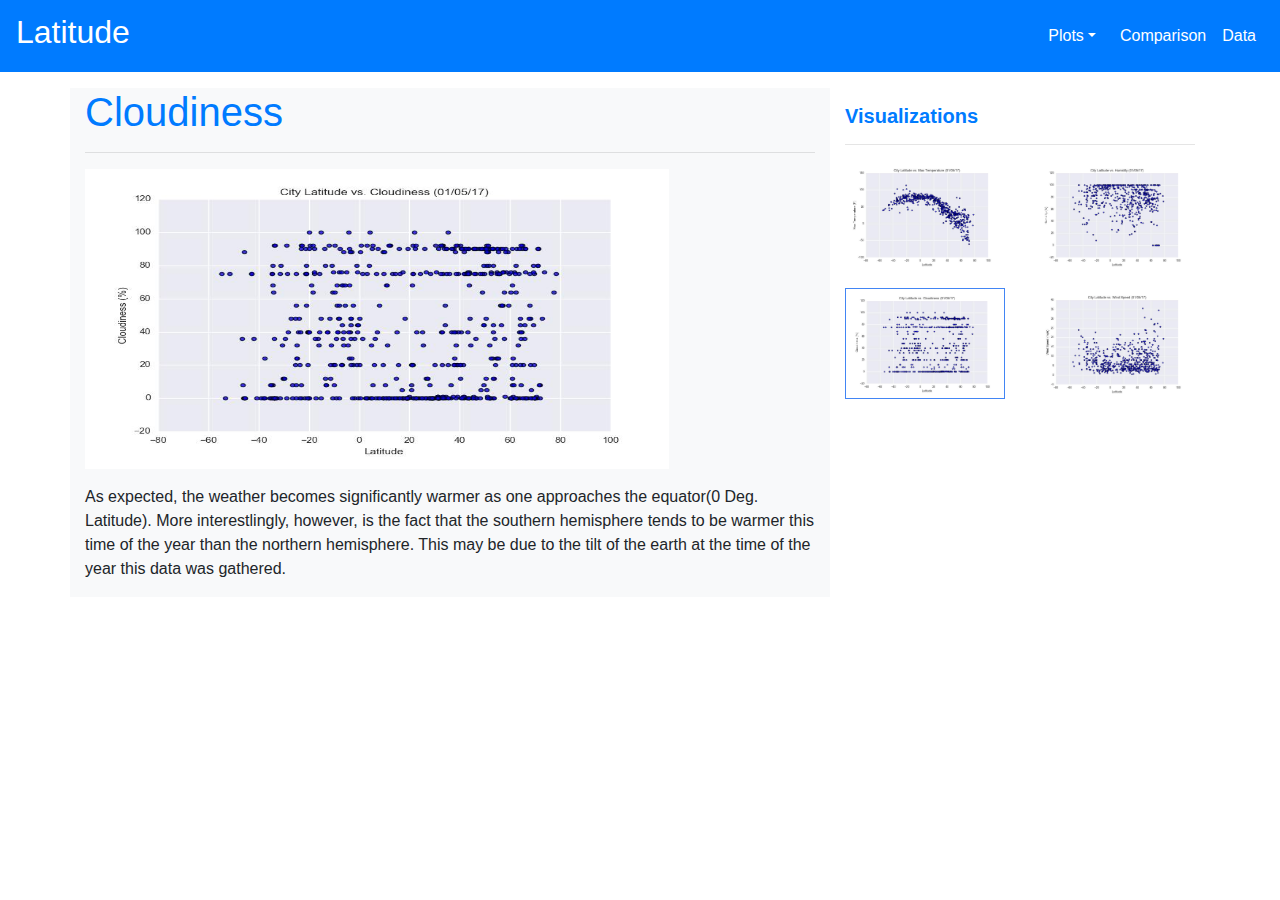
<file: visualizations/cloudiness.html>
<!DOCTYPE html>
<html lang="en">

<head>
    <meta charset="UTF-8">
    <meta http-equiv="X-UA-Compatible" content="IE=edge">
    <meta name="viewport" content="width=device-width, initial-scale=1.0">
    <title>Web Visualization Dashboard</title>
    <link rel="stylesheet" href="https://cdn.jsdelivr.net/npm/bootstrap@4.3.1/dist/css/bootstrap.min.css"
        integrity="sha384-ggOyR0iXCbMQv3Xipma34MD+dH/1fQ784/j6cY/iJTQUOhcWr7x9JvoRxT2MZw1T" crossorigin="anonymous">
    <link rel="stylesheet" href="../assets/css/styles.css">
</head>

<body>

      <!--Navbar-->
      <nav class="navbar navbar-expand-lg navbar-dark bg-primary primary-color">

        <!-- Navbar brand -->
        <a class="navbar-brand" href="../index.html"><b>
                <h2>Latitude</h2>
            </b> </a>

        <!-- Collapse button -->
        <button class="navbar-toggler" type="button" data-toggle="collapse" data-target="#basicExampleNav"
            aria-controls="basicExampleNav" aria-expanded="false" aria-label="Toggle navigation">
            <span class="navbar-toggler-icon"></span>
        </button>

        <!-- Collapsible content -->
        <div class="collapse navbar-collapse" id="basicExampleNav">

            <!-- Links -->
            <ul class="navbar-nav ml-auto">
                <!-- Dropdown -->
                <li class="nav-item dropdown mr-sm-2">
                    <a class="nav-link dropdown-toggle" id="navbarDropdownMenuLink" data-toggle="dropdown"
                        aria-haspopup="true" aria-expanded="false" style="color: #fff;">Plots</a>
                    <div class="dropdown-menu dropdown-primary" aria-labelledby="navbarDropdownMenuLink">
                        <a target="__blank" href="../visualizations/temperature.html" class="dropdown-item">Max Temperature</a>
                        <a target="__blank" href="../visualizations/humidity.html" class="dropdown-item">Humidity</a>
                        <a target="__blank" href="../visualizations/cloudiness.html" class="dropdown-item">Cloudiness</a>
                        <a target="__blank" href="../visualizations/windspeed.html" class="dropdown-item">Wind Speed</a>
                    </div>
                </li>

                <li class="nav-item">
                    <a class="nav-link" style="color: #fff;" href="../compare.html">Comparison</a>
                </li>
                <li class="nav-item">
                    <a class="nav-link" style="color: #fff;" href="../data.html">Data</a>
                </li>



            </ul>
            <!-- Links -->

            <!-- Collapsible content -->

    </nav>
    <!--/.Navbar-->

    <!-- body -->

    <div class="container mt-3">
        <div class="row row-grid">

            <div class="col-md-8 bg-light">
                <div class="box box-left">
                    <section id="Introduction">
                        <h1 class="text-primary">Cloudiness</h1>
                        <hr>
                        <figure>
                            <img id="main" src="../assets/images/latitutevscloudness.jpeg" width="80%" height="300px" alt="Latitude vs. Temperature">
                        </figure>
                        <section>
                            <p> As expected, the weather becomes significantly warmer as one
                                approaches the
                                equator(0 Deg. Latitude). More interestlingly, however, is the fact that the southern
                                hemisphere tends to be warmer this time of the year than the northern hemisphere. This
                                may be due to the tilt of the earth at the time of the year this data was gathered.

                            </p>
                        </section>

                    </section>

                </div>

            </div>


            <div class="col-md-4 mt-3">
               
                    <h5 class="text-primary"><b>Visualizations</b></h5>
                    <hr>
                    <div class="row">

                        <div class="col-xs-6 col-sm-3 col-md-6">
                            <figure>
                                <a target="__blank" href="temperature.html">
                                    <img id="landing" src="../assets/images/latitutevstemp.jpeg"
                                        alt="City Latitude vs. Temperature">
                                </a>
                            </figure>
                        </div>
                        <div class="col-xs-6 col-sm-3 col-md-6">
                            <figure>
                                <a target="__blank" href="humidity.html">
                                    <img id="landing" src="../assets/images/latitudevshumidity.jpeg"
                                        alt="City Latitude vs. Humidity">
                                </a>
                            </figure>
                        </div>
                        <div class="col-xs-6 col-sm-3 col-md-6">
                            <figure>
                                <a target="__blank" href="cloudiness.html">
                                    <img id="landing" style="border:1px solid #4285F4;" src="../assets/images/latitutevscloudness.jpeg"
                                        alt="City Latitude vs. Cloudiness">
                                </a>
                            </figure>
                        </div>
                        <div class="col-xs-6 col-sm-3 col-md-6">
                            <figure>
                                <a target="__blank" href="windspeed.html">
                                    <img id="landing" src="../assets/images/latitudevswindspeed.jpeg"
                                        alt="City Latitude vs. Windspeed">
                                </a>
                            </figure>
                        </div>


                    </div>
                
            </div>

        </div>

    </div>




    <!-- body -->





    <script src="https://code.jquery.com/jquery-3.3.1.slim.min.js"
        integrity="sha384-q8i/X+965DzO0rT7abK41JStQIAqVgRVzpbzo5smXKp4YfRvH+8abtTE1Pi6jizo"
        crossorigin="anonymous"></script>
    <script src="https://cdn.jsdelivr.net/npm/popper.js@1.14.7/dist/umd/popper.min.js"
        integrity="sha384-UO2eT0CpHqdSJQ6hJty5KVphtPhzWj9WO1clHTMGa3JDZwrnQq4sF86dIHNDz0W1"
        crossorigin="anonymous"></script>
    <script src="https://cdn.jsdelivr.net/npm/bootstrap@4.3.1/dist/js/bootstrap.min.js"
        integrity="sha384-JjSmVgyd0p3pXB1rRibZUAYoIIy6OrQ6VrjIEaFf/nJGzIxFDsf4x0xIM+B07jRM"
        crossorigin="anonymous"></script>
</body>

</html>
</file>
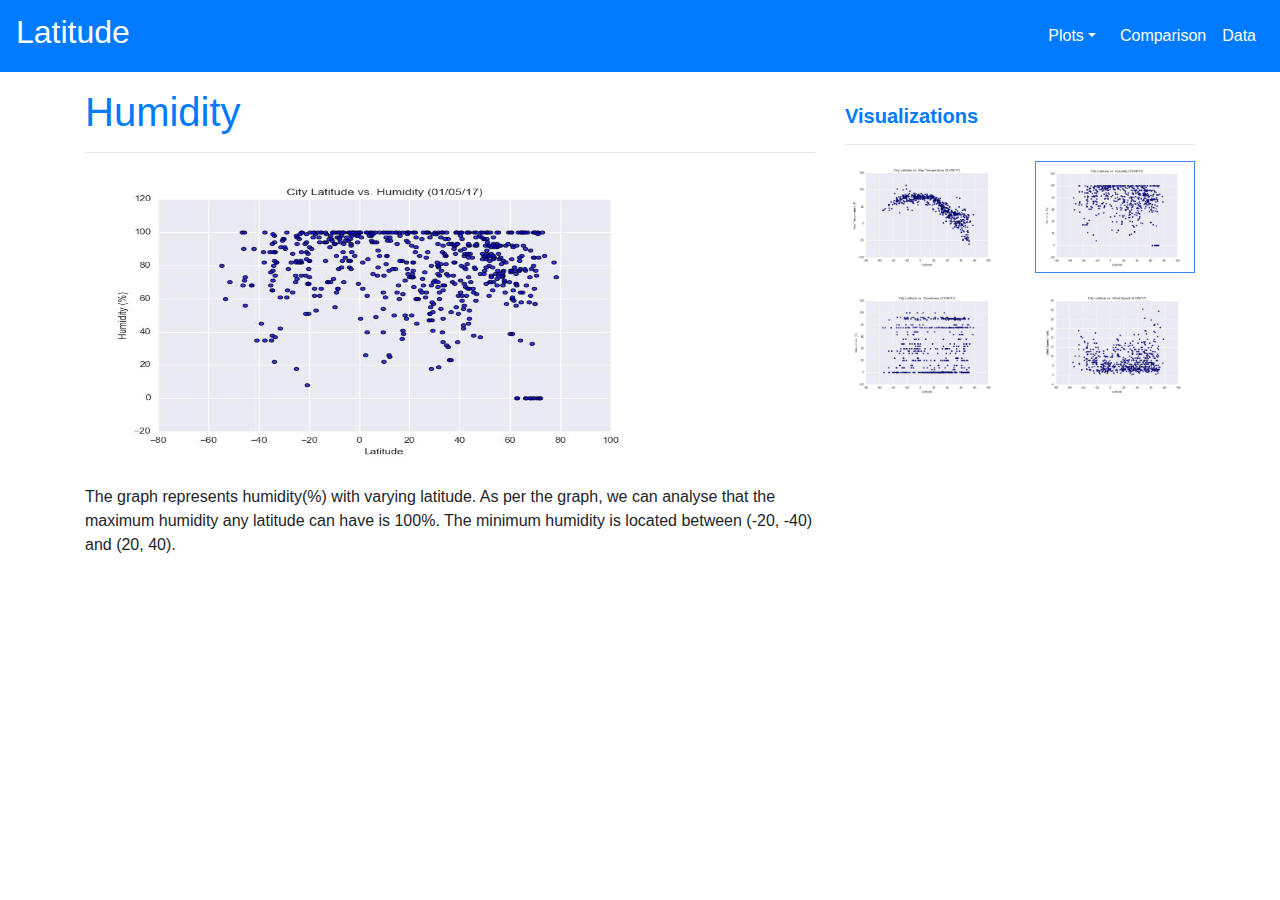
<file: visualizations/humidity.html>
<!DOCTYPE html>
<html lang="en">

<head>
    <meta charset="UTF-8">
    <meta http-equiv="X-UA-Compatible" content="IE=edge">
    <meta name="viewport" content="width=device-width, initial-scale=1.0">
    <title>Web Visualization Dashboard</title>
    <link rel="stylesheet" href="https://cdn.jsdelivr.net/npm/bootstrap@4.3.1/dist/css/bootstrap.min.css"
        integrity="sha384-ggOyR0iXCbMQv3Xipma34MD+dH/1fQ784/j6cY/iJTQUOhcWr7x9JvoRxT2MZw1T" crossorigin="anonymous">
    <link rel="stylesheet" href="../assets/css/styles.css">
</head>

<body>
    <!--Navbar-->
    <nav class="navbar navbar-expand-lg navbar-dark bg-primary primary-color">

        <!-- Navbar brand -->
        <a class="navbar-brand" href="../index.html"><b>
                <h2>Latitude</h2>
            </b> </a>

        <!-- Collapse button -->
        <button class="navbar-toggler" type="button" data-toggle="collapse" data-target="#basicExampleNav"
            aria-controls="basicExampleNav" aria-expanded="false" aria-label="Toggle navigation">
            <span class="navbar-toggler-icon"></span>
        </button>

        <!-- Collapsible content -->
        <div class="collapse navbar-collapse" id="basicExampleNav">

            <!-- Links -->
            <ul class="navbar-nav ml-auto">
                <!-- Dropdown -->
                <li class="nav-item dropdown mr-sm-2">
                    <a class="nav-link dropdown-toggle" id="navbarDropdownMenuLink" data-toggle="dropdown"
                        aria-haspopup="true" aria-expanded="false" style="color: #fff;">Plots</a>
                    <div class="dropdown-menu dropdown-primary" aria-labelledby="navbarDropdownMenuLink">
                        <a target="__blank" href="../visualizations/temperature.html" class="dropdown-item">Max Temperature</a>
                        <a target="__blank" href="../visualizations/humidity.html" class="dropdown-item">Humidity</a>
                        <a target="__blank" href="../visualizations/cloudiness.html" class="dropdown-item">Cloudiness</a>
                        <a target="__blank" href="../visualizations/windspeed.html" class="dropdown-item">Wind Speed</a>
                    </div>
                </li>

                <li class="nav-item">
                    <a class="nav-link" style="color: #fff;" href="../compare.html">Comparison</a>
                </li>
                <li class="nav-item">
                    <a class="nav-link" style="color: #fff;" href="../data.html">Data</a>
                </li>



            </ul>
            <!-- Links -->

            <!-- Collapsible content -->

    </nav>
    <!--/.Navbar-->

    <!-- body -->

    <div class="container mt-3">
        <div class="row row-grid">

            <div class="col-md-8">
                
                    <section id="Introduction">
                        <h1 class="text-primary">Humidity</h1>
                        <hr>
                        <figure>
                            <img id="main" src="../assets/images/latitudevshumidity.jpeg" width="80%" height="300px"
                                alt="Latitude vs. Temperature">
                        </figure>
                        <section id="Summary">
                            <p> The graph represents humidity(%) with varying latitude. As per the graph, we can analyse
                                that the maximum humidity any latitude can have is 100%. The minimum humidity is located
                                between (-20, -40) and (20, 40).

                            </p>
                        </section>

                    </section>

              

            </div>


            <div class="col-md-4 mt-3">
                <h5 class="text-primary"><b> Visualizations </b></h5>
                <hr>
                <div class="row">
                    <div class="col-md-6 col-sm-3 col-md-6">
                        <figure>
                            <a href="temperature.html">
                                <img id="landing-main" src="../assets/images/latitutevstemp.jpeg"
                                    alt="City Latitude vs. Temperature">
                            </a>
                        </figure>
                    </div>
                    <div class="col-md-6 col-sm-3 col-md-6">
                        <figure>
                            <a href="humidity.html">
                                <img id="landing-main" style="border:1px solid #4285F4;" src="../assets/images/latitudevshumidity.jpeg"
                                    alt="City Latitude vs. Humidity">
                            </a>
                        </figure>
                    </div>
                    <div class="col-xs-6 col-sm-3 col-md-6">
                        <figure>
                            <a href="cloudiness.html">
                                <img id="landing-main" src="../assets/images/latitutevscloudness.jpeg"
                                    alt=" City Latitude vs. Cloudiness">
                            </a>
                        </figure>
                    </div>
                    <div class="col-xs-6 col-sm-3 col-md-6">
                        <figure>
                            <a href="windspeed.html">
                                <img id="landing-main" src="../assets/images/latitudevswindspeed.jpeg"
                                    alt=" City Latitude vs. Windspeed">
                            </a>
                        </figure>
                    </div>

                </div>
            
        </div>

    </div>


    </div>



    <!-- body -->





    <script src="https://code.jquery.com/jquery-3.3.1.slim.min.js"
        integrity="sha384-q8i/X+965DzO0rT7abK41JStQIAqVgRVzpbzo5smXKp4YfRvH+8abtTE1Pi6jizo"
        crossorigin="anonymous"></script>
    <script src="https://cdn.jsdelivr.net/npm/popper.js@1.14.7/dist/umd/popper.min.js"
        integrity="sha384-UO2eT0CpHqdSJQ6hJty5KVphtPhzWj9WO1clHTMGa3JDZwrnQq4sF86dIHNDz0W1"
        crossorigin="anonymous"></script>
    <script src="https://cdn.jsdelivr.net/npm/bootstrap@4.3.1/dist/js/bootstrap.min.js"
        integrity="sha384-JjSmVgyd0p3pXB1rRibZUAYoIIy6OrQ6VrjIEaFf/nJGzIxFDsf4x0xIM+B07jRM"
        crossorigin="anonymous"></script>
</body>

</html>
</file>
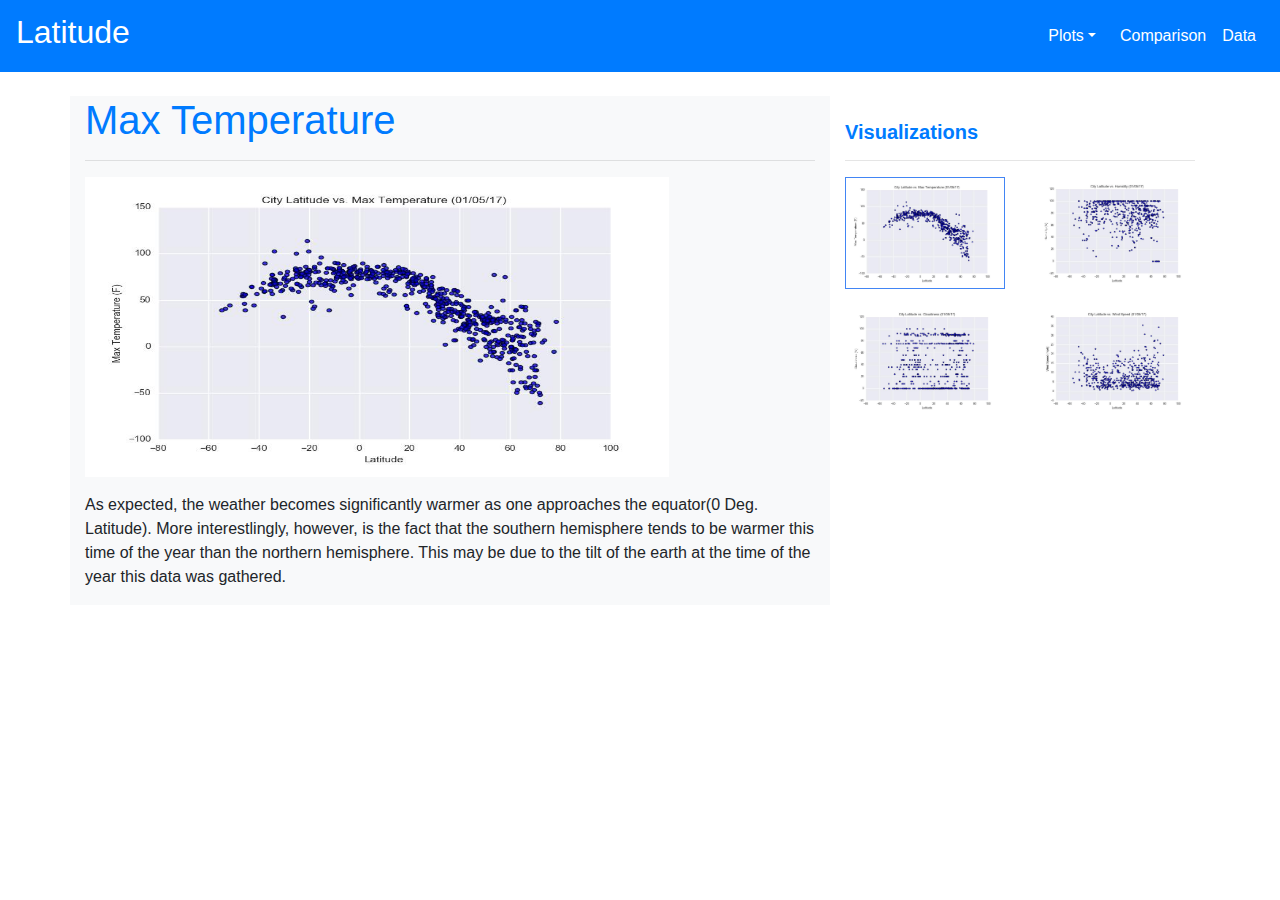
<file: visualizations/temperature.html>
<!DOCTYPE html>
<html lang="en">

<head>
    <meta charset="UTF-8">
    <meta http-equiv="X-UA-Compatible" content="IE=edge">
    <meta name="viewport" content="width=device-width, initial-scale=1.0">
    <title>Web Visualization Dashboard</title>
    <link rel="stylesheet" href="https://cdn.jsdelivr.net/npm/bootstrap@4.3.1/dist/css/bootstrap.min.css"
        integrity="sha384-ggOyR0iXCbMQv3Xipma34MD+dH/1fQ784/j6cY/iJTQUOhcWr7x9JvoRxT2MZw1T" crossorigin="anonymous">
    <link rel="stylesheet" href="../assets/css/styles.css">
</head>

<body>
        <!--Navbar-->
        <nav class="navbar navbar-expand-lg navbar-dark bg-primary primary-color">

            <!-- Navbar brand -->
            <a class="navbar-brand" href="../index.html"><b>
                    <h2>Latitude</h2>
                </b> </a>
    
            <!-- Collapse button -->
            <button class="navbar-toggler" type="button" data-toggle="collapse" data-target="#basicExampleNav"
                aria-controls="basicExampleNav" aria-expanded="false" aria-label="Toggle navigation">
                <span class="navbar-toggler-icon"></span>
            </button>
    
            <!-- Collapsible content -->
            <div class="collapse navbar-collapse" id="basicExampleNav">
    
                <!-- Links -->
                <ul class="navbar-nav ml-auto">
                    <!-- Dropdown -->
                    <li class="nav-item dropdown mr-sm-2">
                        <a class="nav-link dropdown-toggle" id="navbarDropdownMenuLink" data-toggle="dropdown"
                            aria-haspopup="true" aria-expanded="false" style="color: #fff;">Plots</a>
                        <div class="dropdown-menu dropdown-primary" aria-labelledby="navbarDropdownMenuLink">
                            <a target="__blank" href="../visualizations/temperature.html" class="dropdown-item">Max Temperature</a>
                            <a target="__blank" href="../visualizations/humidity.html" class="dropdown-item">Humidity</a>
                            <a target="__blank" href="../visualizations/cloudiness.html" class="dropdown-item">Cloudiness</a>
                            <a target="__blank" href="../visualizations/windspeed.html" class="dropdown-item">Wind Speed</a>
                        </div>
                    </li>
    
                    <li class="nav-item">
                        <a class="nav-link" style="color: #fff;" href="../compare.html">Comparison</a>
                    </li>
                    <li class="nav-item">
                        <a class="nav-link" style="color: #fff;" href="../data.html">Data</a>
                    </li>
    
    
    
                </ul>
                <!-- Links -->
    
                <!-- Collapsible content -->
    
        </nav>
        <!--/.Navbar-->

    <!-- body -->

    <div class="container  mt-4">
        <div class="row row-grid">
            <div class="col-md-8 bg-light">
                
                    <section>
                        <h1 class="text-primary">Max Temperature</h1>
                        <hr>
                        <figure>
                            <img id="main" src="../assets/images/latitutevstemp.jpeg" width="80%" height="300px" alt="Latitude vs. Temperature">
                        </figure>
                        <section id="Summary">
                            <p> As expected, the weather becomes significantly warmer as one
                                approaches the
                                equator(0 Deg. Latitude). More interestlingly, however, is the fact that the southern
                                hemisphere tends to be warmer this time of the year than the northern hemisphere. This
                                may be due to the tilt of the earth at the time of the year this data was gathered.

                            </p>
                        </section>

                    </section>


            </div>


            <div class="col-md-4 mt-4">
                <div class="box box-right">
                    <h5 class="text-primary" style="font-weight:bold">Visualizations</h5>
                    <hr>
                    <div class="row">

                        <div class="col-xs-6 col-sm-3 col-md-6">
                            <figure>
                                <a target="__blank" href="temperature.html">
                                    <img id="landing" style="border:1px solid #4285F4;" src="../assets/images/latitutevstemp.jpeg"
                                        alt="City Latitude vs. Temperature">
                                </a>
                            </figure>
                        </div>
                        <div class="col-xs-6 col-sm-3 col-md-6">
                            <figure>
                                <a target="__blank" href="humidity.html">
                                    <img id="landing" src="../assets/images/latitudevshumidity.jpeg"
                                        alt="City Latitude vs. Humidity">
                                </a>
                            </figure>
                        </div>
                        <div class="col-xs-6 col-sm-3 col-md-6">
                            <figure>
                                <a target="__blank" href="cloudiness.html">
                                    <img id="landing" src="../assets/images/latitutevscloudness.jpeg"
                                        alt="City Latitude vs. Cloudiness">
                                </a>
                            </figure>
                        </div>
                        <div class="col-xs-6 col-sm-3 col-md-6">
                            <figure>
                                <a target="__blank" href="windspeed.html">
                                    <img id="landing" src="../assets/images/latitudevswindspeed.jpeg"
                                        alt="City Latitude vs. Windspeed">
                                </a>
                            </figure>
                        </div>


                    </div>
                </div>
            </div>

        </div>

    </div>




    <!-- body -->





    <script src="https://code.jquery.com/jquery-3.3.1.slim.min.js"
        integrity="sha384-q8i/X+965DzO0rT7abK41JStQIAqVgRVzpbzo5smXKp4YfRvH+8abtTE1Pi6jizo"
        crossorigin="anonymous"></script>
    <script src="https://cdn.jsdelivr.net/npm/popper.js@1.14.7/dist/umd/popper.min.js"
        integrity="sha384-UO2eT0CpHqdSJQ6hJty5KVphtPhzWj9WO1clHTMGa3JDZwrnQq4sF86dIHNDz0W1"
        crossorigin="anonymous"></script>
    <script src="https://cdn.jsdelivr.net/npm/bootstrap@4.3.1/dist/js/bootstrap.min.js"
        integrity="sha384-JjSmVgyd0p3pXB1rRibZUAYoIIy6OrQ6VrjIEaFf/nJGzIxFDsf4x0xIM+B07jRM"
        crossorigin="anonymous"></script>
</body>

</html>
</file>
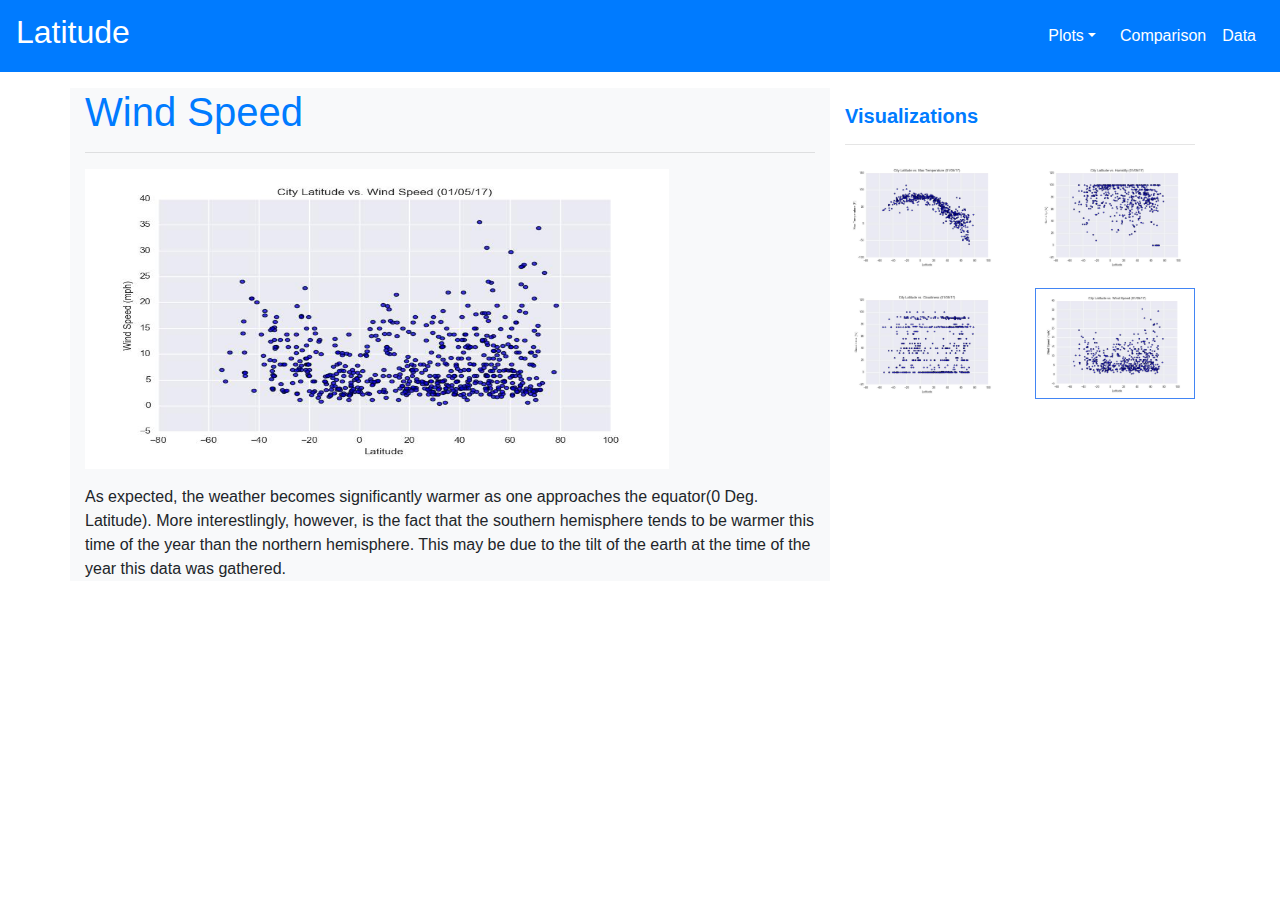
<file: visualizations/windspeed.html>
<!DOCTYPE html>
<html lang="en">

<head>
    <meta charset="UTF-8">
    <meta http-equiv="X-UA-Compatible" content="IE=edge">
    <meta name="viewport" content="width=device-width, initial-scale=1.0">
    <title>Web Visualization Dashboard</title>
    <link rel="stylesheet" href="https://cdn.jsdelivr.net/npm/bootstrap@4.3.1/dist/css/bootstrap.min.css"
        integrity="sha384-ggOyR0iXCbMQv3Xipma34MD+dH/1fQ784/j6cY/iJTQUOhcWr7x9JvoRxT2MZw1T" crossorigin="anonymous">
    <link rel="stylesheet" href="../assets/css/styles.css">
</head>

<body>

       <!--Navbar-->
       <nav class="navbar navbar-expand-lg navbar-dark bg-primary primary-color">

        <!-- Navbar brand -->
        <a class="navbar-brand" href="../index.html"><b>
                <h2>Latitude</h2>
            </b> </a>

        <!-- Collapse button -->
        <button class="navbar-toggler" type="button" data-toggle="collapse" data-target="#basicExampleNav"
            aria-controls="basicExampleNav" aria-expanded="false" aria-label="Toggle navigation">
            <span class="navbar-toggler-icon"></span>
        </button>

        <!-- Collapsible content -->
        <div class="collapse navbar-collapse" id="basicExampleNav">

            <!-- Links -->
            <ul class="navbar-nav ml-auto">
                <!-- Dropdown -->
                <li class="nav-item dropdown mr-sm-2">
                    <a class="nav-link dropdown-toggle" id="navbarDropdownMenuLink" data-toggle="dropdown"
                        aria-haspopup="true" aria-expanded="false" style="color: #fff;">Plots</a>
                    <div class="dropdown-menu dropdown-primary" aria-labelledby="navbarDropdownMenuLink">
                        <a target="__blank" href="../visualizations/temperature.html" class="dropdown-item">Max Temperature</a>
                        <a target="__blank" href="../visualizations/humidity.html" class="dropdown-item">Humidity</a>
                        <a target="__blank" href="../visualizations/cloudiness.html" class="dropdown-item">Cloudiness</a>
                        <a target="__blank" href="../visualizations/windspeed.html" class="dropdown-item">Wind Speed</a>
                    </div>
                </li>

                <li class="nav-item">
                    <a class="nav-link" style="color: #fff;" href="../compare.html">Comparison</a>
                </li>
                <li class="nav-item">
                    <a class="nav-link" style="color: #fff;" href="../data.html">Data</a>
                </li>



            </ul>
            <!-- Links -->

            <!-- Collapsible content -->

    </nav>
    <!--/.Navbar-->

    <!-- body -->

    <div class="container mt-3">
        <div class="row row-grid">

            <div class="col-md-8 bg-light">
                <div class="box box-left">
                    <section id="Introduction">
                        <h1 class="text-primary">Wind Speed</h1>
                        <hr>
                        <figure>
                            <img id="main" src="../assets/images/latitudevswindspeed.jpeg" width="80%" height="300px" alt="Latitude vs. Temperature">
                        </figure>
                        <section id="Summary">
                            <span id="imagetext"> As expected, the weather becomes significantly warmer as one
                                approaches the
                                equator(0 Deg. Latitude). More interestlingly, however, is the fact that the southern
                                hemisphere tends to be warmer this time of the year than the northern hemisphere. This
                                may be due to the tilt of the earth at the time of the year this data was gathered.

                            </span>
                        </section>

                    </section>

                </div>

            </div>


            <div class="col-md-4 mt-3">
                
                    <h5 class="text-primary"> <b>Visualizations</b></h5>
                    <hr>
                    <div class="row" id="tri">

                        <div class="col-xs-6 col-sm-3 col-md-6">
                            <figure>
                                <a target="__blank" href="temperature.html">
                                    <img id="landing" src="../assets/images/latitutevstemp.jpeg"
                                        alt="City Latitude vs. Temperature">
                                </a>
                            </figure>
                        </div>
                        <div class="col-xs-6 col-sm-3 col-md-6">
                            <figure>
                                <a target="__blank" href="humidity.html">
                                    <img id="landing" src="../assets/images/latitudevshumidity.jpeg"
                                        alt="City Latitude vs. Humidity">
                                </a>
                            </figure>
                        </div>
                        <div class="col-xs-6 col-sm-3 col-md-6">
                            <figure>
                                <a target="__blank" href="cloudiness.html">
                                    <img id="landing" src="../assets/images/latitutevscloudness.jpeg"
                                        alt="City Latitude vs. Cloudiness">
                                </a>
                            </figure>
                        </div>
                        <div class="col-xs-6 col-sm-3 col-md-6">
                            <figure>
                                <a target="__blank" href="windspeed.html">
                                    <img id="landing" style="border:1px solid #4285F4;" src="../assets/images/latitudevswindspeed.jpeg"
                                        alt="City Latitude vs. Windspeed">
                                </a>
                            </figure>
                        </div>


                    </div>
                
            </div>

        </div>

    </div>




    <!-- body -->





    <script src="https://code.jquery.com/jquery-3.3.1.slim.min.js"
        integrity="sha384-q8i/X+965DzO0rT7abK41JStQIAqVgRVzpbzo5smXKp4YfRvH+8abtTE1Pi6jizo"
        crossorigin="anonymous"></script>
    <script src="https://cdn.jsdelivr.net/npm/popper.js@1.14.7/dist/umd/popper.min.js"
        integrity="sha384-UO2eT0CpHqdSJQ6hJty5KVphtPhzWj9WO1clHTMGa3JDZwrnQq4sF86dIHNDz0W1"
        crossorigin="anonymous"></script>
    <script src="https://cdn.jsdelivr.net/npm/bootstrap@4.3.1/dist/js/bootstrap.min.js"
        integrity="sha384-JjSmVgyd0p3pXB1rRibZUAYoIIy6OrQ6VrjIEaFf/nJGzIxFDsf4x0xIM+B07jRM"
        crossorigin="anonymous"></script>
</body>

</html>
</file>
<file: assets/css/styles.css>
#landing{
    padding: 1px 1px 1px 1px;
    width: 100%;
    height: 100%;
}


#landing-main{
    padding: 1px 1px 1px 1px;
    width: 100%;
}

/* .row.row-grid [class*="col-"] + [class*="col-"]{
    margin-top: 30px;
} */



/* @media (min-width: 1200px){
    .row.row-grid [class*="col-md-"] + [class*="col-md-"]{
        margin-top: 0;
    }
}

@media (min-width: 992px){
    .row.row-grid [class*="col-md-"] + [class*="col-md-"]{
        margin-top: 0;
    }
}

@media (min-width: 768px){
    .row.row-grid [class*="col-md-"] + [class*="col-md-"]{
        margin-top: 0;
    }
}
*/
</file>
